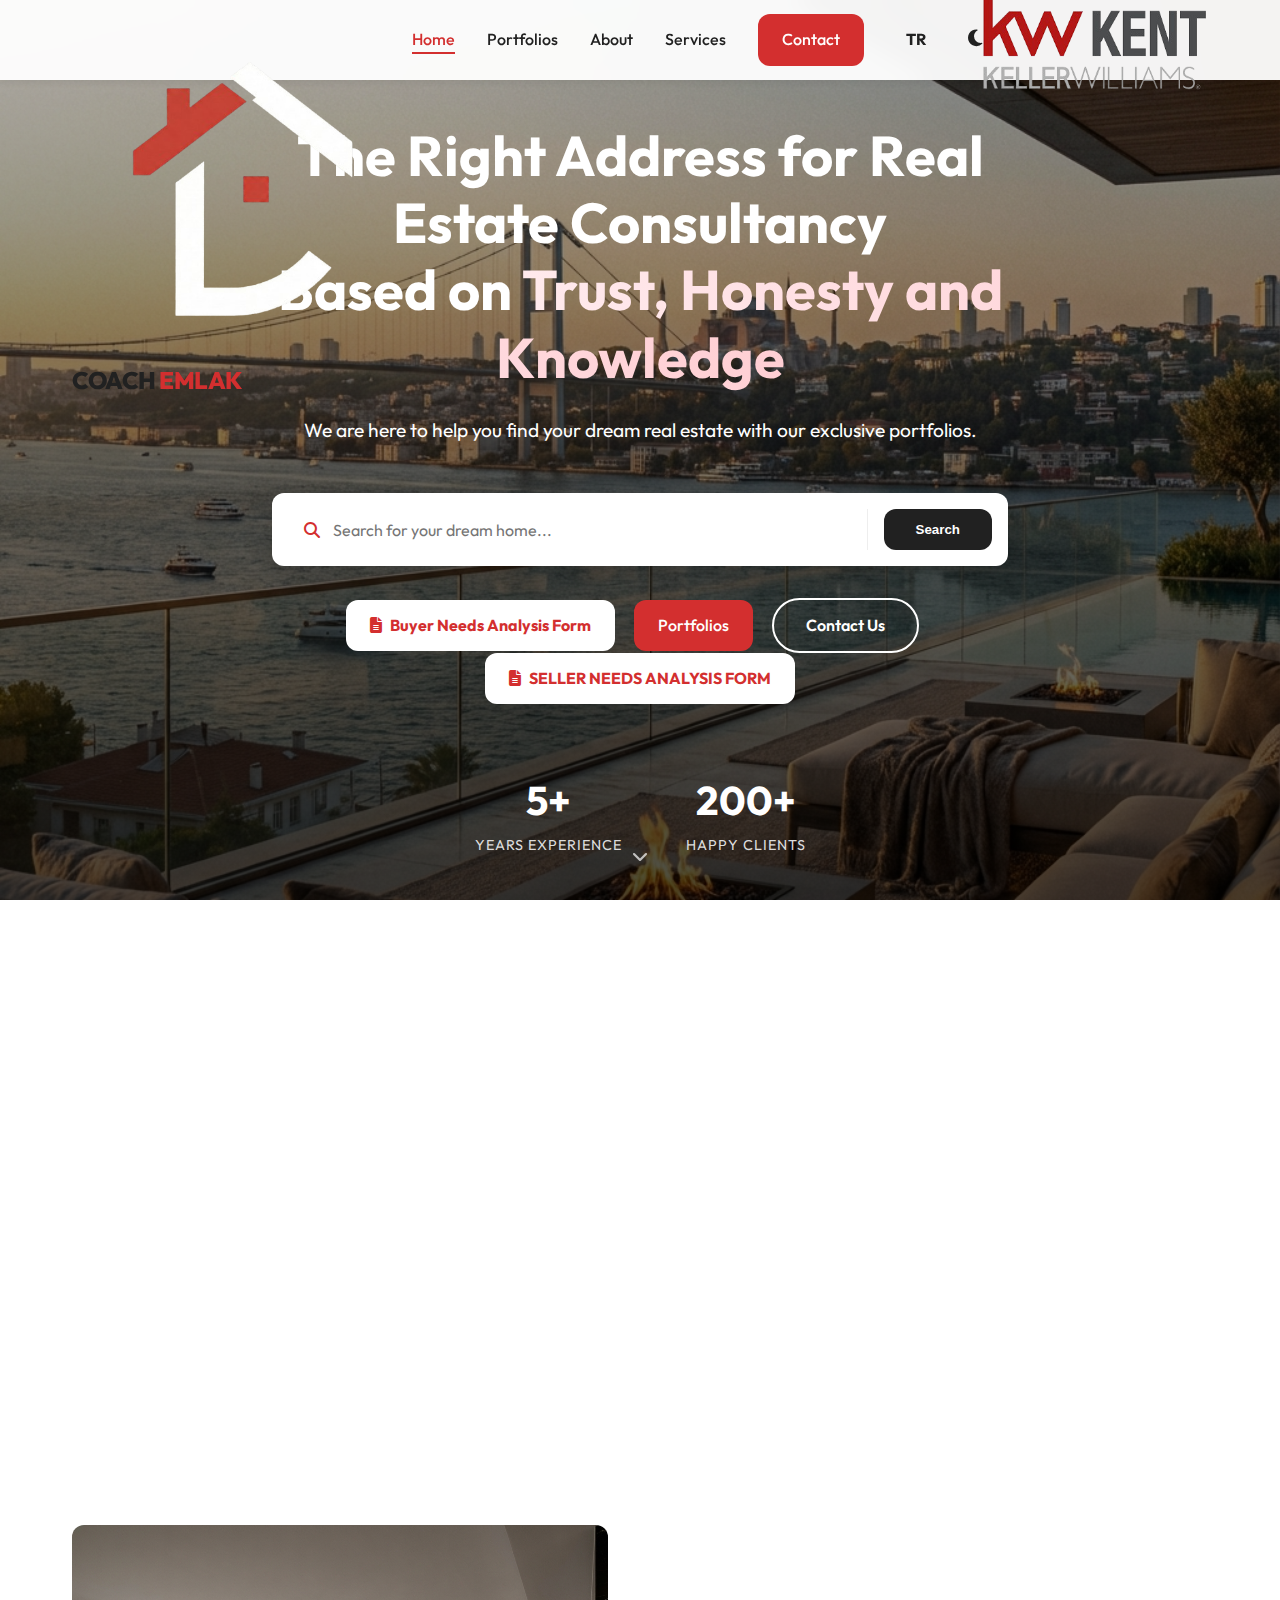
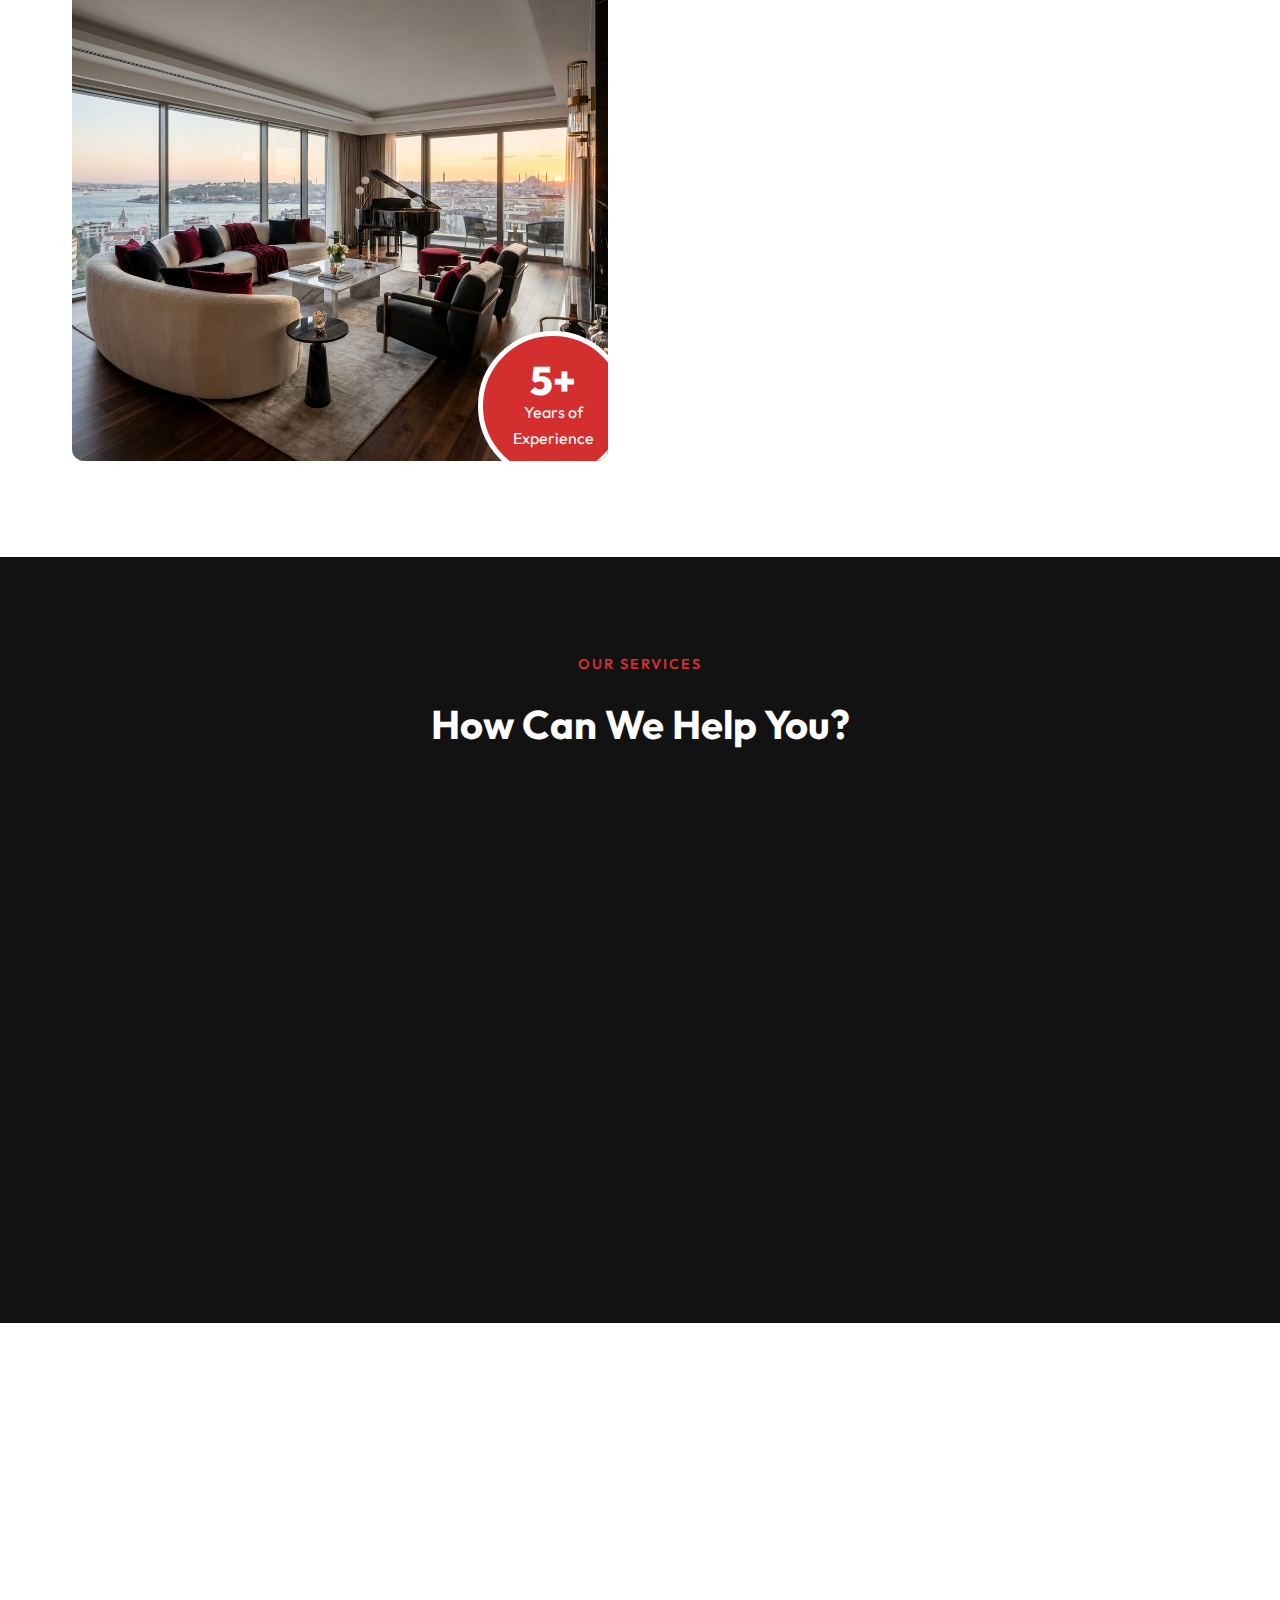
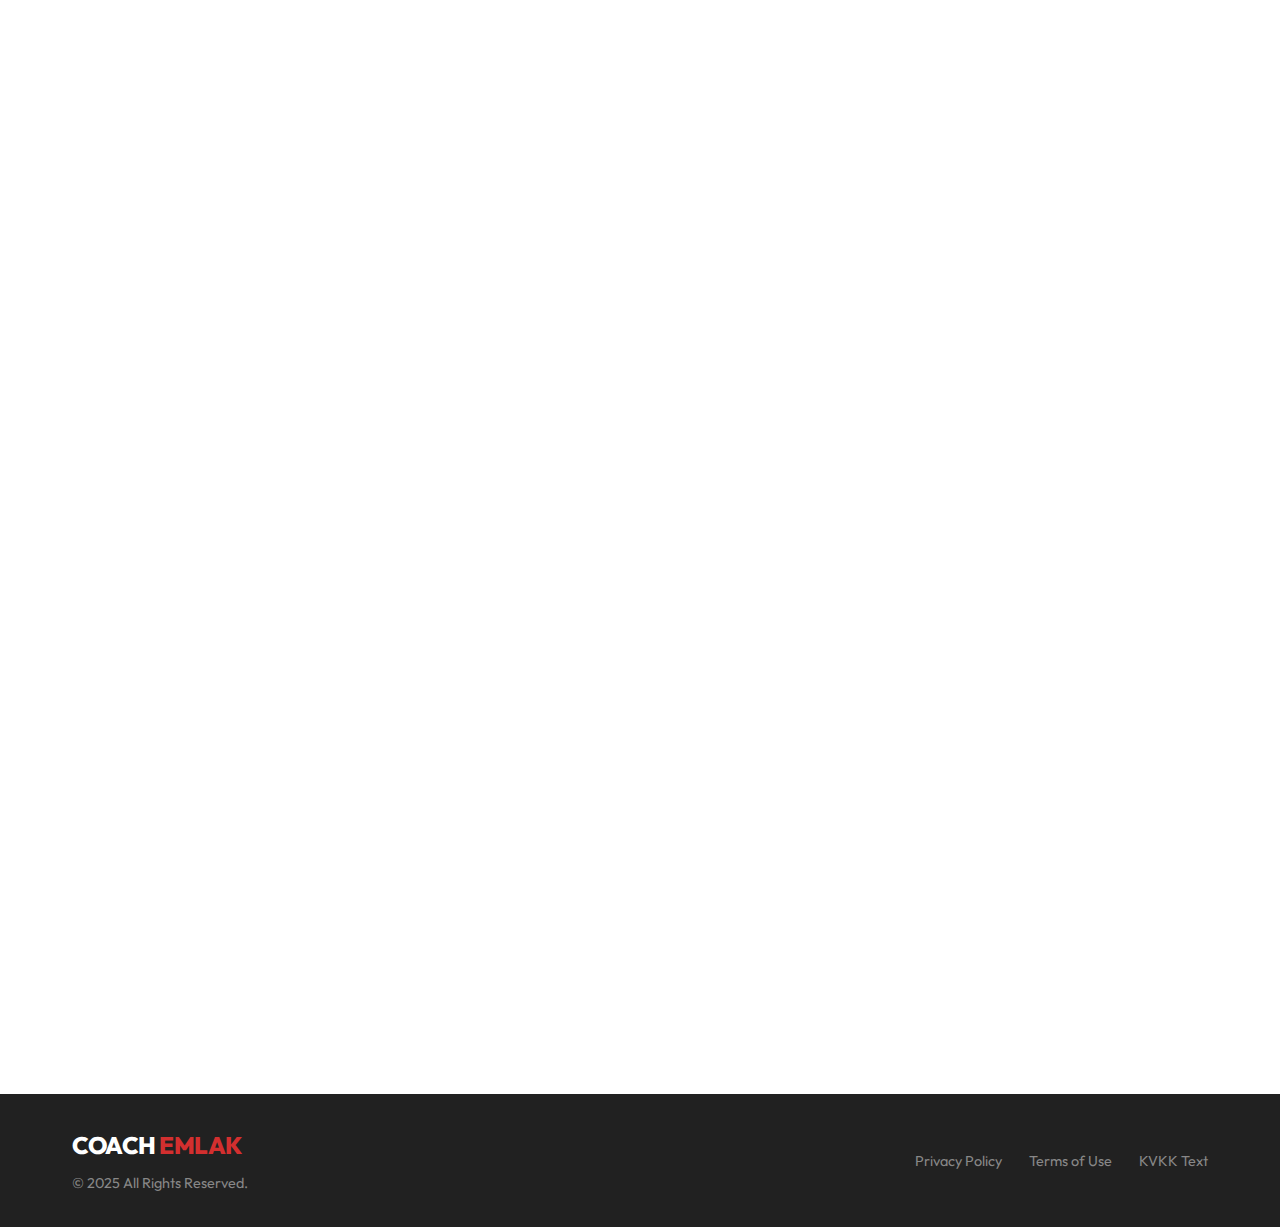
<file: index-en.html>
<!DOCTYPE html>
<html lang="en">

<head>
    <meta charset="UTF-8">
    <meta name="viewport" content="width=device-width, initial-scale=1.0">
    <title>COACH EMLAK | Istanbul's Most Exclusive Real Estate</title>
    <meta name="description"
        content="Luxury apartments, villas and investment properties in Turkey. Reach your dream home with COACH EMLAK.">

    <!-- Fonts -->
    <link rel="preconnect" href="https://fonts.googleapis.com">
    <link rel="preconnect" href="https://fonts.gstatic.com" crossorigin>
    <link href="https://fonts.googleapis.com/css2?family=Outfit:wght@300;400;500;600;700;800&display=swap"
        rel="stylesheet">

    <!-- Icons -->
    <link rel="stylesheet" href="https://cdnjs.cloudflare.com/ajax/libs/font-awesome/6.4.0/css/all.min.css">

    <!-- Styles -->
    <link rel="stylesheet" href="style.css">
</head>

<body>

    <!-- Navigation -->
    <nav class="navbar" id="navbar">
        <div class="container nav-container">
            <a href="#" class="logo">
                <img src="coach-logo-light.png" alt="Coach Logo" class="logo-img">
                <img src="coach-logo-dark.png" alt="Coach Logo" class="logo-img-dark">
                <span class="logo-text">COACH <span class="highlight">EMLAK</span></span>
            </a>
            <div class="nav-toggle" id="nav-toggle">
                <i class="fas fa-bars"></i>
            </div>
            <ul class="nav-menu" id="nav-menu">
                <li class="nav-item"><a href="#home" class="nav-link active">Home</a></li>
                <li class="nav-item"><a href="portfolio-en.html" class="nav-link">Portfolios</a></li>
                <li class="nav-item"><a href="#about" class="nav-link">About</a></li>
                <li class="nav-item"><a href="services-en.html" class="nav-link">Services</a></li>
                <li class="nav-item"><a href="#contact" class="nav-link btn-primary">Contact</a></li>
                <li class="nav-item"><a href="index.html" class="nav-link"
                        style="margin-left: 10px; font-weight: bold;">TR</a></li>
                <li class="nav-item theme-toggle-item" style="margin-left: 10px; cursor: pointer;">
                    <i class="fas fa-moon" id="theme-toggle" style="font-size: 1.2rem; color: var(--secondary);"></i>
                </li>
            </ul>
            <div class="kw-logo">
                <img src="kw-logo.png" alt="KW Kent Logo">
            </div>
        </div>
    </nav>

    <!-- Hero Section -->
    <section class="hero" id="home">
        <div class="hero-bg">
            <img src="umraniye_hero.png" alt="Istanbul View">
            <div class="overlay"></div>
        </div>
        <div class="container hero-content">
            <h1 class="hero-title animate-up">The Right Address for Real Estate Consultancy <br>Based on <span
                    class="text-gradient">Trust, Honesty and Knowledge</span></h1>
            <p class="hero-subtitle animate-up delay-1">We are here to help you find your dream real estate with our
                exclusive portfolios.</p>

            <form action="portfolio-en.html" method="get" class="search-box animate-up delay-2"
                style="margin-bottom: 2rem;">
                <div class="search-item" style="flex: 1;">
                    <i class="fas fa-search"></i>
                    <input type="text" name="q" placeholder="Search for your dream home...">
                </div>
                <button type="submit" class="search-btn">Search</button>
            </form>

            <div class="hero-actions animate-up delay-3">
                <a href="https://docs.google.com/forms/d/e/1FAIpQLSczGVL0ZHvnSuXYKb8C091-KvbN_BU2XsRYQrgxAZ8-Xynnuw/viewform?usp=sharing&ouid=110923298954535412483"
                    target="_blank" class="btn-primary"
                    style="background-color: white; color: var(--primary); margin-right: 1rem; font-weight: 700;">
                    <i class="fas fa-file-alt" style="margin-right: 5px;"></i> Buyer Needs Analysis Form
                </a>
                <a href="portfolio-en.html" class="btn-primary" style="margin-right: 1rem;">Portfolios</a>
                <a href="#contact" class="btn-secondary"
                    style="color: white; border-color: white; margin-right: 1rem;">Contact Us</a>
                <a href="https://forms.gle/TFLQGvyAtLEWMSmbA" target="_blank" class="btn-primary"
                    style="background-color: white; color: var(--primary); font-weight: 700;">
                    <i class="fas fa-file-alt" style="margin-right: 5px;"></i> SELLER NEEDS ANALYSIS FORM
                </a>
            </div>

            <div class="hero-stats animate-up delay-3">
                <div class="stat-item">
                    <span class="stat-number">5+</span>
                    <span class="stat-label">Years Experience</span>
                </div>
                <div class="stat-item">
                    <span class="stat-number">200+</span>
                    <span class="stat-label">Happy Clients</span>
                </div>
            </div>
        </div>
        <a href="#portfolio" class="scroll-down">
            <i class="fas fa-chevron-down"></i>
        </a>
    </section>

    <!-- Exclusive Portfolio Section -->
    <section class="section portfolio-access" id="portfolio">
        <div class="container">
            <div class="portfolio-access-content center-btn">
                <div class="icon-large animate-up">
                    <i class="fas fa-user-shield"
                        style="font-size: 4rem; color: var(--primary); margin-bottom: 2rem;"></i>
                </div>
                <h2 class="section-title animate-up delay-1">Our Exclusive Portfolios</h2>
                <p class="section-desc animate-up delay-2"
                    style="max-width: 800px; margin: 0 auto 3rem auto; font-size: 1.2rem;">
                    Discover our extensive portfolios in Turkey's most exclusive locations. Luxury apartments, villas
                    and
                    investment opportunities await you.
                </p>
                <div class="animate-up delay-3">
                    <a href="portfolio-en.html" class="btn-primary">View All Portfolios <i class="fas fa-arrow-right"
                            style="margin-left: 10px;"></i></a>
                </div>
            </div>
        </div>
    </section>

    <!-- About Section -->
    <section class="section about" id="about">
        <div class="container about-container">
            <div class="about-image">
                <div class="image-wrapper">
                    <img src="umraniye_interior.png" alt="Our Office" class="about-img-1">
                    <div class="experience-badge">
                        <span class="years">5+</span>
                        <span class="text">Years of<br>Experience</span>
                    </div>
                </div>
            </div>
            <div class="about-content">
                <span class="section-tag">About Us</span>
                <h2 class="section-title">Address of Trust and Quality in Real Estate</h2>
                <p>Since 2010, we have been providing professional real estate consultancy services to our customers in
                    the most exclusive districts. Our goal is not just to sell a house, but to find the most suitable
                    living space for you.</p>

                <div class="features-list">
                    <div class="feature-item">
                        <div class="icon-box"><i class="fas fa-award"></i></div>
                        <div>
                            <h4>Right Consultancy</h4>
                            <p>Work with the best experts in the industry.</p>
                        </div>
                    </div>
                    <div class="feature-item">
                        <div class="icon-box"><i class="fas fa-search-location"></i></div>
                        <div>
                            <h4>Wide Portfolio Network</h4>
                            <p>Options at every point in Istanbul and beyond.</p>
                        </div>
                    </div>
                </div>
            </div>
        </div>
    </section>

    <!-- Services -->
    <section class="section services dark-bg" id="services">
        <div class="container">
            <div class="section-header">
                <span class="section-tag">Our Services</span>
                <h2 class="section-title" style="color: white;">How Can We Help You?</h2>
            </div>

            <div class="services-grid">
                <div class="service-card">
                    <i class="fas fa-home"></i>
                    <h3>Buying & Selling</h3>
                    <p>Professional support to sell your property at its value or to buy your dream house.</p>
                    <a href="services-en.html#buying" class="service-link">Read More</a>
                </div>
                <div class="service-card">
                    <i class="fas fa-key"></i>
                    <h3>Rental</h3>
                    <p>Creating reliable tenant profiles and managing rental processes.</p>
                    <a href="services-en.html#rental" class="service-link">Read More</a>
                </div>
                <div class="service-card">
                    <i class="fas fa-chart-line"></i>
                    <h3>Investment Consultancy</h3>
                    <p>We analyze the right investment opportunities in regions with high return potential.</p>
                    <a href="services-en.html#investment" class="service-link">Read More</a>
                </div>
                <div class="service-card">
                    <i class="fas fa-gavel"></i>
                    <h3>Appraisal</h3>
                    <p>We determine the current market value of your property free of charge.</p>
                    <a href="services-en.html#appraisal" class="service-link">Read More</a>
                </div>
            </div>
        </div>
    </section>

    <!-- Needs Analysis Forms Section -->
    <section class="section form-section bg-alt" id="forms">
        <div class="container center-btn">
            <h2 class="section-title animate-up">NEEDS ANALYSIS FORMS</h2>
            <p class="section-desc animate-up delay-1" style="max-width: 800px; margin: 0 auto 3rem auto;">
                Please fill out the form that suits your needs so we can serve you better.
            </p>

            <div class="form-cards-container animate-up delay-2"
                style="display: flex; gap: 2rem; justify-content: center; flex-wrap: wrap;">
                <!-- ALICI (Buyer) -->
                <div class="form-card"
                    style="background: var(--bg-white); padding: 2rem; border-radius: 12px; box-shadow: var(--shadow-md); flex: 1; min-width: 300px; max-width: 500px; text-align: center;">
                    <div class="icon-box"
                        style="width: 70px; height: 70px; background: rgba(211, 47, 47, 0.1); border-radius: 50%; display: flex; align-items: center; justify-content: center; margin: 0 auto 1.5rem; color: var(--primary); font-size: 1.8rem;">
                        <i class="fas fa-search"></i>
                    </div>
                    <h3 style="margin-bottom: 1rem;">Buyer Consultant Form</h3>
                    <p style="margin-bottom: 1.5rem; opacity: 0.8;">Set your criteria for us to find your dream
                        property.</p>
                    <a href="https://docs.google.com/forms/d/e/1FAIpQLSczGVL0ZHvnSuXYKb8C091-KvbN_BU2XsRYQrgxAZ8-Xynnuw/viewform?usp=sharing&ouid=110923298954535412483"
                        target="_blank" class="btn-primary" style="width: 100%;">
                        Fill Out Form <i class="fas fa-file-alt" style="margin-left: 5px;"></i>
                    </a>
                </div>

                <!-- SATICI (Seller) -->
                <div class="form-card"
                    style="background: var(--bg-white); padding: 2rem; border-radius: 12px; box-shadow: var(--shadow-md); flex: 1; min-width: 300px; max-width: 500px; text-align: center;">
                    <div class="icon-box"
                        style="width: 70px; height: 70px; background: rgba(211, 47, 47, 0.1); border-radius: 50%; display: flex; align-items: center; justify-content: center; margin: 0 auto 1.5rem; color: var(--primary); font-size: 1.8rem;">
                        <i class="fas fa-home"></i>
                    </div>
                    <h3 style="margin-bottom: 1rem;">Seller Needs Form</h3>
                    <p style="margin-bottom: 1.5rem; opacity: 0.8;">Contact us to sell your property at its value.</p>
                    <a href="https://forms.gle/TFLQGvyAtLEWMSmbA" target="_blank" class="btn-primary"
                        style="width: 100%;">
                        Fill Out Form <i class="fas fa-file-alt" style="margin-left: 5px;"></i>
                    </a>
                </div>
            </div>
        </div>
    </section>

    <!-- Contact Section -->
    <section class="section contact" id="contact">
        <div class="container">
            <div class="contact-wrapper">
                <div class="contact-info">
                    <span class="section-tag">Contact</span>
                    <h2 class="section-title">Contact Us</h2>
                    <p>Contact us for your questions or visit our office.</p>

                    <div class="contact-details">

                        <div class="c-item">
                            <i class="fas fa-phone-alt"></i>
                            <div>
                                <h4>Phone</h4>
                                <p>+90 501 032 32 77</p>
                            </div>
                        </div>
                        <div class="c-item">
                            <i class="fas fa-envelope"></i>
                            <div>
                                <h4>Email</h4>
                                <p>coachemlak@gmail.com</p>
                            </div>
                        </div>
                    </div>

                    <div class="social-links">
                        <a href="https://www.instagram.com/coach_emlak?igsh=MTI2MGF0dGR1aDJrdw==" target="_blank"
                            title="Instagram"><i class="fab fa-instagram"></i></a>
                        <a href="https://www.linkedin.com/in/coachemlak-mehmet-%C3%B6n%C3%BCt-b9212b326" target="_blank"
                            title="LinkedIn"><i class="fab fa-linkedin-in"></i></a>
                        <a href="https://www.facebook.com/profile.php?id=61551891720124&locale=tr_TR" target="_blank"
                            title="Facebook"><i class="fab fa-facebook-f"></i></a>
                        <a href="https://www.youtube.com/channel/UC9rDeUWl07AknHsos387voA" target="_blank"
                            title="YouTube"><i class="fab fa-youtube"></i></a>
                        <a href="https://kwkent.com.tr/tr/agent/3a1b960f-c49b-a828-8f8f-e865af2efd30" target="_blank"
                            title="KW Profil"><img src="kw-logo.png" alt="KW"></a>
                        <a href="https://api.whatsapp.com/send?phone=905010323277" target="_blank" title="WhatsApp"><i
                                class="fab fa-whatsapp"></i></a>
                    </div>
                </div>


            </div>
        </div>
    </section>

    <!-- Footer -->
    <footer class="footer">
        <div class="container">
            <div class="footer-content">
                <div class="footer-brand">
                    <span class="logo-text">COACH <span class="highlight">EMLAK</span></span>
                    <p>© 2025 All Rights Reserved.</p>
                </div>
                <div class="footer-links">
                    <a href="privacy-en.html">Privacy Policy</a>
                    <a href="terms-en.html">Terms of Use</a>
                    <a href="kvkk-en.html">KVKK Text</a>
                </div>
            </div>
        </div>
    </footer>

    <script src="app.js"></script>
</body>

</html>
</file>
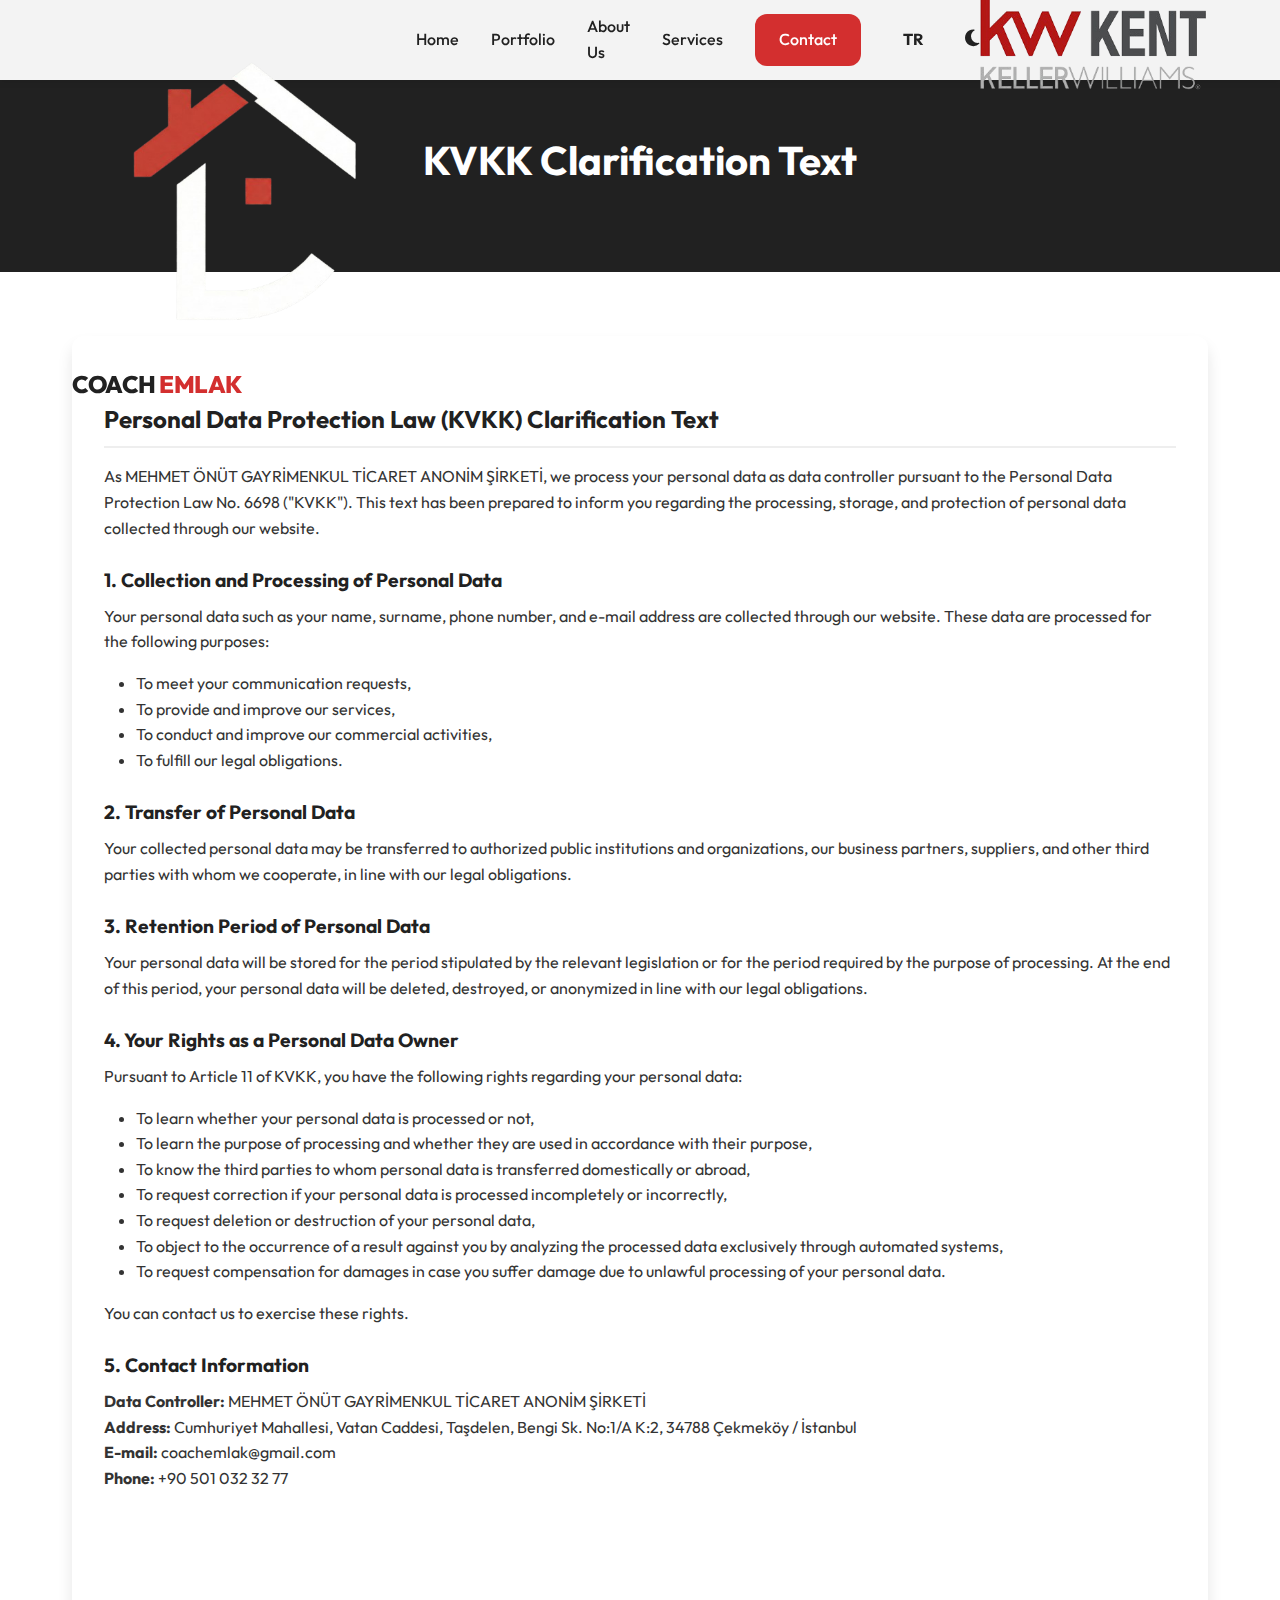
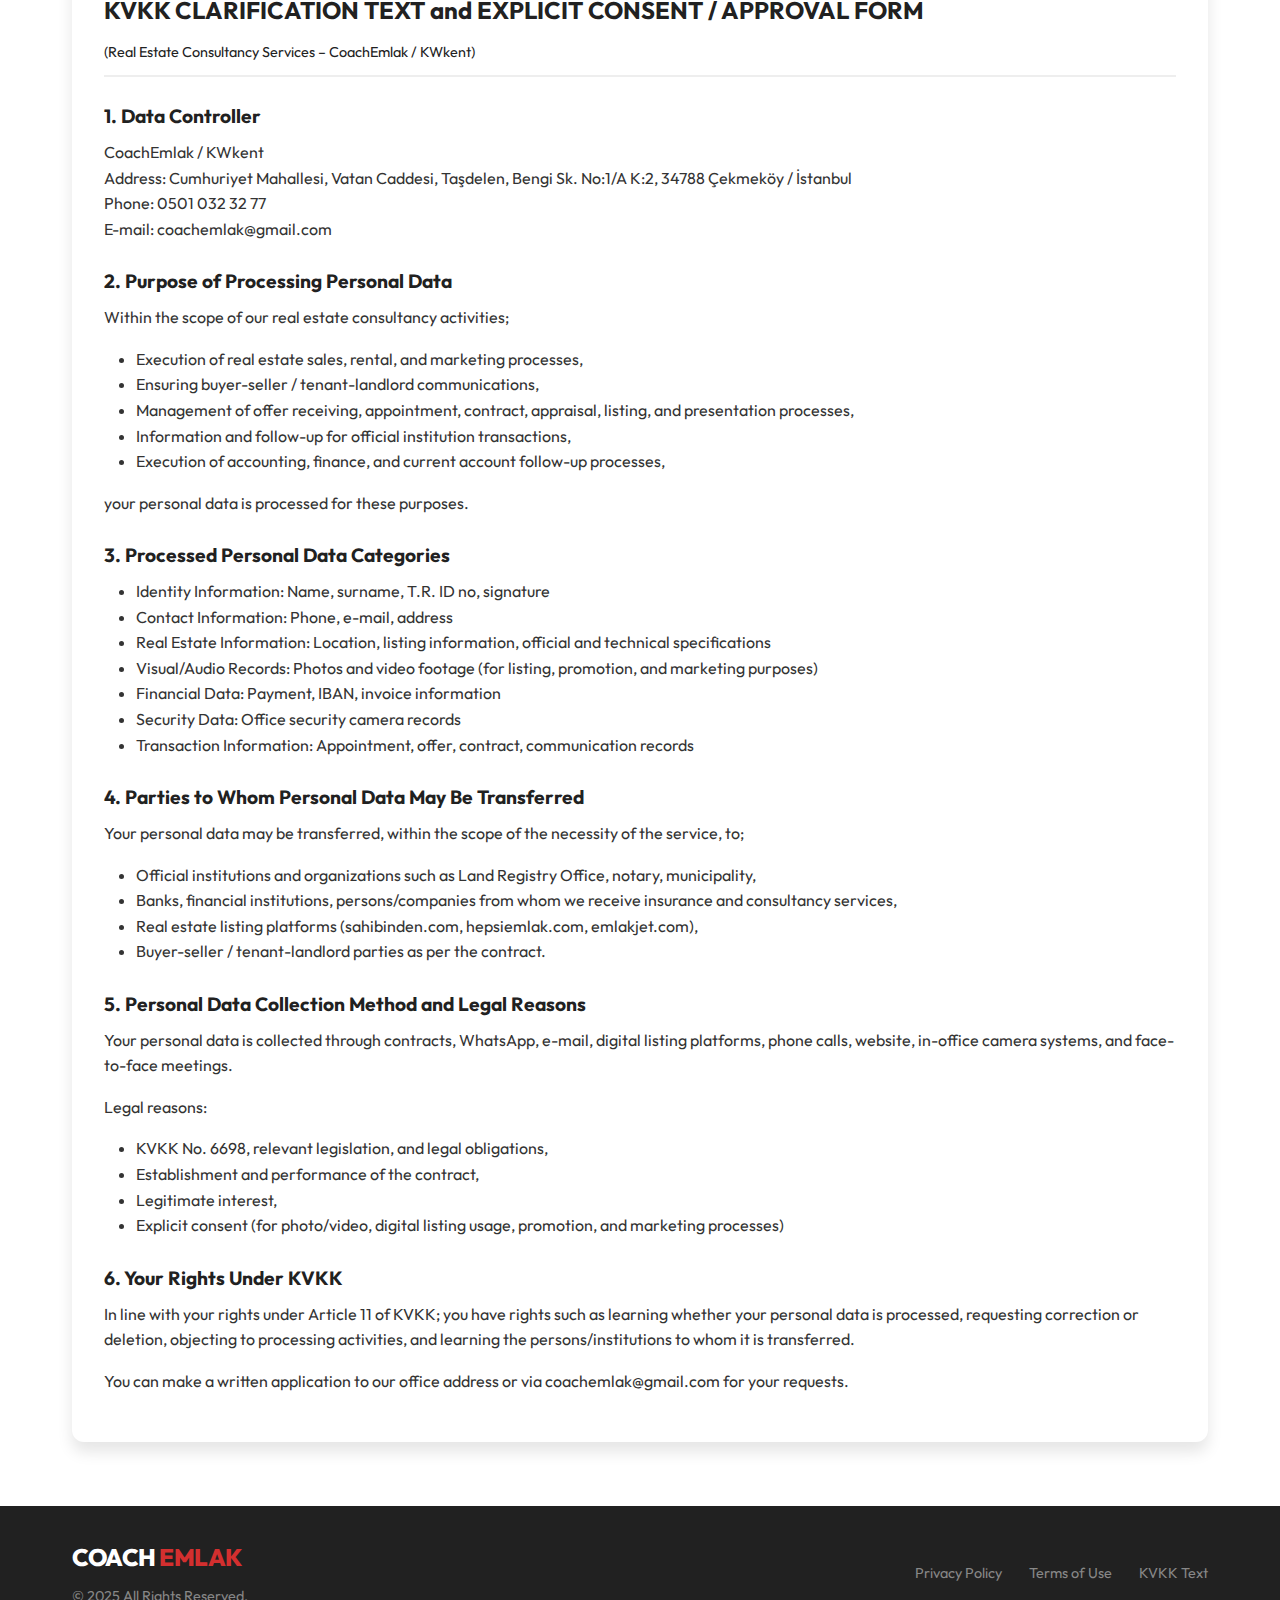
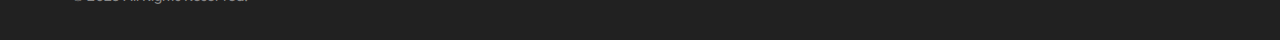
<file: kvkk-en.html>
<!DOCTYPE html>
<html lang="en">

<head>
    <meta charset="UTF-8">
    <meta name="viewport" content="width=device-width, initial-scale=1.0">
    <title>KVKK Clarification Text | COACH EMLAK</title>
    <meta name="description" content="COACH EMLAK KVKK Clarification Text and Explicit Consent Form.">

    <!-- Fonts -->
    <link rel="preconnect" href="https://fonts.googleapis.com">
    <link rel="preconnect" href="https://fonts.gstatic.com" crossorigin>
    <link href="https://fonts.googleapis.com/css2?family=Outfit:wght@300;400;500;600;700;800&display=swap"
        rel="stylesheet">

    <!-- Icons -->
    <link rel="stylesheet" href="https://cdnjs.cloudflare.com/ajax/libs/font-awesome/6.4.0/css/all.min.css">

    <!-- Styles -->
    <link rel="stylesheet" href="style.css">
    <style>
        .page-header {
            background-color: var(--secondary);
            color: white;
            padding: 8rem 0 4rem;
            text-align: center;
            margin-bottom: 4rem;
        }

        .content-section {
            background: white;
            padding: 2rem;
            border-radius: var(--radius);
            box-shadow: var(--shadow-md);
            margin-bottom: 4rem;
        }

        .content-section h2 {
            margin-top: 2rem;
            margin-bottom: 1rem;
            color: var(--secondary);
            border-bottom: 2px solid #eee;
            padding-bottom: 0.5rem;
        }

        .content-section h3 {
            margin-top: 1.5rem;
            margin-bottom: 0.5rem;
            color: var(--secondary);
            font-size: 1.2rem;
        }

        .content-section p {
            margin-bottom: 1rem;
            color: var(--text-main);
        }

        .content-section ul {
            list-style: disc;
            margin-left: 2rem;
            margin-bottom: 1rem;
        }

        .navbar {
            background: rgba(255, 255, 255, 0.95);
            box-shadow: var(--shadow-sm);
        }
    </style>
</head>

<body>

    <!-- Navigation -->
    <nav class="navbar" id="navbar">
        <div class="container nav-container">
            <a href="index-en.html" class="logo">
                <img src="coach-logo-light.png" alt="Coach Logo" class="logo-img">
                <img src="coach-logo-dark.png" alt="Coach Logo" class="logo-img-dark">
                <span class="logo-text">COACH <span class="highlight">EMLAK</span></span>
            </a>
            <div class="nav-toggle" id="nav-toggle">
                <i class="fas fa-bars"></i>
            </div>
            <ul class="nav-menu" id="nav-menu">
                <li class="nav-item"><a href="index-en.html" class="nav-link">Home</a></li>
                <li class="nav-item"><a href="portfolio-en.html" class="nav-link">Portfolio</a></li>
                <li class="nav-item"><a href="index-en.html#about" class="nav-link">About Us</a></li>
                <li class="nav-item"><a href="index-en.html#services" class="nav-link">Services</a></li>
                <li class="nav-item"><a href="index-en.html#contact" class="nav-link btn-primary">Contact</a></li>
                <li class="nav-item"><a href="kvkk.html" class="nav-link"
                        style="margin-left: 10px; font-weight: bold;">TR</a></li>
                <li class="nav-item theme-toggle-item" style="margin-left: 10px; cursor: pointer;">
                    <i class="fas fa-moon" id="theme-toggle" style="font-size: 1.2rem; color: var(--secondary);"></i>
                </li>
            </ul>
            <div class="kw-logo">
                <img src="kw-logo.png" alt="KW Kent Logo">
            </div>
        </div>
    </nav>

    <!-- Page Header -->
    <header class="page-header">
        <div class="container">
            <h1 class="section-title" style="color: white; margin-bottom: 1rem;">KVKK Clarification Text</h1>
        </div>
    </header>

    <!-- Main Content -->
    <main class="container">
        <div class="content-section">
            <h2>Personal Data Protection Law (KVKK) Clarification Text</h2>
            <p>As MEHMET ÖNÜT GAYRİMENKUL TİCARET ANONİM ŞİRKETİ, we process your personal data as data controller
                pursuant to the Personal Data Protection Law No. 6698 ("KVKK"). This text has been prepared to inform
                you regarding the processing, storage, and protection of personal data collected through our website.
            </p>

            <h3>1. Collection and Processing of Personal Data</h3>
            <p>Your personal data such as your name, surname, phone number, and e-mail address are collected through our
                website. These data are processed for the following purposes:</p>
            <ul>
                <li>To meet your communication requests,</li>
                <li>To provide and improve our services,</li>
                <li>To conduct and improve our commercial activities,</li>
                <li>To fulfill our legal obligations.</li>
            </ul>

            <h3>2. Transfer of Personal Data</h3>
            <p>Your collected personal data may be transferred to authorized public institutions and organizations, our
                business partners, suppliers, and other third parties with whom we cooperate, in line with our legal
                obligations.</p>

            <h3>3. Retention Period of Personal Data</h3>
            <p>Your personal data will be stored for the period stipulated by the relevant legislation or for the period
                required by the purpose of processing. At the end of this period, your personal data will be deleted,
                destroyed, or anonymized in line with our legal obligations.</p>

            <h3>4. Your Rights as a Personal Data Owner</h3>
            <p>Pursuant to Article 11 of KVKK, you have the following rights regarding your personal data:</p>
            <ul>
                <li>To learn whether your personal data is processed or not,</li>
                <li>To learn the purpose of processing and whether they are used in accordance with their purpose,</li>
                <li>To know the third parties to whom personal data is transferred domestically or abroad,</li>
                <li>To request correction if your personal data is processed incompletely or incorrectly,</li>
                <li>To request deletion or destruction of your personal data,</li>
                <li>To object to the occurrence of a result against you by analyzing the processed data exclusively
                    through automated systems,</li>
                <li>To request compensation for damages in case you suffer damage due to unlawful processing of your
                    personal data.</li>
            </ul>
            <p>You can contact us to exercise these rights.</p>

            <h3>5. Contact Information</h3>
            <p><strong>Data Controller:</strong> MEHMET ÖNÜT GAYRİMENKUL TİCARET ANONİM ŞİRKETİ<br>
                <strong>Address:</strong> Cumhuriyet Mahallesi, Vatan Caddesi, Taşdelen, Bengi Sk. No:1/A K:2, 34788
                Çekmeköy / İstanbul<br>
                <strong>E-mail:</strong> coachemlak@gmail.com<br>
                <strong>Phone:</strong> +90 501 032 32 77
            </p>

            <br><br>

            <h2>KVKK CLARIFICATION TEXT and EXPLICIT CONSENT / APPROVAL FORM<br><small
                    style="font-size: 0.6em; font-weight: normal;">(Real Estate Consultancy Services – CoachEmlak /
                    KWkent)</small></h2>

            <h3>1. Data Controller</h3>
            <p>CoachEmlak / KWkent<br>
                Address: Cumhuriyet Mahallesi, Vatan Caddesi, Taşdelen, Bengi Sk. No:1/A K:2, 34788 Çekmeköy /
                İstanbul<br>
                Phone: 0501 032 32 77<br>
                E-mail: coachemlak@gmail.com</p>

            <h3>2. Purpose of Processing Personal Data</h3>
            <p>Within the scope of our real estate consultancy activities;</p>
            <ul>
                <li>Execution of real estate sales, rental, and marketing processes,</li>
                <li>Ensuring buyer-seller / tenant-landlord communications,</li>
                <li>Management of offer receiving, appointment, contract, appraisal, listing, and presentation
                    processes,</li>
                <li>Information and follow-up for official institution transactions,</li>
                <li>Execution of accounting, finance, and current account follow-up processes,</li>
            </ul>
            <p>your personal data is processed for these purposes.</p>

            <h3>3. Processed Personal Data Categories</h3>
            <ul>
                <li>Identity Information: Name, surname, T.R. ID no, signature</li>
                <li>Contact Information: Phone, e-mail, address</li>
                <li>Real Estate Information: Location, listing information, official and technical specifications</li>
                <li>Visual/Audio Records: Photos and video footage (for listing, promotion, and marketing purposes)</li>
                <li>Financial Data: Payment, IBAN, invoice information</li>
                <li>Security Data: Office security camera records</li>
                <li>Transaction Information: Appointment, offer, contract, communication records</li>
            </ul>

            <h3>4. Parties to Whom Personal Data May Be Transferred</h3>
            <p>Your personal data may be transferred, within the scope of the necessity of the service, to;</p>
            <ul>
                <li>Official institutions and organizations such as Land Registry Office, notary, municipality,</li>
                <li>Banks, financial institutions, persons/companies from whom we receive insurance and consultancy
                    services,</li>
                <li>Real estate listing platforms (sahibinden.com, hepsiemlak.com, emlakjet.com),</li>
                <li>Buyer-seller / tenant-landlord parties as per the contract.</li>
            </ul>

            <h3>5. Personal Data Collection Method and Legal Reasons</h3>
            <p>Your personal data is collected through contracts, WhatsApp, e-mail, digital listing platforms, phone
                calls, website, in-office camera systems, and face-to-face meetings.</p>
            <p>Legal reasons:</p>
            <ul>
                <li>KVKK No. 6698, relevant legislation, and legal obligations,</li>
                <li>Establishment and performance of the contract,</li>
                <li>Legitimate interest,</li>
                <li>Explicit consent (for photo/video, digital listing usage, promotion, and marketing processes)</li>
            </ul>

            <h3>6. Your Rights Under KVKK</h3>
            <p>In line with your rights under Article 11 of KVKK; you have rights such as learning whether your personal
                data is processed, requesting correction or deletion, objecting to processing activities, and learning
                the persons/institutions to whom it is transferred.</p>
            <p>You can make a written application to our office address or via coachemlak@gmail.com for your requests.
            </p>
        </div>
    </main>

    <!-- Footer -->
    <footer class="footer">
        <div class="container">
            <div class="footer-content">
                <div class="footer-brand">
                    <span class="logo-text">COACH <span class="highlight">EMLAK</span></span>
                    <p>© 2025 All Rights Reserved.</p>
                </div>
                <div class="footer-links">
                    <a href="privacy-en.html">Privacy Policy</a>
                    <a href="terms-en.html">Terms of Use</a>
                    <a href="kvkk-en.html">KVKK Text</a>
                </div>
            </div>
        </div>
    </footer>

    <script src="app.js"></script>
</body>

</html>
</file>
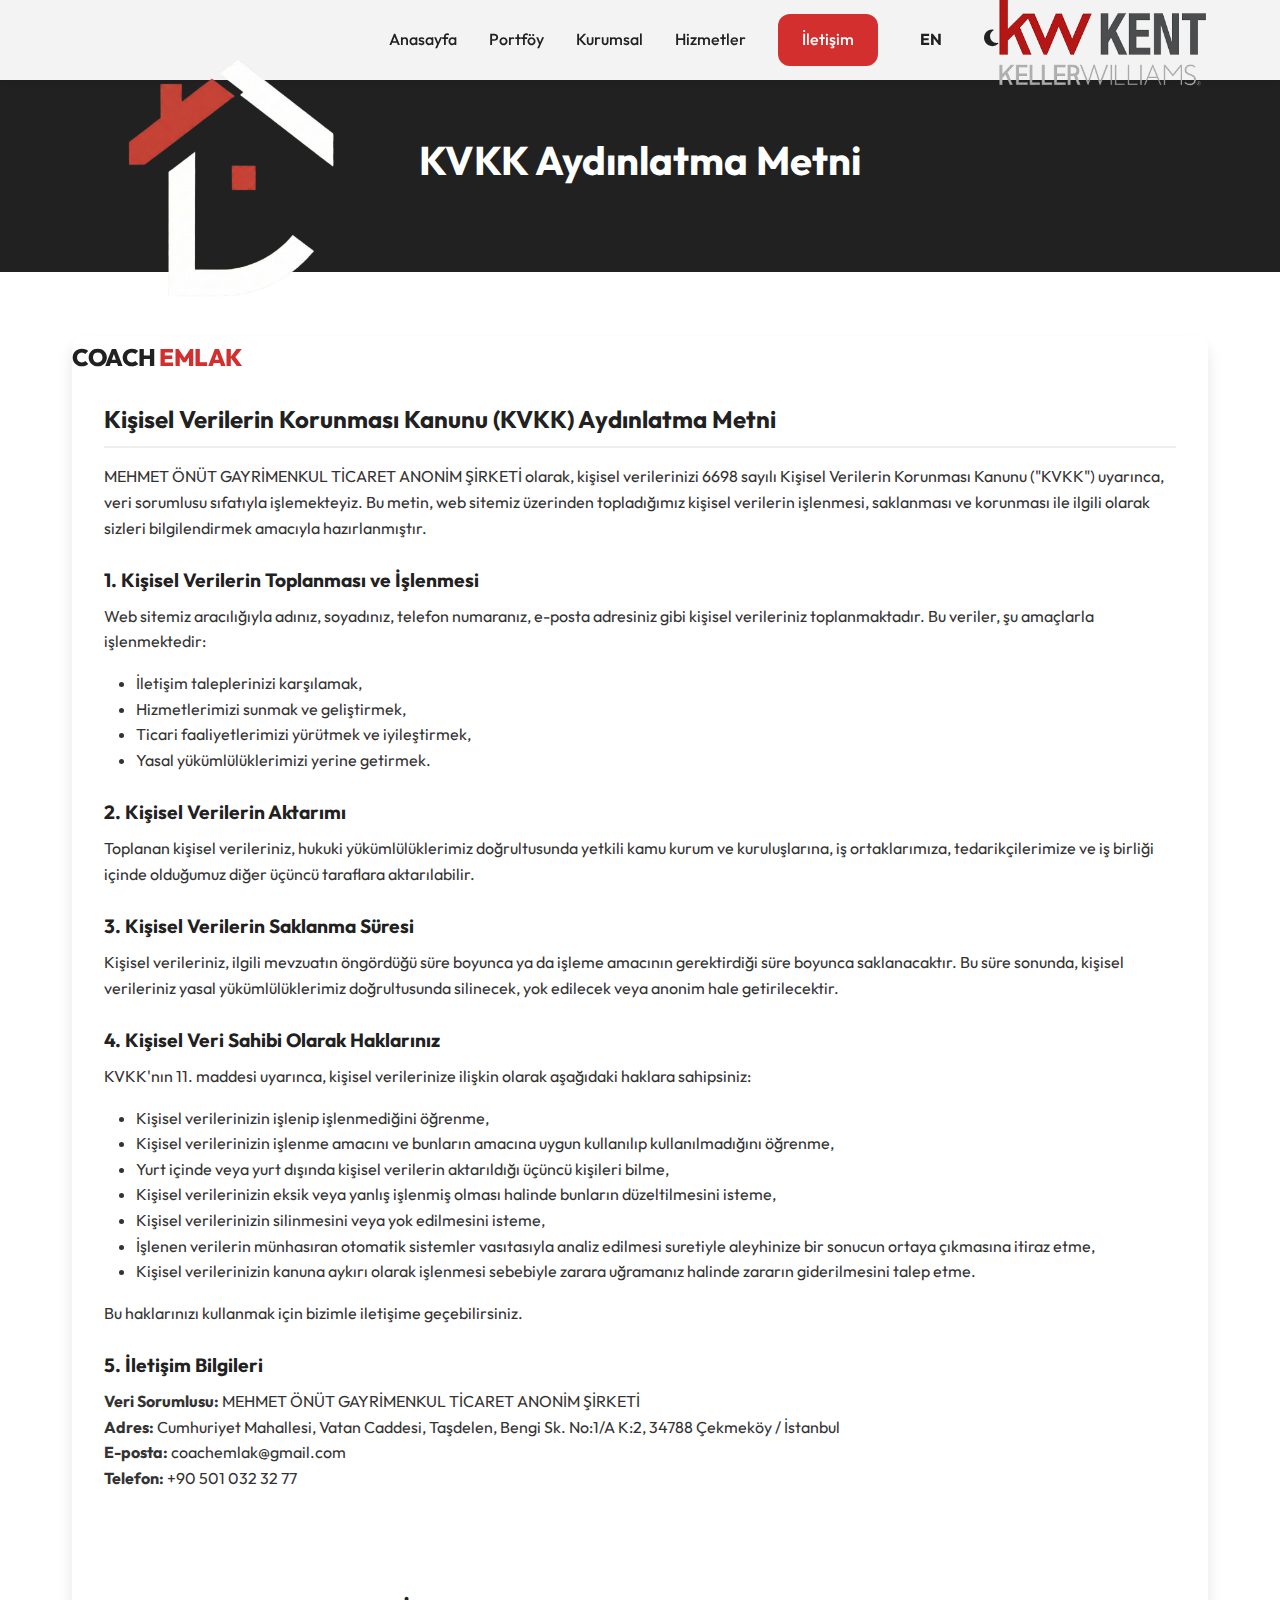
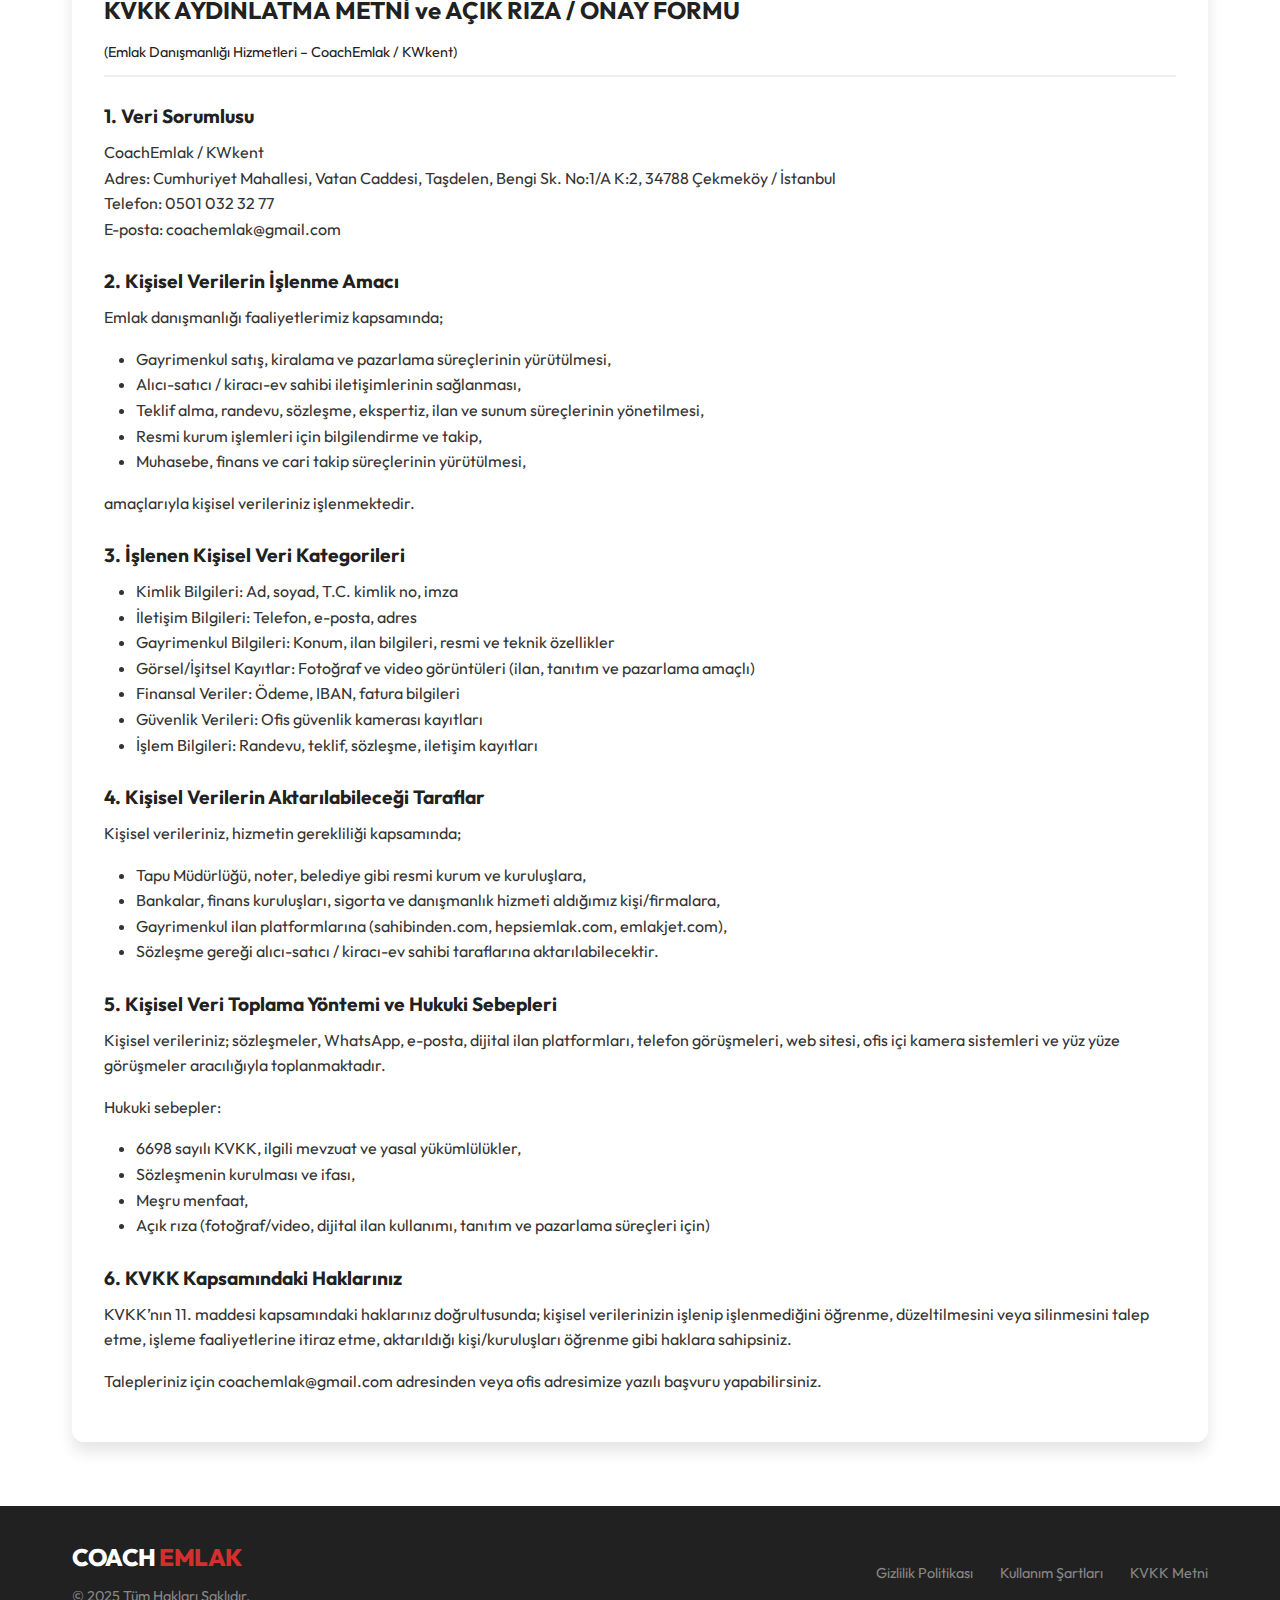
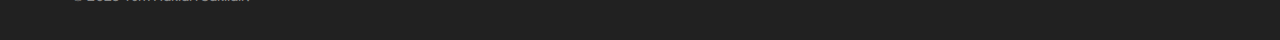
<file: kvkk.html>
<!DOCTYPE html>
<html lang="tr">

<head>
    <meta charset="UTF-8">
    <meta name="viewport" content="width=device-width, initial-scale=1.0">
    <title>KVKK Aydınlatma Metni | COACH EMLAK</title>
    <meta name="description" content="COACH EMLAK KVKK Aydınlatma Metni ve Açık Rıza Formu.">

    <!-- Fonts -->
    <link rel="preconnect" href="https://fonts.googleapis.com">
    <link rel="preconnect" href="https://fonts.gstatic.com" crossorigin>
    <link href="https://fonts.googleapis.com/css2?family=Outfit:wght@300;400;500;600;700;800&display=swap"
        rel="stylesheet">

    <!-- Icons -->
    <link rel="stylesheet" href="https://cdnjs.cloudflare.com/ajax/libs/font-awesome/6.4.0/css/all.min.css">

    <!-- Styles -->
    <link rel="stylesheet" href="style.css">
    <style>
        .page-header {
            background-color: var(--secondary);
            color: white;
            padding: 8rem 0 4rem;
            text-align: center;
            margin-bottom: 4rem;
        }

        .content-section {
            background: white;
            padding: 2rem;
            border-radius: var(--radius);
            box-shadow: var(--shadow-md);
            margin-bottom: 4rem;
        }

        .content-section h2 {
            margin-top: 2rem;
            margin-bottom: 1rem;
            color: var(--secondary);
            border-bottom: 2px solid #eee;
            padding-bottom: 0.5rem;
        }

        .content-section h3 {
            margin-top: 1.5rem;
            margin-bottom: 0.5rem;
            color: var(--secondary);
            font-size: 1.2rem;
        }

        .content-section p {
            margin-bottom: 1rem;
            color: var(--text-main);
        }

        .content-section ul {
            list-style: disc;
            margin-left: 2rem;
            margin-bottom: 1rem;
        }

        .navbar {
            background: rgba(255, 255, 255, 0.95);
            box-shadow: var(--shadow-sm);
        }
    </style>
</head>

<body>

    <!-- Navigation -->
    <nav class="navbar" id="navbar">
        <div class="container nav-container">
            <a href="index.html" class="logo">
                <img src="coach-logo-light.png" alt="Coach Logo" class="logo-img">
                <img src="coach-logo-dark.png" alt="Coach Logo" class="logo-img-dark">
                <span class="logo-text">COACH <span class="highlight">EMLAK</span></span>
            </a>
            <div class="nav-toggle" id="nav-toggle">
                <i class="fas fa-bars"></i>
            </div>
            <ul class="nav-menu" id="nav-menu">
                <li class="nav-item"><a href="index.html" class="nav-link">Anasayfa</a></li>
                <li class="nav-item"><a href="portfolio.html" class="nav-link">Portföy</a></li>
                <li class="nav-item"><a href="index.html#about" class="nav-link">Kurumsal</a></li>
                <li class="nav-item"><a href="index.html#services" class="nav-link">Hizmetler</a></li>
                <li class="nav-item"><a href="index.html#contact" class="nav-link btn-primary">İletişim</a></li>
                <li class="nav-item"><a href="kvkk-en.html" class="nav-link"
                        style="margin-left: 10px; font-weight: bold;">EN</a></li>
                <li class="nav-item theme-toggle-item" style="margin-left: 10px; cursor: pointer;">
                    <i class="fas fa-moon" id="theme-toggle" style="font-size: 1.2rem; color: var(--secondary);"></i>
                </li>
            </ul>
            <div class="kw-logo">
                <img src="kw-logo.png" alt="KW Kent Logo">
            </div>
        </div>
    </nav>

    <!-- Page Header -->
    <header class="page-header">
        <div class="container">
            <h1 class="section-title" style="color: white; margin-bottom: 1rem;">KVKK Aydınlatma Metni</h1>
        </div>
    </header>

    <!-- Main Content -->
    <main class="container">
        <div class="content-section">
            <h2>Kişisel Verilerin Korunması Kanunu (KVKK) Aydınlatma Metni</h2>
            <p>MEHMET ÖNÜT GAYRİMENKUL TİCARET ANONİM ŞİRKETİ olarak, kişisel verilerinizi 6698 sayılı Kişisel Verilerin
                Korunması Kanunu ("KVKK") uyarınca, veri sorumlusu sıfatıyla işlemekteyiz. Bu metin, web sitemiz
                üzerinden topladığımız kişisel verilerin işlenmesi, saklanması ve korunması ile ilgili olarak sizleri
                bilgilendirmek amacıyla hazırlanmıştır.</p>

            <h3>1. Kişisel Verilerin Toplanması ve İşlenmesi</h3>
            <p>Web sitemiz aracılığıyla adınız, soyadınız, telefon numaranız, e-posta adresiniz gibi kişisel verileriniz
                toplanmaktadır. Bu veriler, şu amaçlarla işlenmektedir:</p>
            <ul>
                <li>İletişim taleplerinizi karşılamak,</li>
                <li>Hizmetlerimizi sunmak ve geliştirmek,</li>
                <li>Ticari faaliyetlerimizi yürütmek ve iyileştirmek,</li>
                <li>Yasal yükümlülüklerimizi yerine getirmek.</li>
            </ul>

            <h3>2. Kişisel Verilerin Aktarımı</h3>
            <p>Toplanan kişisel verileriniz, hukuki yükümlülüklerimiz doğrultusunda yetkili kamu kurum ve kuruluşlarına,
                iş ortaklarımıza, tedarikçilerimize ve iş birliği içinde olduğumuz diğer üçüncü taraflara aktarılabilir.
            </p>

            <h3>3. Kişisel Verilerin Saklanma Süresi</h3>
            <p>Kişisel verileriniz, ilgili mevzuatın öngördüğü süre boyunca ya da işleme amacının gerektirdiği süre
                boyunca saklanacaktır. Bu süre sonunda, kişisel verileriniz yasal yükümlülüklerimiz doğrultusunda
                silinecek, yok edilecek veya anonim hale getirilecektir.</p>

            <h3>4. Kişisel Veri Sahibi Olarak Haklarınız</h3>
            <p>KVKK'nın 11. maddesi uyarınca, kişisel verilerinize ilişkin olarak aşağıdaki haklara sahipsiniz:</p>
            <ul>
                <li>Kişisel verilerinizin işlenip işlenmediğini öğrenme,</li>
                <li>Kişisel verilerinizin işlenme amacını ve bunların amacına uygun kullanılıp kullanılmadığını öğrenme,
                </li>
                <li>Yurt içinde veya yurt dışında kişisel verilerin aktarıldığı üçüncü kişileri bilme,</li>
                <li>Kişisel verilerinizin eksik veya yanlış işlenmiş olması halinde bunların düzeltilmesini isteme,</li>
                <li>Kişisel verilerinizin silinmesini veya yok edilmesini isteme,</li>
                <li>İşlenen verilerin münhasıran otomatik sistemler vasıtasıyla analiz edilmesi suretiyle aleyhinize bir
                    sonucun ortaya çıkmasına itiraz etme,</li>
                <li>Kişisel verilerinizin kanuna aykırı olarak işlenmesi sebebiyle zarara uğramanız halinde zararın
                    giderilmesini talep etme.</li>
            </ul>
            <p>Bu haklarınızı kullanmak için bizimle iletişime geçebilirsiniz.</p>

            <h3>5. İletişim Bilgileri</h3>
            <p><strong>Veri Sorumlusu:</strong> MEHMET ÖNÜT GAYRİMENKUL TİCARET ANONİM ŞİRKETİ<br>
                <strong>Adres:</strong> Cumhuriyet Mahallesi, Vatan Caddesi, Taşdelen, Bengi Sk. No:1/A K:2, 34788
                Çekmeköy / İstanbul<br>
                <strong>E-posta:</strong> coachemlak@gmail.com<br>
                <strong>Telefon:</strong> +90 501 032 32 77
            </p>

            <br><br>

            <h2>KVKK AYDINLATMA METNİ ve AÇIK RIZA / ONAY FORMU<br><small
                    style="font-size: 0.6em; font-weight: normal;">(Emlak Danışmanlığı Hizmetleri – CoachEmlak /
                    KWkent)</small></h2>

            <h3>1. Veri Sorumlusu</h3>
            <p>CoachEmlak / KWkent<br>
                Adres: Cumhuriyet Mahallesi, Vatan Caddesi, Taşdelen, Bengi Sk. No:1/A K:2, 34788 Çekmeköy /
                İstanbul<br>
                Telefon: 0501 032 32 77<br>
                E-posta: coachemlak@gmail.com</p>

            <h3>2. Kişisel Verilerin İşlenme Amacı</h3>
            <p>Emlak danışmanlığı faaliyetlerimiz kapsamında;</p>
            <ul>
                <li>Gayrimenkul satış, kiralama ve pazarlama süreçlerinin yürütülmesi,</li>
                <li>Alıcı-satıcı / kiracı-ev sahibi iletişimlerinin sağlanması,</li>
                <li>Teklif alma, randevu, sözleşme, ekspertiz, ilan ve sunum süreçlerinin yönetilmesi,</li>
                <li>Resmi kurum işlemleri için bilgilendirme ve takip,</li>
                <li>Muhasebe, finans ve cari takip süreçlerinin yürütülmesi,</li>
            </ul>
            <p>amaçlarıyla kişisel verileriniz işlenmektedir.</p>

            <h3>3. İşlenen Kişisel Veri Kategorileri</h3>
            <ul>
                <li>Kimlik Bilgileri: Ad, soyad, T.C. kimlik no, imza</li>
                <li>İletişim Bilgileri: Telefon, e-posta, adres</li>
                <li>Gayrimenkul Bilgileri: Konum, ilan bilgileri, resmi ve teknik özellikler</li>
                <li>Görsel/İşitsel Kayıtlar: Fotoğraf ve video görüntüleri (ilan, tanıtım ve pazarlama amaçlı)</li>
                <li>Finansal Veriler: Ödeme, IBAN, fatura bilgileri</li>
                <li>Güvenlik Verileri: Ofis güvenlik kamerası kayıtları</li>
                <li>İşlem Bilgileri: Randevu, teklif, sözleşme, iletişim kayıtları</li>
            </ul>

            <h3>4. Kişisel Verilerin Aktarılabileceği Taraflar</h3>
            <p>Kişisel verileriniz, hizmetin gerekliliği kapsamında;</p>
            <ul>
                <li>Tapu Müdürlüğü, noter, belediye gibi resmi kurum ve kuruluşlara,</li>
                <li>Bankalar, finans kuruluşları, sigorta ve danışmanlık hizmeti aldığımız kişi/firmalara,</li>
                <li>Gayrimenkul ilan platformlarına (sahibinden.com, hepsiemlak.com, emlakjet.com),</li>
                <li>Sözleşme gereği alıcı-satıcı / kiracı-ev sahibi taraflarına aktarılabilecektir.</li>
            </ul>

            <h3>5. Kişisel Veri Toplama Yöntemi ve Hukuki Sebepleri</h3>
            <p>Kişisel verileriniz; sözleşmeler, WhatsApp, e-posta, dijital ilan platformları, telefon görüşmeleri, web
                sitesi, ofis içi kamera sistemleri ve yüz yüze görüşmeler aracılığıyla toplanmaktadır.</p>
            <p>Hukuki sebepler:</p>
            <ul>
                <li>6698 sayılı KVKK, ilgili mevzuat ve yasal yükümlülükler,</li>
                <li>Sözleşmenin kurulması ve ifası,</li>
                <li>Meşru menfaat,</li>
                <li>Açık rıza (fotoğraf/video, dijital ilan kullanımı, tanıtım ve pazarlama süreçleri için)</li>
            </ul>

            <h3>6. KVKK Kapsamındaki Haklarınız</h3>
            <p>KVKK’nın 11. maddesi kapsamındaki haklarınız doğrultusunda; kişisel verilerinizin işlenip işlenmediğini
                öğrenme, düzeltilmesini veya silinmesini talep etme, işleme faaliyetlerine itiraz etme, aktarıldığı
                kişi/kuruluşları öğrenme gibi haklara sahipsiniz.</p>
            <p>Talepleriniz için coachemlak@gmail.com adresinden veya ofis adresimize yazılı başvuru yapabilirsiniz.</p>
        </div>
    </main>

    <!-- Footer -->
    <footer class="footer">
        <div class="container">
            <div class="footer-content">
                <div class="footer-brand">
                    <span class="logo-text">COACH <span class="highlight">EMLAK</span></span>
                    <p>© 2025 Tüm Hakları Saklıdır.</p>
                </div>
                <div class="footer-links">
                    <a href="privacy.html">Gizlilik Politikası</a>
                    <a href="terms.html">Kullanım Şartları</a>
                    <a href="kvkk.html">KVKK Metni</a>
                </div>
            </div>
        </div>
    </footer>

    <script src="app.js"></script>
</body>

</html>
</file>
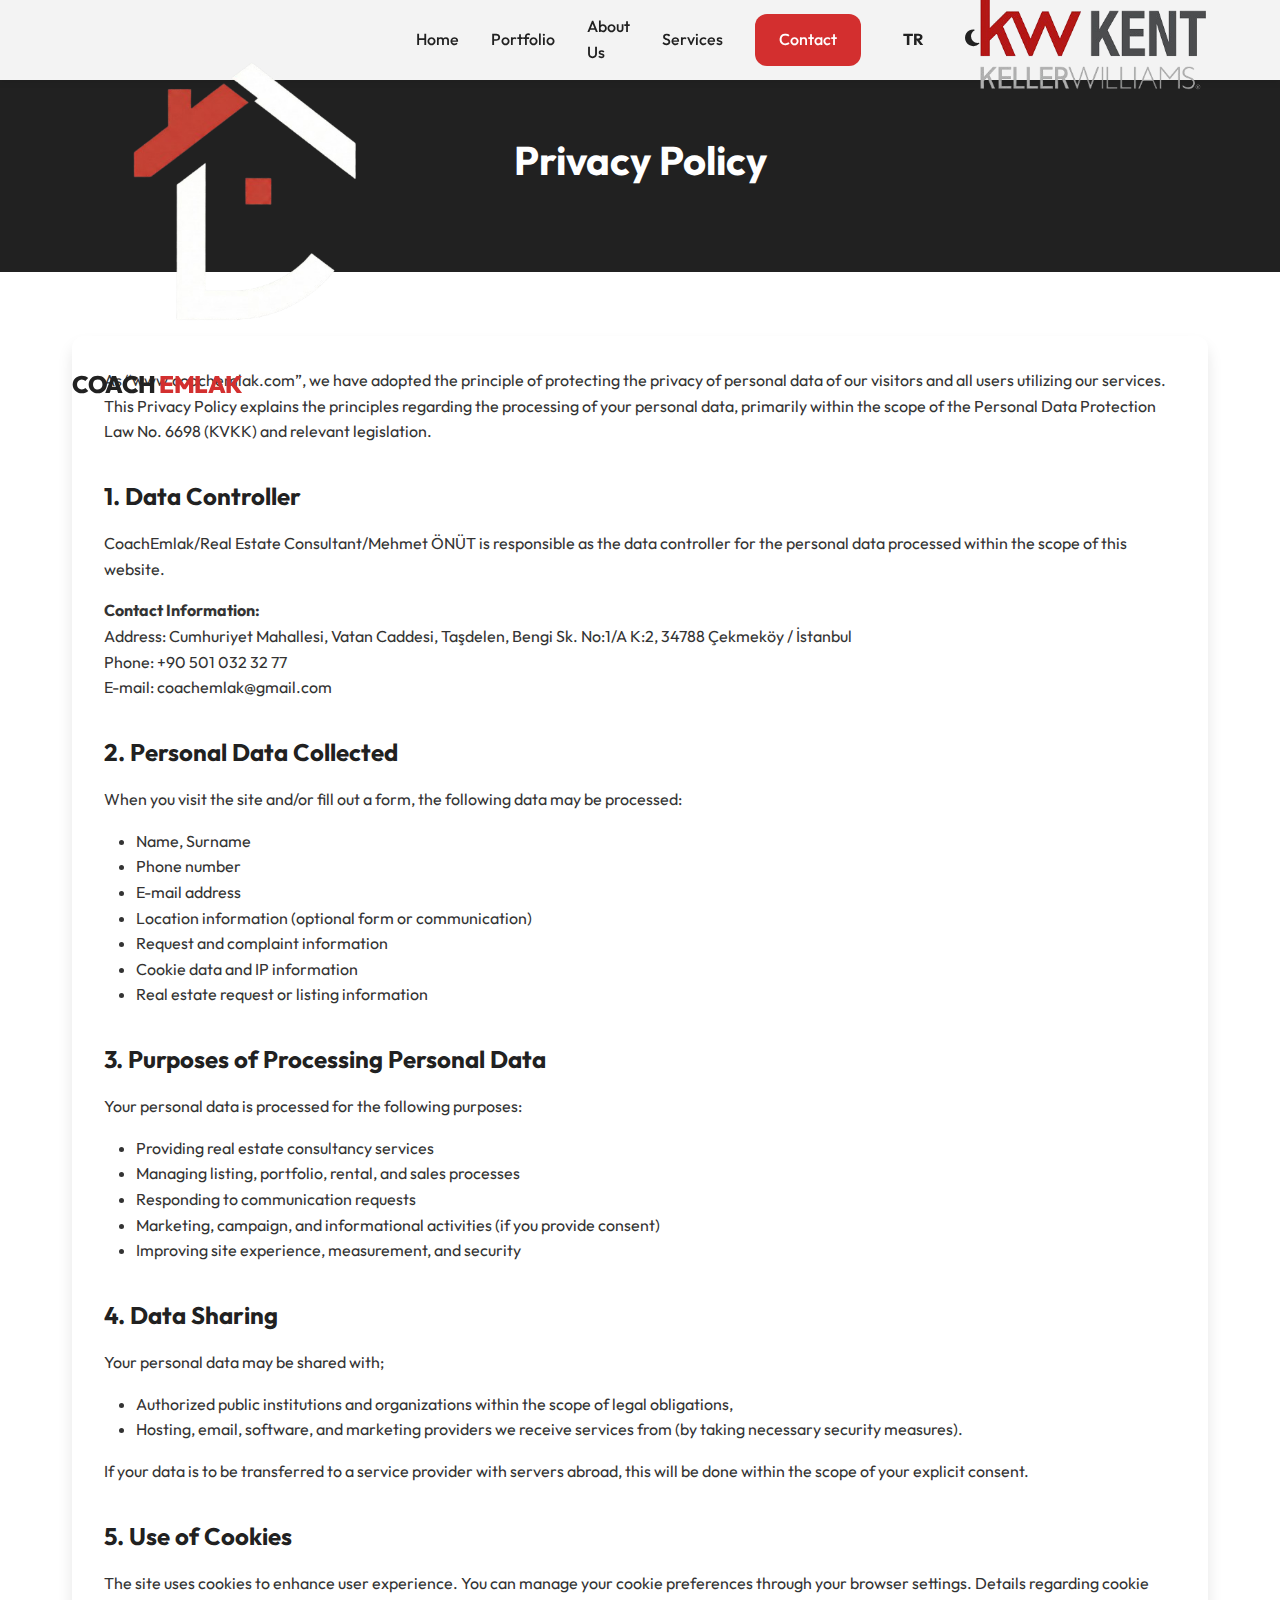
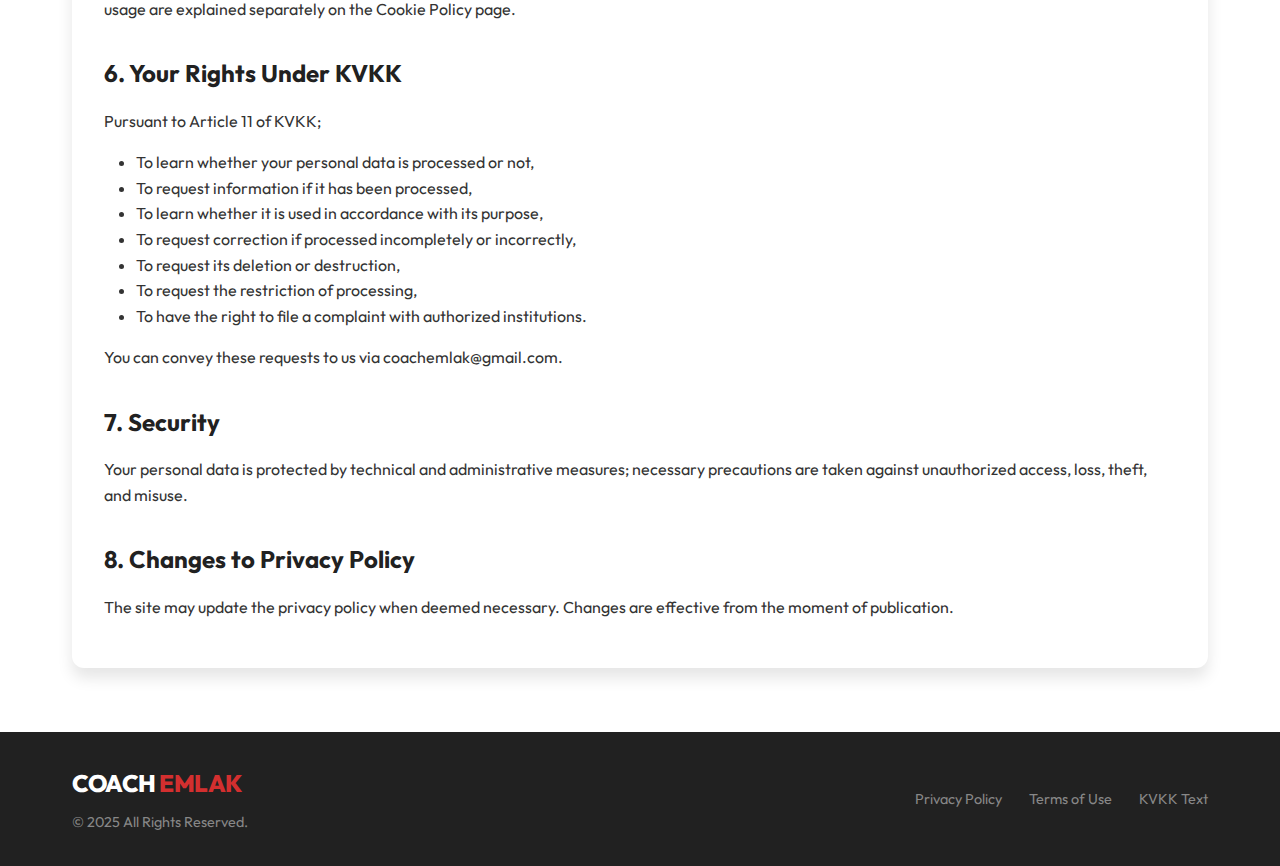
<file: privacy-en.html>
<!DOCTYPE html>
<html lang="en">

<head>
    <meta charset="UTF-8">
    <meta name="viewport" content="width=device-width, initial-scale=1.0">
    <title>Privacy Policy | COACH EMLAK</title>
    <meta name="description" content="COACH EMLAK Privacy Policy and Information on Personal Data Processing.">

    <!-- Fonts -->
    <link rel="preconnect" href="https://fonts.googleapis.com">
    <link rel="preconnect" href="https://fonts.gstatic.com" crossorigin>
    <link href="https://fonts.googleapis.com/css2?family=Outfit:wght@300;400;500;600;700;800&display=swap"
        rel="stylesheet">

    <!-- Icons -->
    <link rel="stylesheet" href="https://cdnjs.cloudflare.com/ajax/libs/font-awesome/6.4.0/css/all.min.css">

    <!-- Styles -->
    <link rel="stylesheet" href="style.css">
    <style>
        .page-header {
            background-color: var(--secondary);
            color: white;
            padding: 8rem 0 4rem;
            text-align: center;
            margin-bottom: 4rem;
        }

        .content-section {
            background: white;
            padding: 2rem;
            border-radius: var(--radius);
            box-shadow: var(--shadow-md);
            margin-bottom: 4rem;
        }

        .content-section h2 {
            margin-top: 2rem;
            margin-bottom: 1rem;
            color: var(--secondary);
        }

        .content-section h3 {
            margin-top: 1.5rem;
            margin-bottom: 0.5rem;
            color: var(--secondary);
        }

        .content-section p {
            margin-bottom: 1rem;
            color: var(--text-main);
        }

        .content-section ul {
            list-style: disc;
            margin-left: 2rem;
            margin-bottom: 1rem;
        }

        .navbar {
            background: rgba(255, 255, 255, 0.95);
            box-shadow: var(--shadow-sm);
        }
    </style>
</head>

<body>

    <!-- Navigation -->
    <nav class="navbar" id="navbar">
        <div class="container nav-container">
            <a href="index-en.html" class="logo">
                <img src="coach-logo-light.png" alt="Coach Logo" class="logo-img">
                <img src="coach-logo-dark.png" alt="Coach Logo" class="logo-img-dark">
                <span class="logo-text">COACH <span class="highlight">EMLAK</span></span>
            </a>
            <div class="nav-toggle" id="nav-toggle">
                <i class="fas fa-bars"></i>
            </div>
            <ul class="nav-menu" id="nav-menu">
                <li class="nav-item"><a href="index-en.html" class="nav-link">Home</a></li>
                <li class="nav-item"><a href="portfolio-en.html" class="nav-link">Portfolio</a></li>
                <li class="nav-item"><a href="index-en.html#about" class="nav-link">About Us</a></li>
                <li class="nav-item"><a href="index-en.html#services" class="nav-link">Services</a></li>
                <li class="nav-item"><a href="index-en.html#contact" class="nav-link btn-primary">Contact</a></li>
                <li class="nav-item"><a href="privacy.html" class="nav-link"
                        style="margin-left: 10px; font-weight: bold;">TR</a></li>
                <li class="nav-item theme-toggle-item" style="margin-left: 10px; cursor: pointer;">
                    <i class="fas fa-moon" id="theme-toggle" style="font-size: 1.2rem; color: var(--secondary);"></i>
                </li>
            </ul>
            <div class="kw-logo">
                <img src="kw-logo.png" alt="KW Kent Logo">
            </div>
        </div>
    </nav>

    <!-- Page Header -->
    <header class="page-header">
        <div class="container">
            <h1 class="section-title" style="color: white; margin-bottom: 1rem;">Privacy Policy</h1>
        </div>
    </header>

    <!-- Main Content -->
    <main class="container">
        <div class="content-section">
            <p>As “www.coachemlak.com”, we have adopted the principle of protecting the privacy of personal data of our
                visitors and all users utilizing our services. This Privacy Policy explains the principles regarding the
                processing of your personal data, primarily within the scope of the Personal Data Protection Law No.
                6698 (KVKK) and relevant legislation.</p>

            <h2>1. Data Controller</h2>
            <p>CoachEmlak/Real Estate Consultant/Mehmet ÖNÜT is responsible as the data controller for the personal data
                processed within the scope of this website.</p>
            <p><strong>Contact Information:</strong><br>
                Address: Cumhuriyet Mahallesi, Vatan Caddesi, Taşdelen, Bengi Sk. No:1/A K:2, 34788 Çekmeköy /
                İstanbul<br>
                Phone: +90 501 032 32 77<br>
                E-mail: coachemlak@gmail.com</p>

            <h2>2. Personal Data Collected</h2>
            <p>When you visit the site and/or fill out a form, the following data may be processed:</p>
            <ul>
                <li>Name, Surname</li>
                <li>Phone number</li>
                <li>E-mail address</li>
                <li>Location information (optional form or communication)</li>
                <li>Request and complaint information</li>
                <li>Cookie data and IP information</li>
                <li>Real estate request or listing information</li>
            </ul>

            <h2>3. Purposes of Processing Personal Data</h2>
            <p>Your personal data is processed for the following purposes:</p>
            <ul>
                <li>Providing real estate consultancy services</li>
                <li>Managing listing, portfolio, rental, and sales processes</li>
                <li>Responding to communication requests</li>
                <li>Marketing, campaign, and informational activities (if you provide consent)</li>
                <li>Improving site experience, measurement, and security</li>
            </ul>

            <h2>4. Data Sharing</h2>
            <p>Your personal data may be shared with;</p>
            <ul>
                <li>Authorized public institutions and organizations within the scope of legal obligations,</li>
                <li>Hosting, email, software, and marketing providers we receive services from (by taking necessary
                    security measures).</li>
            </ul>
            <p>If your data is to be transferred to a service provider with servers abroad, this will be done within the
                scope of your explicit consent.</p>

            <h2>5. Use of Cookies</h2>
            <p>The site uses cookies to enhance user experience. You can manage your cookie preferences through your
                browser settings. Details regarding cookie usage are explained separately on the Cookie Policy page.</p>

            <h2>6. Your Rights Under KVKK</h2>
            <p>Pursuant to Article 11 of KVKK;</p>
            <ul>
                <li>To learn whether your personal data is processed or not,</li>
                <li>To request information if it has been processed,</li>
                <li>To learn whether it is used in accordance with its purpose,</li>
                <li>To request correction if processed incompletely or incorrectly,</li>
                <li>To request its deletion or destruction,</li>
                <li>To request the restriction of processing,</li>
                <li>To have the right to file a complaint with authorized institutions.</li>
            </ul>
            <p>You can convey these requests to us via coachemlak@gmail.com.</p>

            <h2>7. Security</h2>
            <p>Your personal data is protected by technical and administrative measures; necessary precautions are taken
                against unauthorized access, loss, theft, and misuse.</p>

            <h2>8. Changes to Privacy Policy</h2>
            <p>The site may update the privacy policy when deemed necessary. Changes are effective from the moment of
                publication.</p>
        </div>
    </main>

    <!-- Footer -->
    <footer class="footer">
        <div class="container">
            <div class="footer-content">
                <div class="footer-brand">
                    <span class="logo-text">COACH <span class="highlight">EMLAK</span></span>
                    <p>© 2025 All Rights Reserved.</p>
                </div>
                <div class="footer-links">
                    <a href="privacy-en.html">Privacy Policy</a>
                    <a href="terms-en.html">Terms of Use</a>
                    <a href="kvkk-en.html">KVKK Text</a>
                </div>
            </div>
        </div>
    </footer>

    <script src="app.js"></script>
</body>

</html>
</file>
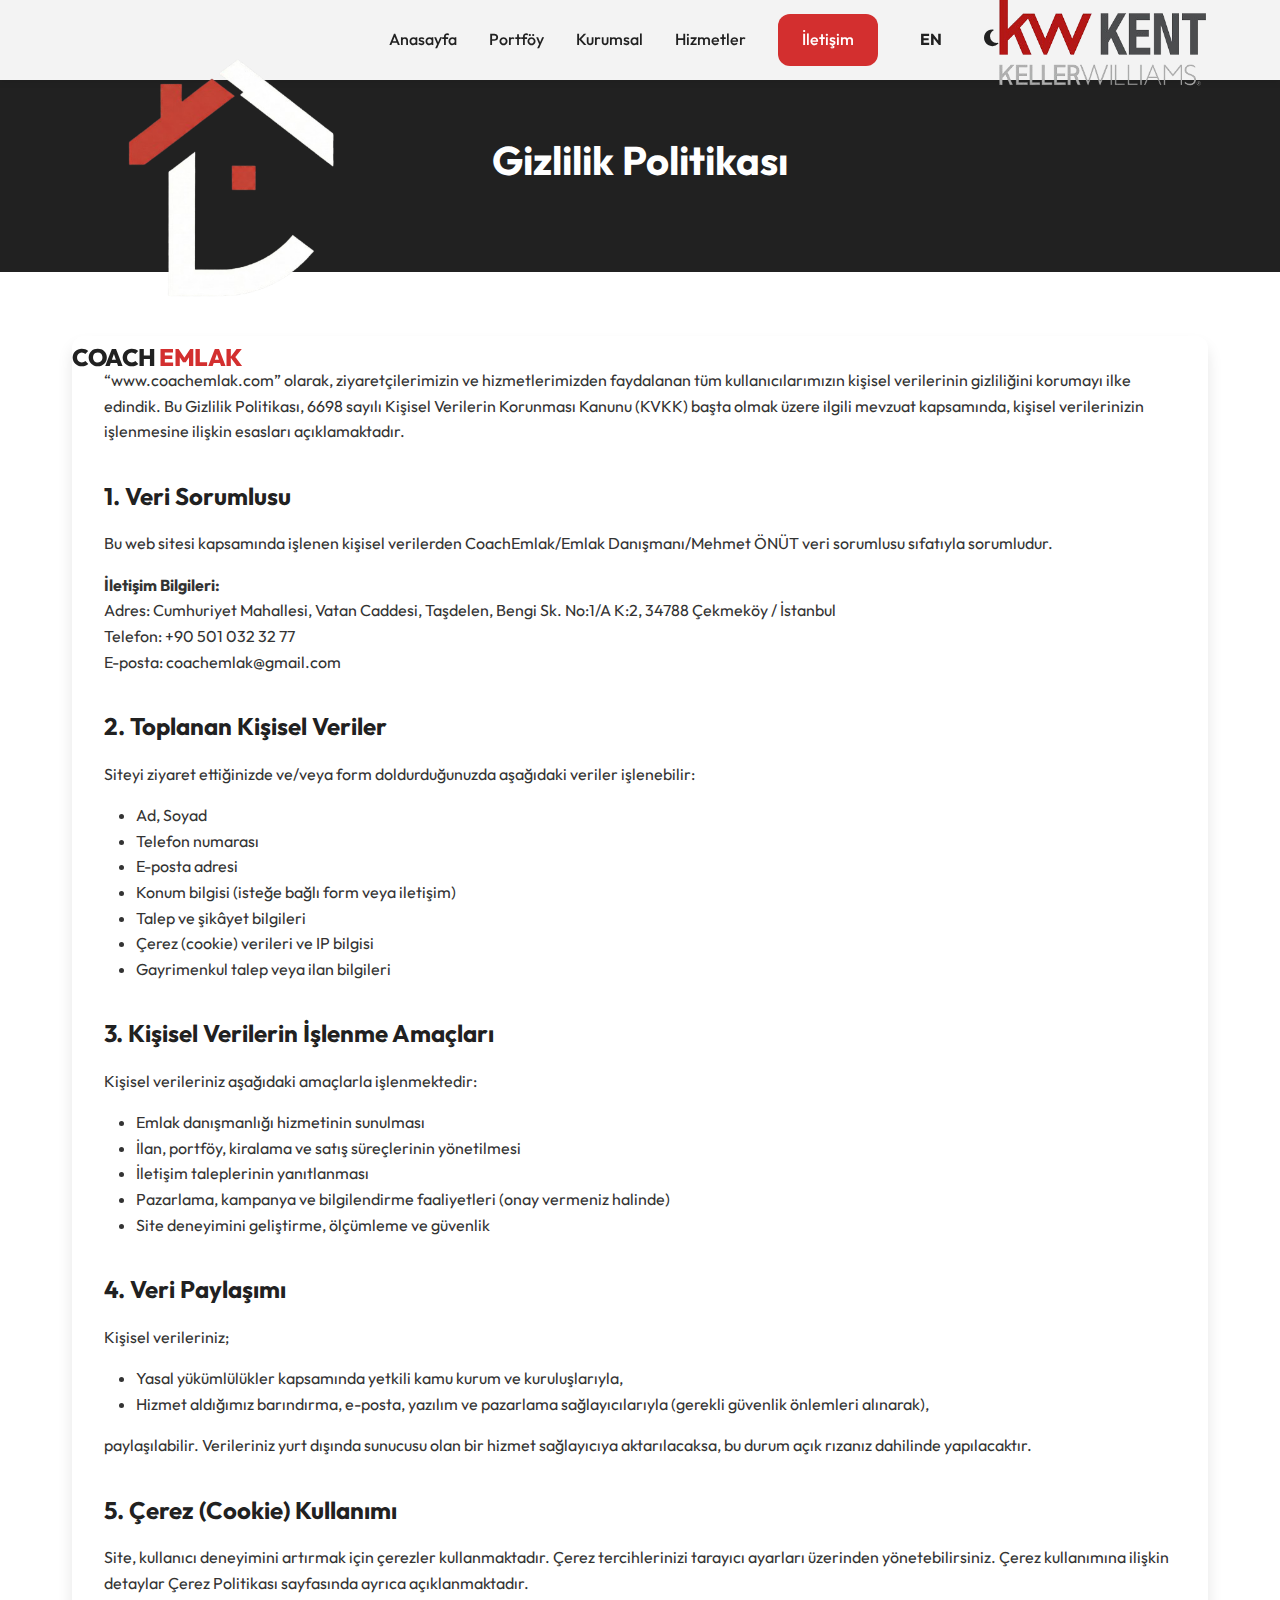
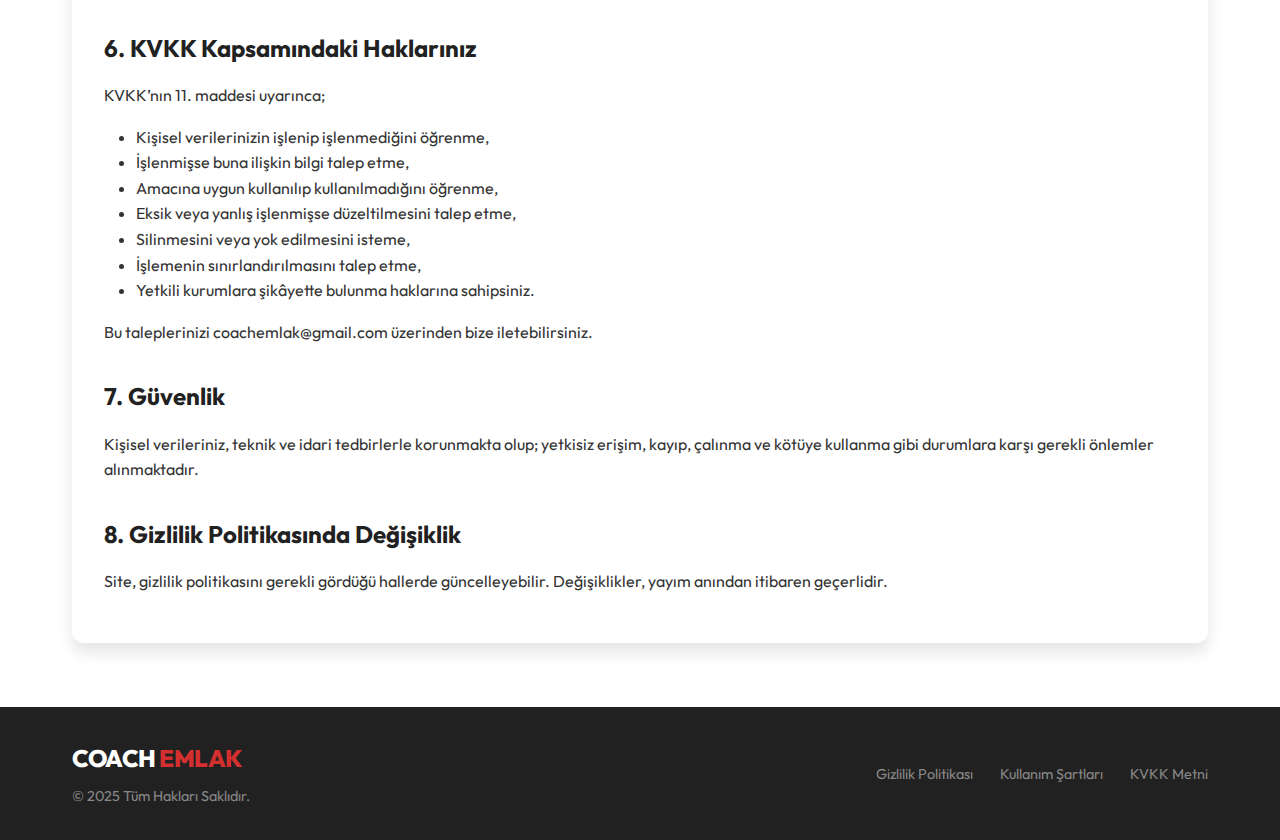
<file: privacy.html>
<!DOCTYPE html>
<html lang="tr">

<head>
    <meta charset="UTF-8">
    <meta name="viewport" content="width=device-width, initial-scale=1.0">
    <title>Gizlilik Politikası | COACH EMLAK</title>
    <meta name="description"
        content="COACH EMLAK Gizlilik Politikası ve Kişisel Verilerin İşlenmesi Hakkında Bilgilendirme.">

    <!-- Fonts -->
    <link rel="preconnect" href="https://fonts.googleapis.com">
    <link rel="preconnect" href="https://fonts.gstatic.com" crossorigin>
    <link href="https://fonts.googleapis.com/css2?family=Outfit:wght@300;400;500;600;700;800&display=swap"
        rel="stylesheet">

    <!-- Icons -->
    <link rel="stylesheet" href="https://cdnjs.cloudflare.com/ajax/libs/font-awesome/6.4.0/css/all.min.css">

    <!-- Styles -->
    <link rel="stylesheet" href="style.css">
    <style>
        .page-header {
            background-color: var(--secondary);
            color: white;
            padding: 8rem 0 4rem;
            text-align: center;
            margin-bottom: 4rem;
        }

        .content-section {
            background: white;
            padding: 2rem;
            border-radius: var(--radius);
            box-shadow: var(--shadow-md);
            margin-bottom: 4rem;
        }

        .content-section h2 {
            margin-top: 2rem;
            margin-bottom: 1rem;
            color: var(--secondary);
        }

        .content-section h3 {
            margin-top: 1.5rem;
            margin-bottom: 0.5rem;
            color: var(--secondary);
        }

        .content-section p {
            margin-bottom: 1rem;
            color: var(--text-main);
        }

        .content-section ul {
            list-style: disc;
            margin-left: 2rem;
            margin-bottom: 1rem;
        }

        .navbar {
            background: rgba(255, 255, 255, 0.95);
            box-shadow: var(--shadow-sm);
        }
    </style>
</head>

<body>

    <!-- Navigation -->
    <nav class="navbar" id="navbar">
        <div class="container nav-container">
            <a href="index.html" class="logo">
                <img src="coach-logo-light.png" alt="Coach Logo" class="logo-img">
                <img src="coach-logo-dark.png" alt="Coach Logo" class="logo-img-dark">
                <span class="logo-text">COACH <span class="highlight">EMLAK</span></span>
            </a>
            <div class="nav-toggle" id="nav-toggle">
                <i class="fas fa-bars"></i>
            </div>
            <ul class="nav-menu" id="nav-menu">
                <li class="nav-item"><a href="index.html" class="nav-link">Anasayfa</a></li>
                <li class="nav-item"><a href="portfolio.html" class="nav-link">Portföy</a></li>
                <li class="nav-item"><a href="index.html#about" class="nav-link">Kurumsal</a></li>
                <li class="nav-item"><a href="index.html#services" class="nav-link">Hizmetler</a></li>
                <li class="nav-item"><a href="index.html#contact" class="nav-link btn-primary">İletişim</a></li>
                <li class="nav-item"><a href="privacy-en.html" class="nav-link"
                        style="margin-left: 10px; font-weight: bold;">EN</a></li>
                <li class="nav-item theme-toggle-item" style="margin-left: 10px; cursor: pointer;">
                    <i class="fas fa-moon" id="theme-toggle" style="font-size: 1.2rem; color: var(--secondary);"></i>
                </li>
            </ul>
            <div class="kw-logo">
                <img src="kw-logo.png" alt="KW Kent Logo">
            </div>
        </div>
    </nav>

    <!-- Page Header -->
    <header class="page-header">
        <div class="container">
            <h1 class="section-title" style="color: white; margin-bottom: 1rem;">Gizlilik Politikası</h1>
        </div>
    </header>

    <!-- Main Content -->
    <main class="container">
        <div class="content-section">
            <p>“www.coachemlak.com” olarak, ziyaretçilerimizin ve hizmetlerimizden faydalanan tüm kullanıcılarımızın
                kişisel verilerinin gizliliğini korumayı ilke edindik. Bu Gizlilik Politikası, 6698 sayılı Kişisel
                Verilerin Korunması Kanunu (KVKK) başta olmak üzere ilgili mevzuat kapsamında, kişisel verilerinizin
                işlenmesine ilişkin esasları açıklamaktadır.</p>

            <h2>1. Veri Sorumlusu</h2>
            <p>Bu web sitesi kapsamında işlenen kişisel verilerden CoachEmlak/Emlak Danışmanı/Mehmet ÖNÜT veri sorumlusu
                sıfatıyla sorumludur.</p>
            <p><strong>İletişim Bilgileri:</strong><br>
                Adres: Cumhuriyet Mahallesi, Vatan Caddesi, Taşdelen, Bengi Sk. No:1/A K:2, 34788 Çekmeköy /
                İstanbul<br>
                Telefon: +90 501 032 32 77<br>
                E-posta: coachemlak@gmail.com</p>

            <h2>2. Toplanan Kişisel Veriler</h2>
            <p>Siteyi ziyaret ettiğinizde ve/veya form doldurduğunuzda aşağıdaki veriler işlenebilir:</p>
            <ul>
                <li>Ad, Soyad</li>
                <li>Telefon numarası</li>
                <li>E-posta adresi</li>
                <li>Konum bilgisi (isteğe bağlı form veya iletişim)</li>
                <li>Talep ve şikâyet bilgileri</li>
                <li>Çerez (cookie) verileri ve IP bilgisi</li>
                <li>Gayrimenkul talep veya ilan bilgileri</li>
            </ul>

            <h2>3. Kişisel Verilerin İşlenme Amaçları</h2>
            <p>Kişisel verileriniz aşağıdaki amaçlarla işlenmektedir:</p>
            <ul>
                <li>Emlak danışmanlığı hizmetinin sunulması</li>
                <li>İlan, portföy, kiralama ve satış süreçlerinin yönetilmesi</li>
                <li>İletişim taleplerinin yanıtlanması</li>
                <li>Pazarlama, kampanya ve bilgilendirme faaliyetleri (onay vermeniz halinde)</li>
                <li>Site deneyimini geliştirme, ölçümleme ve güvenlik</li>
            </ul>

            <h2>4. Veri Paylaşımı</h2>
            <p>Kişisel verileriniz;</p>
            <ul>
                <li>Yasal yükümlülükler kapsamında yetkili kamu kurum ve kuruluşlarıyla,</li>
                <li>Hizmet aldığımız barındırma, e-posta, yazılım ve pazarlama sağlayıcılarıyla (gerekli güvenlik
                    önlemleri alınarak),</li>
            </ul>
            <p>paylaşılabilir. Verileriniz yurt dışında sunucusu olan bir hizmet sağlayıcıya aktarılacaksa, bu durum
                açık rızanız dahilinde yapılacaktır.</p>

            <h2>5. Çerez (Cookie) Kullanımı</h2>
            <p>Site, kullanıcı deneyimini artırmak için çerezler kullanmaktadır. Çerez tercihlerinizi tarayıcı ayarları
                üzerinden yönetebilirsiniz. Çerez kullanımına ilişkin detaylar Çerez Politikası sayfasında ayrıca
                açıklanmaktadır.</p>

            <h2>6. KVKK Kapsamındaki Haklarınız</h2>
            <p>KVKK’nın 11. maddesi uyarınca;</p>
            <ul>
                <li>Kişisel verilerinizin işlenip işlenmediğini öğrenme,</li>
                <li>İşlenmişse buna ilişkin bilgi talep etme,</li>
                <li>Amacına uygun kullanılıp kullanılmadığını öğrenme,</li>
                <li>Eksik veya yanlış işlenmişse düzeltilmesini talep etme,</li>
                <li>Silinmesini veya yok edilmesini isteme,</li>
                <li>İşlemenin sınırlandırılmasını talep etme,</li>
                <li>Yetkili kurumlara şikâyette bulunma haklarına sahipsiniz.</li>
            </ul>
            <p>Bu taleplerinizi coachemlak@gmail.com üzerinden bize iletebilirsiniz.</p>

            <h2>7. Güvenlik</h2>
            <p>Kişisel verileriniz, teknik ve idari tedbirlerle korunmakta olup; yetkisiz erişim, kayıp, çalınma ve
                kötüye kullanma gibi durumlara karşı gerekli önlemler alınmaktadır.</p>

            <h2>8. Gizlilik Politikasında Değişiklik</h2>
            <p>Site, gizlilik politikasını gerekli gördüğü hallerde güncelleyebilir. Değişiklikler, yayım anından
                itibaren geçerlidir.</p>
        </div>
    </main>

    <!-- Footer -->
    <footer class="footer">
        <div class="container">
            <div class="footer-content">
                <div class="footer-brand">
                    <span class="logo-text">COACH <span class="highlight">EMLAK</span></span>
                    <p>© 2025 Tüm Hakları Saklıdır.</p>
                </div>
                <div class="footer-links">
                    <a href="privacy.html">Gizlilik Politikası</a>
                    <a href="terms.html">Kullanım Şartları</a>
                    <a href="kvkk.html">KVKK Metni</a>
                </div>
            </div>
        </div>
    </footer>

    <script src="app.js"></script>
</body>

</html>
</file>
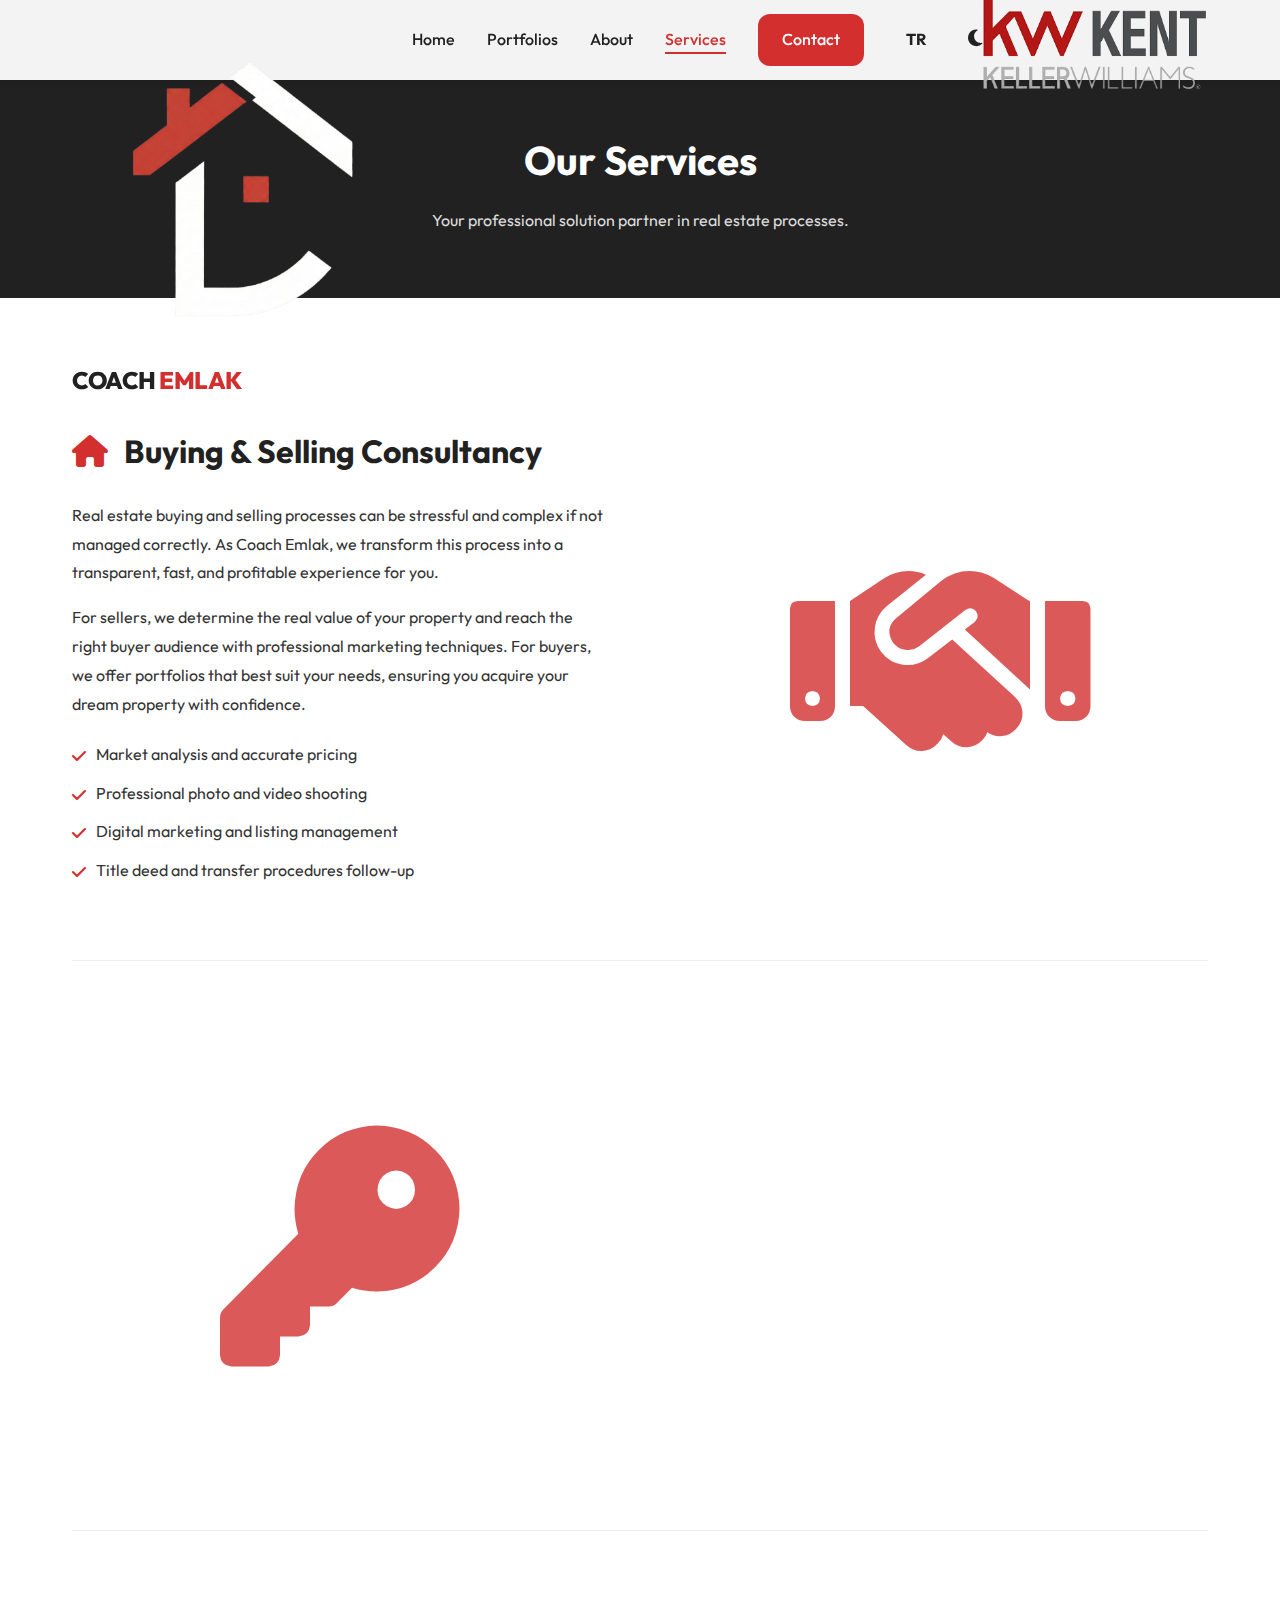
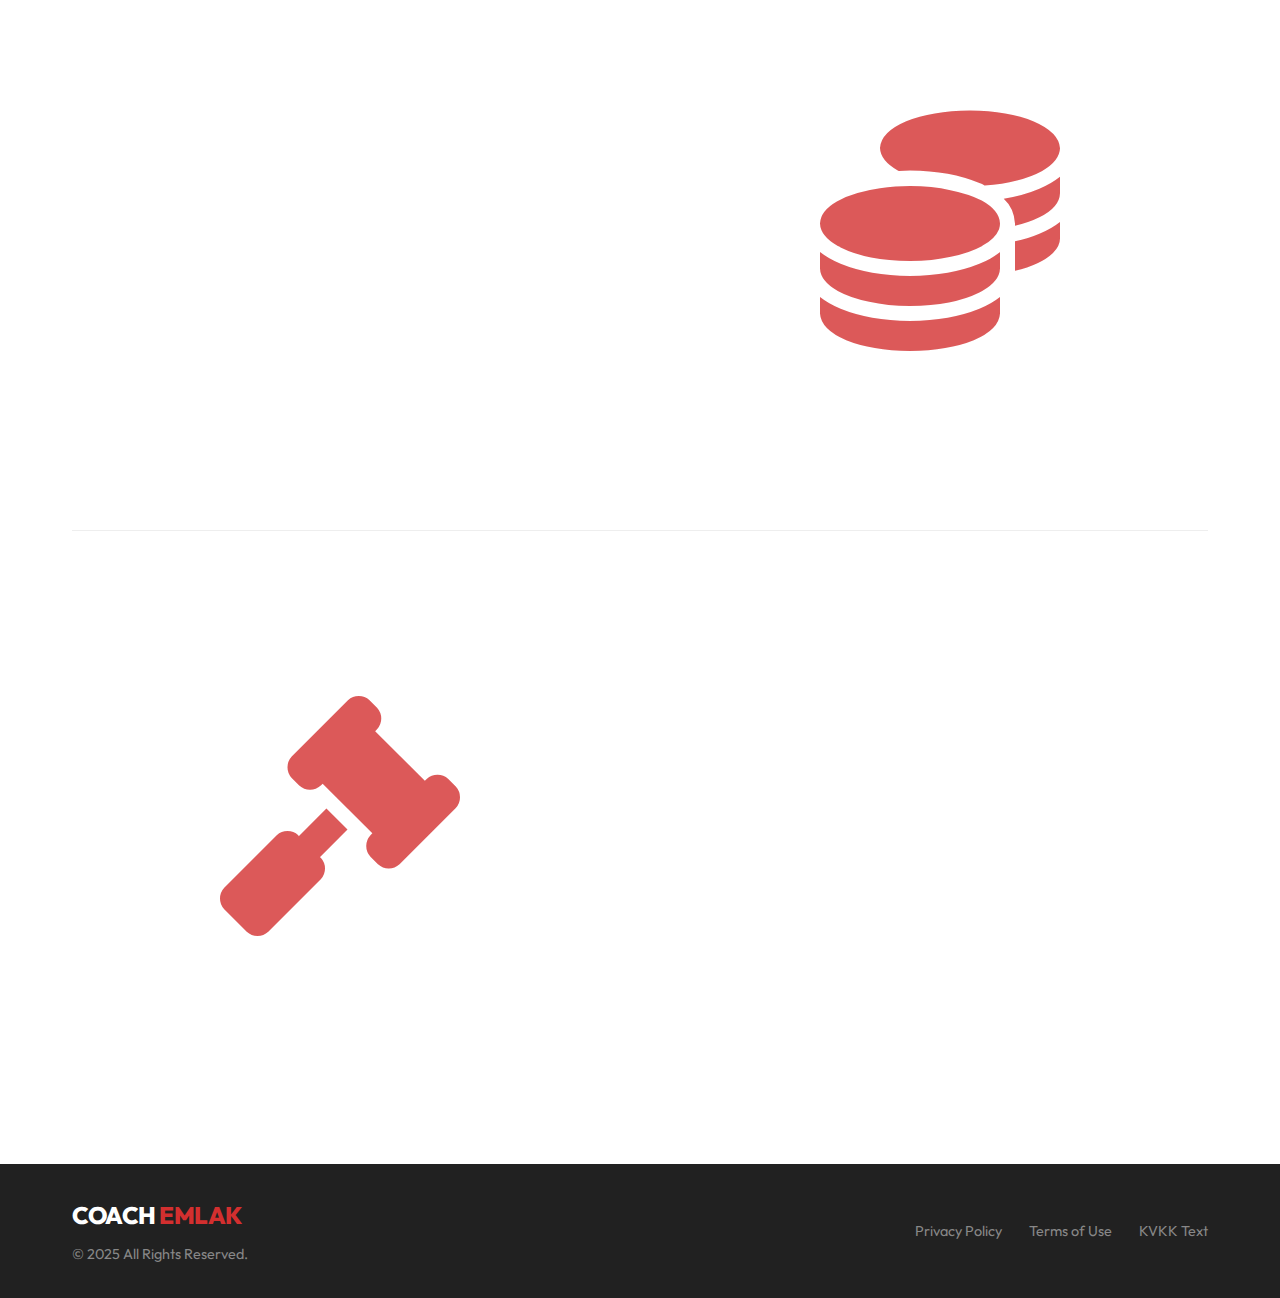
<file: services-en.html>
<!DOCTYPE html>
<html lang="en">

<head>
    <meta charset="UTF-8">
    <meta name="viewport" content="width=device-width, initial-scale=1.0">
    <title>Our Services | COACH EMLAK</title>
    <meta name="description"
        content="COACH EMLAK Real Estate Consultancy Services. Buying, Selling, Renting and Investment Consultancy.">

    <!-- Fonts -->
    <link rel="preconnect" href="https://fonts.googleapis.com">
    <link rel="preconnect" href="https://fonts.gstatic.com" crossorigin>
    <link href="https://fonts.googleapis.com/css2?family=Outfit:wght@300;400;500;600;700;800&display=swap"
        rel="stylesheet">

    <!-- Icons -->
    <link rel="stylesheet" href="https://cdnjs.cloudflare.com/ajax/libs/font-awesome/6.4.0/css/all.min.css">

    <!-- Styles -->
    <link rel="stylesheet" href="style.css">
    <style>
        .page-header {
            background-color: var(--secondary);
            color: white;
            padding: 8rem 0 4rem;
            text-align: center;
            margin-bottom: 4rem;
        }

        .service-detail-section {
            padding: 4rem 0;
            border-bottom: 1px solid #eee;
        }

        .service-detail-section:last-child {
            border-bottom: none;
        }

        .service-detail-container {
            display: grid;
            grid-template-columns: 1fr 1fr;
            gap: 4rem;
            align-items: center;
        }

        .service-text h2 {
            font-size: 2rem;
            color: var(--secondary);
            margin-bottom: 1.5rem;
            display: flex;
            align-items: center;
            gap: 1rem;
        }

        .service-text h2 i {
            color: var(--primary);
        }

        .service-text p {
            margin-bottom: 1rem;
            color: var(--text-main);
            line-height: 1.8;
        }

        .service-text ul {
            list-style: none;
            margin-top: 1.5rem;
        }

        .service-text ul li {
            position: relative;
            padding-left: 1.5rem;
            margin-bottom: 0.8rem;
            color: var(--text-main);
        }

        .service-text ul li::before {
            content: '\f00c';
            font-family: 'Font Awesome 6 Free';
            font-weight: 900;
            color: var(--primary);
            position: absolute;
            left: 0;
            top: 2px;
        }

        .service-icon-large {
            display: flex;
            justify-content: center;
            align-items: center;
            font-size: 15rem;
            color: rgba(211, 47, 47, 0.8);
            /* Significantly increased opacity */
        }

        @media (max-width: 900px) {
            .service-detail-container {
                grid-template-columns: 1fr;
            }

            .service-icon-large {
                display: none;
            }
        }

        /* Dark mode overrides for this page */
        [data-theme="dark"] .service-detail-section {
            border-bottom-color: #333;
        }

        [data-theme="dark"] .service-text h2 {
            color: white;
        }

        [data-theme="dark"] .service-text p,
        [data-theme="dark"] .service-text ul li {
            color: #ccc;
        }
    </style>
</head>

<body>

    <!-- Navigation -->
    <nav class="navbar" id="navbar">
        <div class="container nav-container">
            <a href="index-en.html" class="logo">
                <img src="coach-logo-light.png" alt="Coach Logo" class="logo-img">
                <img src="coach-logo-dark.png" alt="Coach Logo" class="logo-img-dark">
                <span class="logo-text">COACH <span class="highlight">EMLAK</span></span>
            </a>
            <div class="nav-toggle" id="nav-toggle">
                <i class="fas fa-bars"></i>
            </div>
            <ul class="nav-menu" id="nav-menu">
                <li class="nav-item"><a href="index-en.html" class="nav-link">Home</a></li>
                <li class="nav-item"><a href="portfolio-en.html" class="nav-link">Portfolios</a></li>
                <li class="nav-item"><a href="index-en.html#about" class="nav-link">About</a></li>
                <li class="nav-item"><a href="services-en.html" class="nav-link active">Services</a></li>
                <li class="nav-item"><a href="index-en.html#contact" class="nav-link btn-primary">Contact</a></li>
                <li class="nav-item"><a href="services.html" class="nav-link"
                        style="margin-left: 10px; font-weight: bold;">TR</a></li>
                <li class="nav-item theme-toggle-item" style="margin-left: 10px; cursor: pointer;">
                    <i class="fas fa-moon" id="theme-toggle" style="font-size: 1.2rem; color: var(--secondary);"></i>
                </li>
            </ul>
            <div class="kw-logo">
                <img src="kw-logo.png" alt="KW Kent Logo">
            </div>
        </div>
    </nav>

    <!-- Page Header -->
    <header class="page-header">
        <div class="container">
            <h1 class="section-title" style="color: white; margin-bottom: 1rem;">Our Services</h1>
            <p style="color: #ddd; max-width: 600px; margin: 0 auto;">Your professional solution partner in real estate
                processes.</p>
        </div>
    </header>

    <!-- Main Content -->
    <main class="container">

        <!-- Buying & Selling -->
        <section id="buying" class="service-detail-section">
            <div class="service-detail-container">
                <div class="service-text animate-up">
                    <h2><i class="fas fa-home"></i> Buying & Selling Consultancy</h2>
                    <p>Real estate buying and selling processes can be stressful and complex if not managed correctly.
                        As Coach Emlak, we transform this process into a transparent, fast, and profitable experience
                        for you.</p>
                    <p>For sellers, we determine the real value of your property and reach the right buyer audience with
                        professional marketing techniques. For buyers, we offer portfolios that best suit your needs,
                        ensuring you acquire your dream property with confidence.</p>
                    <ul>
                        <li>Market analysis and accurate pricing</li>
                        <li>Professional photo and video shooting</li>
                        <li>Digital marketing and listing management</li>
                        <li>Title deed and transfer procedures follow-up</li>
                    </ul>
                </div>
                <div class="service-icon-large animate-right">
                    <i class="fas fa-handshake"></i>
                </div>
            </div>
        </section>

        <!-- Rental -->
        <section id="rental" class="service-detail-section delay-1">
            <div class="service-detail-container">
                <div class="service-icon-large animate-left">
                    <i class="fas fa-key"></i>
                </div>
                <div class="service-text animate-up">
                    <h2><i class="fas fa-key"></i> Rental Services</h2>
                    <p>When renting out your property or looking for a new rental place, reliability is the most
                        important factor. We create trusted tenant profiles for property owners and offer options
                        suitable for budget and living standards for tenants.</p>
                    <p>We are with you at every stage of the process, from preparing rental contracts in accordance with
                        legal standards to subscription procedures.</p>
                    <ul>
                        <li>Detailed tenant profile screening</li>
                        <li>Lease agreement compliant with legal standards</li>
                        <li>Eviction undertaking management</li>
                        <li>Deposit and rent consultancy</li>
                    </ul>
                </div>
            </div>
        </section>

        <!-- Investment Consultancy -->
        <section id="investment" class="service-detail-section delay-2">
            <div class="service-detail-container">
                <div class="service-text animate-up">
                    <h2><i class="fas fa-chart-line"></i> Investment Consultancy</h2>
                    <p>Real estate is one of the safest and most profitable investment tools, but investing in the right
                        location at the right time requires expertise. By closely monitoring market trends, we direct
                        your savings to projects offering the highest return potential.</p>
                    <p>We develop strategies suitable for your short, medium, and long-term investment goals. We
                        maximize your earnings by conducting risk analysis in your land, residential, or commercial
                        property investments.</p>
                    <ul>
                        <li>Regional value appreciation analysis</li>
                        <li>Return on investment (ROI) calculation</li>
                        <li>Urban transformation opportunities</li>
                        <li>Commercial real estate investment strategies</li>
                    </ul>
                </div>
                <div class="service-icon-large animate-right">
                    <i class="fas fa-coins"></i>
                </div>
            </div>
        </section>

        <!-- Appraisal -->
        <section id="appraisal" class="service-detail-section delay-3">
            <div class="service-detail-container">
                <div class="service-icon-large animate-left">
                    <i class="fas fa-gavel"></i>
                </div>
                <div class="service-text animate-up">
                    <h2><i class="fas fa-gavel"></i> Appraisal and Valuation</h2>
                    <p>Knowing the real market value of your property prevents loss of time and money in both sales and
                        rental processes. With our free appraisal service, we determine the most accurate price by
                        analyzing your property's location, features, and current market conditions.</p>
                    <p>We prove the value of your property with data-driven reports, not just estimates.</p>
                    <ul>
                        <li>Free preliminary appraisal study</li>
                        <li>Comparative market analysis</li>
                        <li>Regional fair value determination</li>
                        <li>Official valuation report support</li>
                    </ul>
                </div>
            </div>
        </section>

    </main>

    <!-- Footer -->
    <footer class="footer">
        <div class="container">
            <div class="footer-content">
                <div class="footer-brand">
                    <span class="logo-text">COACH <span class="highlight">EMLAK</span></span>
                    <p>© 2025 All Rights Reserved.</p>
                </div>
                <div class="footer-links">
                    <a href="privacy-en.html">Privacy Policy</a>
                    <a href="terms-en.html">Terms of Use</a>
                    <a href="kvkk-en.html">KVKK Text</a>
                </div>
            </div>
        </div>
    </footer>

    <script src="app.js"></script>
</body>

</html>
</file>
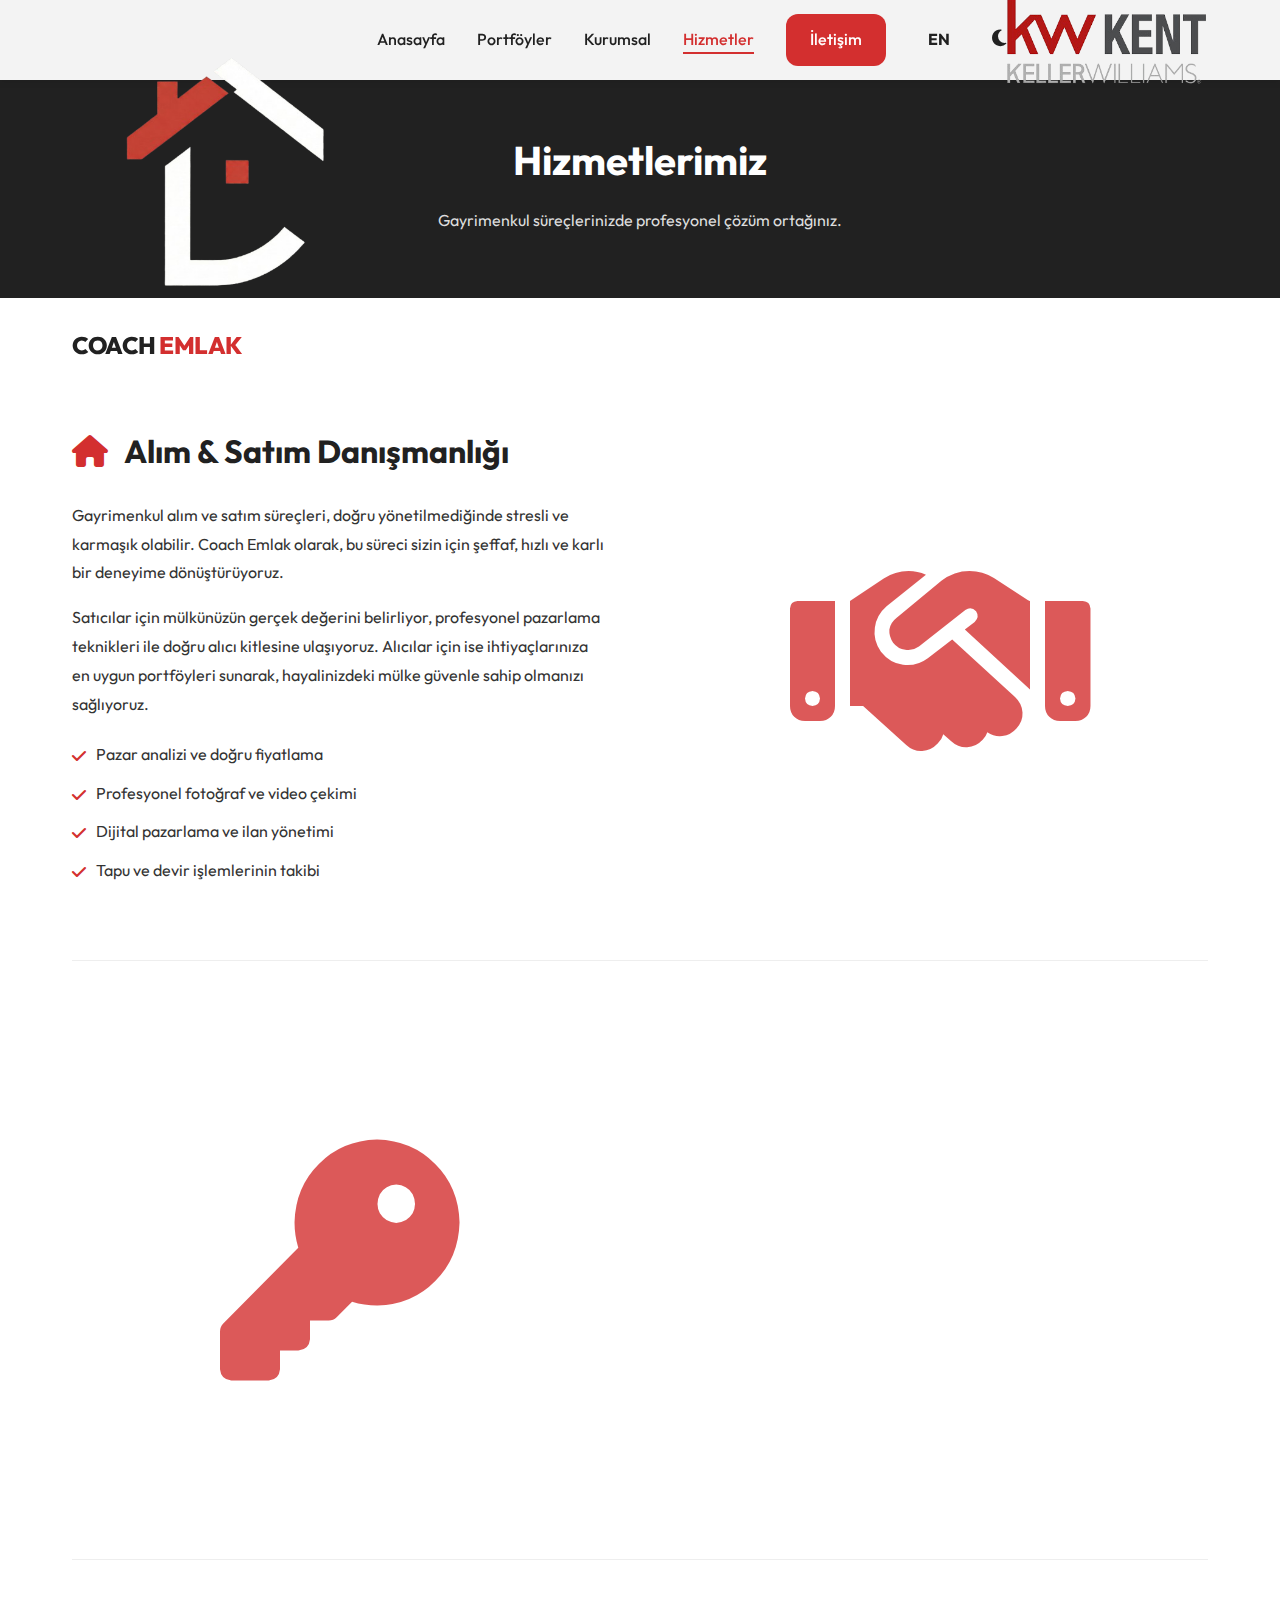
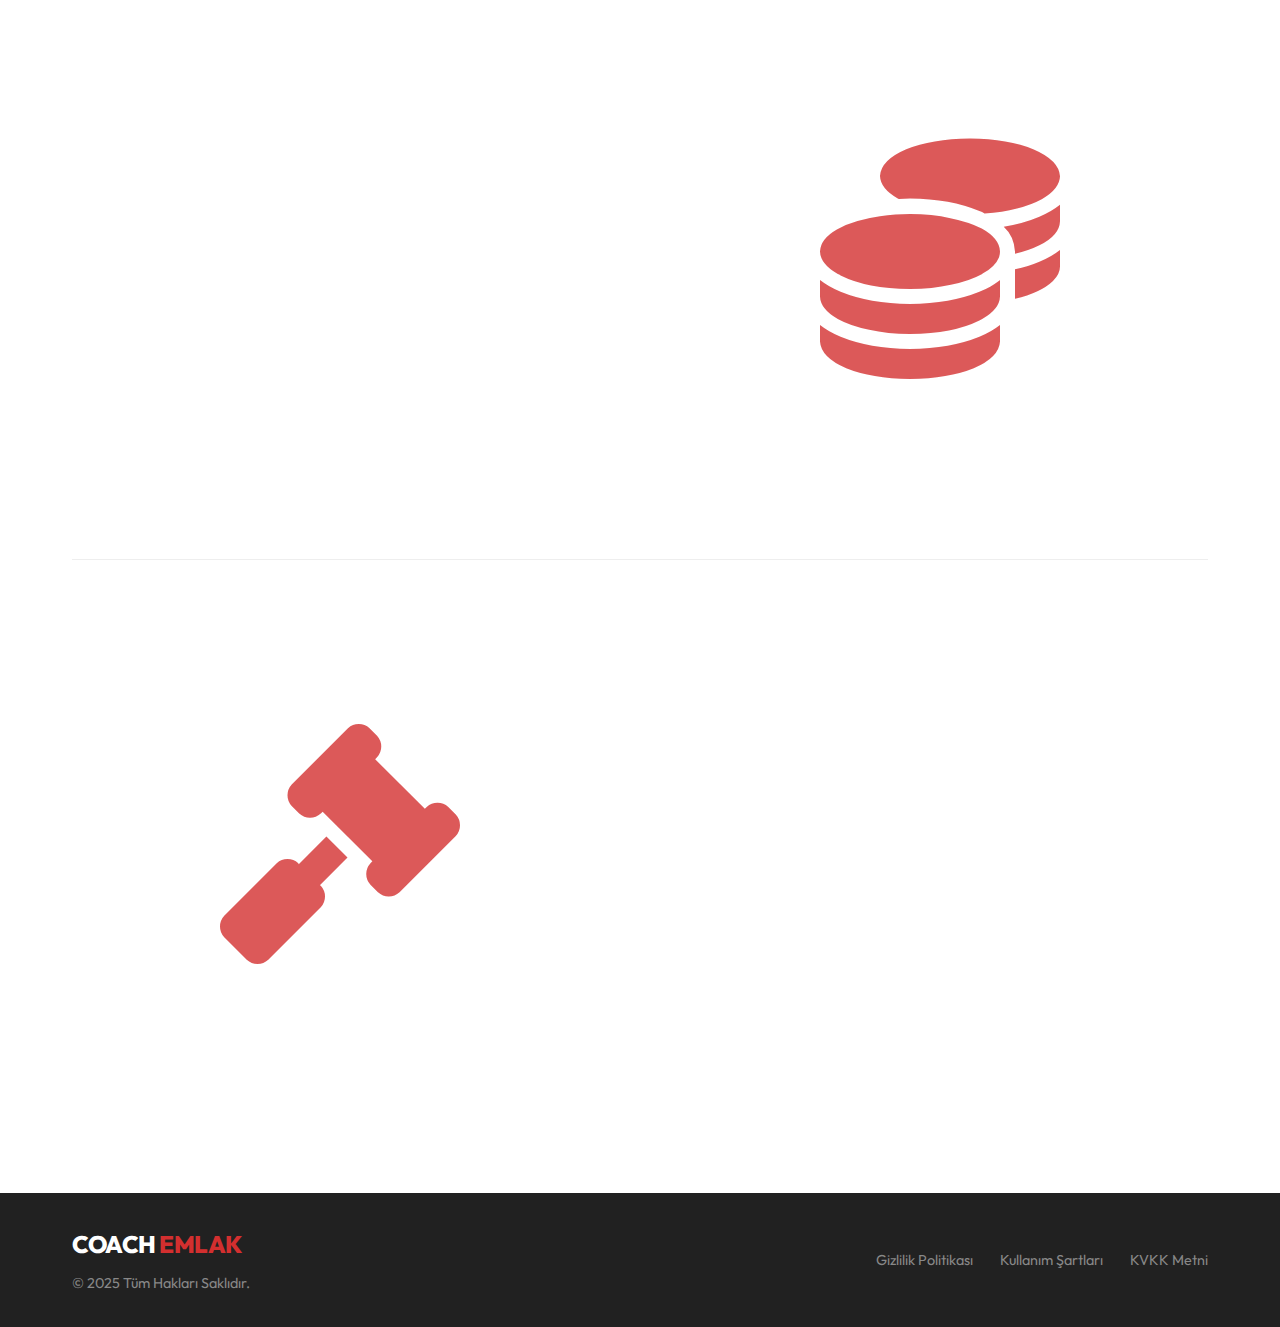
<file: services.html>
<!DOCTYPE html>
<html lang="tr">

<head>
    <meta charset="UTF-8">
    <meta name="viewport" content="width=device-width, initial-scale=1.0">
    <title>Hizmetlerimiz | COACH EMLAK</title>
    <meta name="description"
        content="COACH EMLAK Gayrimenkul Danışmanlık Hizmetleri. Alım, Satım, Kiralama ve Yatırım Danışmanlığı.">

    <!-- Fonts -->
    <link rel="preconnect" href="https://fonts.googleapis.com">
    <link rel="preconnect" href="https://fonts.gstatic.com" crossorigin>
    <link href="https://fonts.googleapis.com/css2?family=Outfit:wght@300;400;500;600;700;800&display=swap"
        rel="stylesheet">

    <!-- Icons -->
    <link rel="stylesheet" href="https://cdnjs.cloudflare.com/ajax/libs/font-awesome/6.4.0/css/all.min.css">

    <!-- Styles -->
    <link rel="stylesheet" href="style.css">
    <style>
        .page-header {
            background-color: var(--secondary);
            color: white;
            padding: 8rem 0 4rem;
            text-align: center;
            margin-bottom: 4rem;
        }

        .service-detail-section {
            padding: 4rem 0;
            border-bottom: 1px solid #eee;
        }

        .service-detail-section:last-child {
            border-bottom: none;
        }

        .service-detail-container {
            display: grid;
            grid-template-columns: 1fr 1fr;
            gap: 4rem;
            align-items: center;
        }

        .service-text h2 {
            font-size: 2rem;
            color: var(--secondary);
            margin-bottom: 1.5rem;
            display: flex;
            align-items: center;
            gap: 1rem;
        }

        .service-text h2 i {
            color: var(--primary);
        }

        .service-text p {
            margin-bottom: 1rem;
            color: var(--text-main);
            line-height: 1.8;
        }

        .service-text ul {
            list-style: none;
            margin-top: 1.5rem;
        }

        .service-text ul li {
            position: relative;
            padding-left: 1.5rem;
            margin-bottom: 0.8rem;
            color: var(--text-main);
        }

        .service-text ul li::before {
            content: '\f00c';
            font-family: 'Font Awesome 6 Free';
            font-weight: 900;
            color: var(--primary);
            position: absolute;
            left: 0;
            top: 2px;
        }

        .service-icon-large {
            display: flex;
            justify-content: center;
            align-items: center;
            font-size: 15rem;
            color: rgba(211, 47, 47, 0.8);
            /* Significantly increased opacity */
        }

        @media (max-width: 900px) {
            .service-detail-container {
                grid-template-columns: 1fr;
            }

            .service-icon-large {
                display: none;
            }
        }

        /* Dark mode overrides for this page */
        [data-theme="dark"] .service-detail-section {
            border-bottom-color: #333;
        }

        [data-theme="dark"] .service-text h2 {
            color: white;
        }

        [data-theme="dark"] .service-text p,
        [data-theme="dark"] .service-text ul li {
            color: #ccc;
        }
    </style>
</head>

<body>

    <!-- Navigation -->
    <nav class="navbar" id="navbar">
        <div class="container nav-container">
            <a href="index.html" class="logo">
                <img src="coach-logo-light.png" alt="Coach Logo" class="logo-img">
                <img src="coach-logo-dark.png" alt="Coach Logo" class="logo-img-dark">
                <span class="logo-text">COACH <span class="highlight">EMLAK</span></span>
            </a>
            <div class="nav-toggle" id="nav-toggle">
                <i class="fas fa-bars"></i>
            </div>
            <ul class="nav-menu" id="nav-menu">
                <li class="nav-item"><a href="index.html" class="nav-link">Anasayfa</a></li>
                <li class="nav-item"><a href="portfolio.html" class="nav-link">Portföyler</a></li>
                <li class="nav-item"><a href="index.html#about" class="nav-link">Kurumsal</a></li>
                <li class="nav-item"><a href="services.html" class="nav-link active">Hizmetler</a></li>
                <li class="nav-item"><a href="index.html#contact" class="nav-link btn-primary">İletişim</a></li>
                <li class="nav-item"><a href="services-en.html" class="nav-link"
                        style="margin-left: 10px; font-weight: bold;">EN</a></li>
                <li class="nav-item theme-toggle-item" style="margin-left: 10px; cursor: pointer;">
                    <i class="fas fa-moon" id="theme-toggle" style="font-size: 1.2rem; color: var(--secondary);"></i>
                </li>
            </ul>
            <div class="kw-logo">
                <img src="kw-logo.png" alt="KW Kent Logo">
            </div>
        </div>
    </nav>

    <!-- Page Header -->
    <header class="page-header">
        <div class="container">
            <h1 class="section-title" style="color: white; margin-bottom: 1rem;">Hizmetlerimiz</h1>
            <p style="color: #ddd; max-width: 600px; margin: 0 auto;">Gayrimenkul süreçlerinizde profesyonel çözüm
                ortağınız.</p>
        </div>
    </header>

    <!-- Main Content -->
    <main class="container">

        <!-- Alım & Satım -->
        <section id="alim-satim" class="service-detail-section">
            <div class="service-detail-container">
                <div class="service-text animate-up">
                    <h2><i class="fas fa-home"></i> Alım & Satım Danışmanlığı</h2>
                    <p>Gayrimenkul alım ve satım süreçleri, doğru yönetilmediğinde stresli ve karmaşık olabilir. Coach
                        Emlak olarak, bu süreci sizin için şeffaf, hızlı ve karlı bir deneyime dönüştürüyoruz.</p>
                    <p>Satıcılar için mülkünüzün gerçek değerini belirliyor, profesyonel pazarlama teknikleri ile doğru
                        alıcı kitlesine ulaşıyoruz. Alıcılar için ise ihtiyaçlarınıza en uygun portföyleri sunarak,
                        hayalinizdeki mülke güvenle sahip olmanızı sağlıyoruz.</p>
                    <ul>
                        <li>Pazar analizi ve doğru fiyatlama</li>
                        <li>Profesyonel fotoğraf ve video çekimi</li>
                        <li>Dijital pazarlama ve ilan yönetimi</li>
                        <li>Tapu ve devir işlemlerinin takibi</li>
                    </ul>
                </div>
                <div class="service-icon-large animate-right">
                    <i class="fas fa-handshake"></i>
                </div>
            </div>
        </section>

        <!-- Kiralama -->
        <section id="kiralama" class="service-detail-section delay-1">
            <div class="service-detail-container">
                <div class="service-icon-large animate-left">
                    <i class="fas fa-key"></i>
                </div>
                <div class="service-text animate-up">
                    <h2><i class="fas fa-key"></i> Kiralama Hizmetleri</h2>
                    <p>Mülkünüzü kiraya verirken veya yeni bir kiralık yer ararken, güvenilirlik en önemli unsurdur.
                        Mülk sahipleri için güvenilir kiracı profili oluşturuyor, kiracılar için ise bütçelerine ve
                        yaşam standartlarına en uygun seçenekleri sunuyoruz.</p>
                    <p>Kiralama sözleşmelerinin hukuki standartlara uygun olarak hazırlanmasından, abonelik işlemlerine
                        kadar sürecin her aşamasında yanınızdayız.</p>
                    <ul>
                        <li>Detaylı kiracı profili incelemesi</li>
                        <li>Hukuki standartlara uygun kira sözleşmesi</li>
                        <li>Tahliye taahhütnamesi yönetimi</li>
                        <li>Depozito ve kira bedeli danışmanlığı</li>
                    </ul>
                </div>
            </div>
        </section>

        <!-- Yatırım Danışmanlığı -->
        <section id="yatirim" class="service-detail-section delay-2">
            <div class="service-detail-container">
                <div class="service-text animate-up">
                    <h2><i class="fas fa-chart-line"></i> Yatırım Danışmanlığı</h2>
                    <p>Gayrimenkul, en güvenli ve kazançlı yatırım araçlarından biridir, ancak doğru zamanda doğru
                        lokasyona yatırım yapmak uzmanlık gerektirir. Piyasa trendlerini yakından takip ederek,
                        birikimlerinizi en yüksek getiri potansiyelini sunan projelere yönlendiriyoruz.</p>
                    <p>Kısa, orta ve uzun vadeli yatırım hedeflerinize uygun stratejiler geliştiriyoruz. Arsa, konut
                        veya ticari mülk yatırımlarınızda risk analizi yaparak kazancınızı maksimize ediyoruz.</p>
                    <ul>
                        <li>Bölgesel değer artış analizleri</li>
                        <li>Amortisman süresi hesaplama</li>
                        <li>Kentsel dönüşüm fırsatları</li>
                        <li>Ticari gayrimenkul yatırım stratejileri</li>
                    </ul>
                </div>
                <div class="service-icon-large animate-right">
                    <i class="fas fa-coins"></i>
                </div>
            </div>
        </section>

        <!-- Ekspertiz -->
        <section id="ekspertiz" class="service-detail-section delay-3">
            <div class="service-detail-container">
                <div class="service-icon-large animate-left">
                    <i class="fas fa-gavel"></i>
                </div>
                <div class="service-text animate-up">
                    <h2><i class="fas fa-gavel"></i> Ekspertiz ve Değerleme</h2>
                    <p>Mülkünüzün gerçek piyasa değerini bilmek, hem satış hem de kiralama süreçlerinde zaman ve para
                        kaybını önler. Ücretsiz ekspertiz hizmetimizle, mülkünüzün konumu, özellikleri ve güncel piyasa
                        koşullarını analiz ederek en doğru fiyatı belirliyoruz.</p>
                    <p>Sadece tahmini değil, veri odaklı raporlarla mülkünüzün değerini kanıtlıyoruz.</p>
                    <ul>
                        <li>Ücretsiz ön ekspertiz çalışması</li>
                        <li>Rakip pazar analizi</li>
                        <li>Bölgesel rayiç bedel tespiti</li>
                        <li>Resmi değerleme raporu desteği</li>
                    </ul>
                </div>
            </div>
        </section>

    </main>

    <!-- Footer -->
    <footer class="footer">
        <div class="container">
            <div class="footer-content">
                <div class="footer-brand">
                    <span class="logo-text">COACH <span class="highlight">EMLAK</span></span>
                    <p>© 2025 Tüm Hakları Saklıdır.</p>
                </div>
                <div class="footer-links">
                    <a href="privacy.html">Gizlilik Politikası</a>
                    <a href="terms.html">Kullanım Şartları</a>
                    <a href="kvkk.html">KVKK Metni</a>
                </div>
            </div>
        </div>
    </footer>

    <script src="app.js"></script>
</body>

</html>
</file>
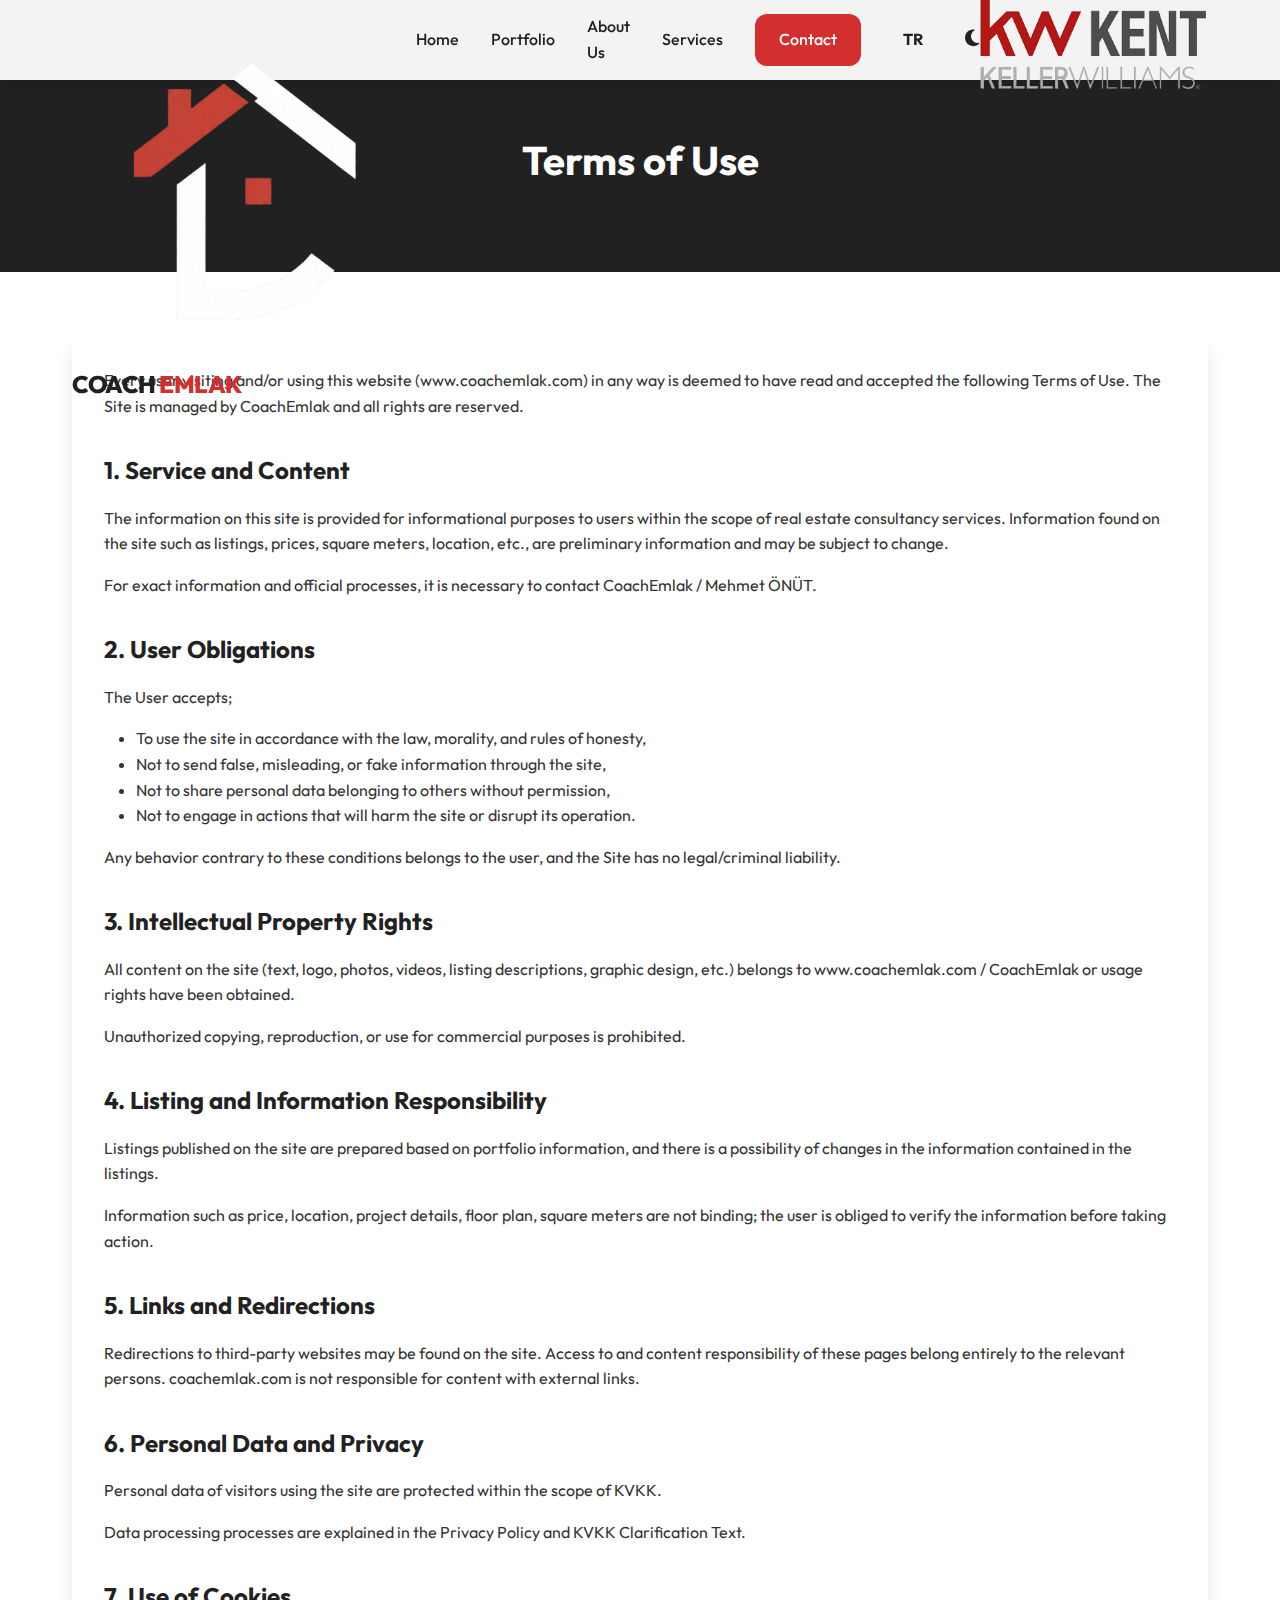
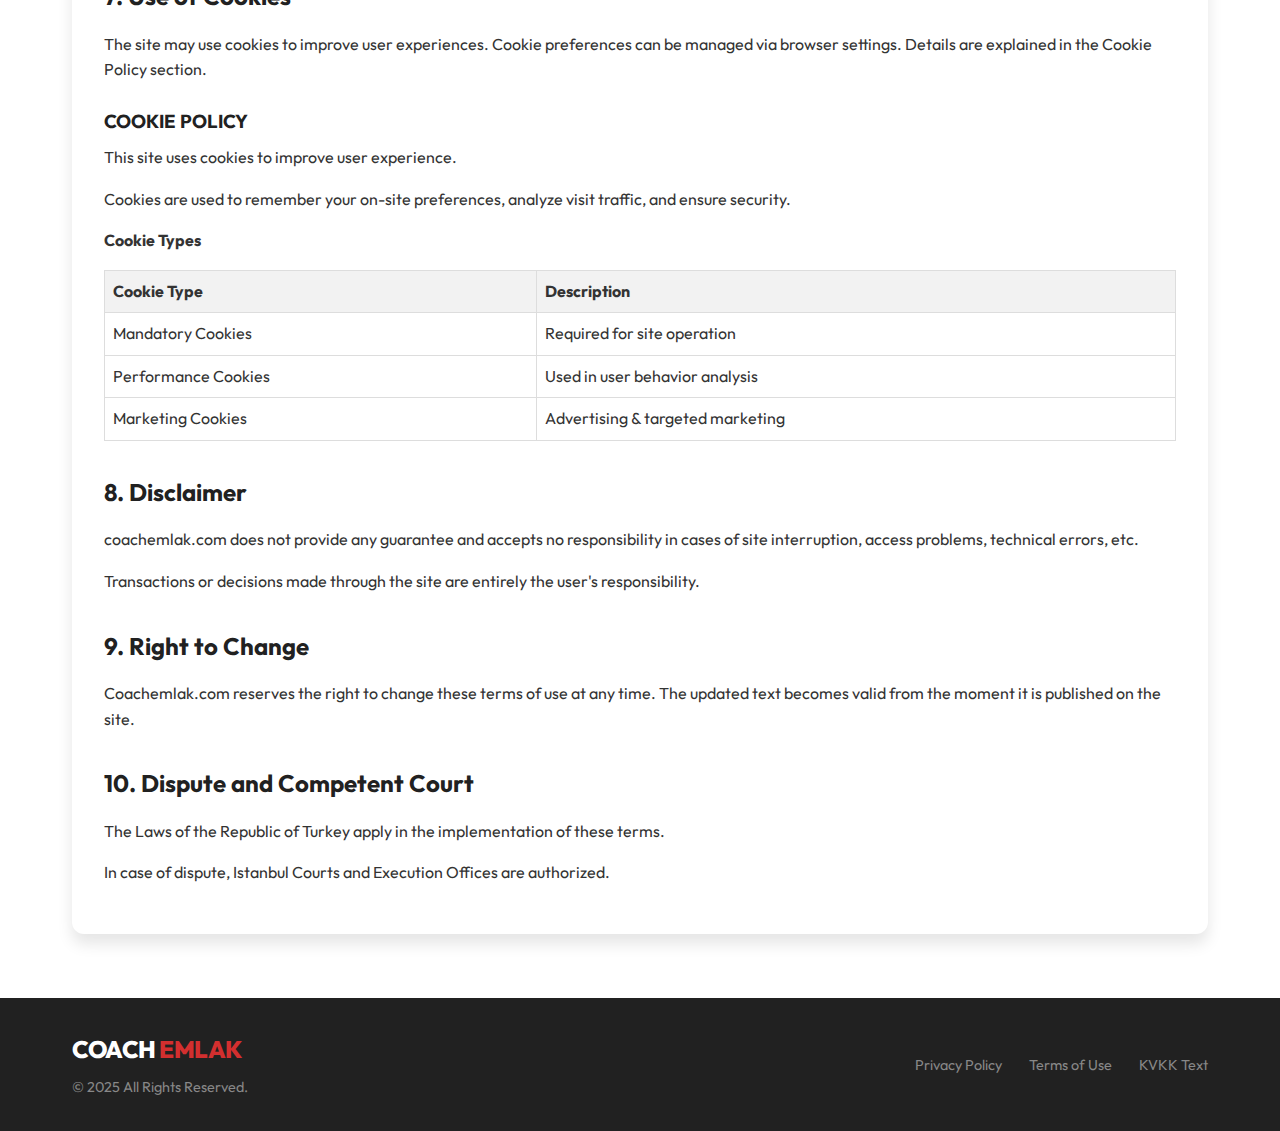
<file: terms-en.html>
<!DOCTYPE html>
<html lang="en">

<head>
    <meta charset="UTF-8">
    <meta name="viewport" content="width=device-width, initial-scale=1.0">
    <title>Terms of Use | COACH EMLAK</title>
    <meta name="description" content="COACH EMLAK Website Terms and Conditions of Use.">

    <!-- Fonts -->
    <link rel="preconnect" href="https://fonts.googleapis.com">
    <link rel="preconnect" href="https://fonts.gstatic.com" crossorigin>
    <link href="https://fonts.googleapis.com/css2?family=Outfit:wght@300;400;500;600;700;800&display=swap"
        rel="stylesheet">

    <!-- Icons -->
    <link rel="stylesheet" href="https://cdnjs.cloudflare.com/ajax/libs/font-awesome/6.4.0/css/all.min.css">

    <!-- Styles -->
    <link rel="stylesheet" href="style.css">
    <style>
        .page-header {
            background-color: var(--secondary);
            color: white;
            padding: 8rem 0 4rem;
            text-align: center;
            margin-bottom: 4rem;
        }

        .content-section {
            background: white;
            padding: 2rem;
            border-radius: var(--radius);
            box-shadow: var(--shadow-md);
            margin-bottom: 4rem;
        }

        .content-section h2 {
            margin-top: 2rem;
            margin-bottom: 1rem;
            color: var(--secondary);
        }

        .content-section h3 {
            margin-top: 1.5rem;
            margin-bottom: 0.5rem;
            color: var(--secondary);
        }

        .content-section p {
            margin-bottom: 1rem;
            color: var(--text-main);
        }

        .content-section ul {
            list-style: disc;
            margin-left: 2rem;
            margin-bottom: 1rem;
        }

        table {
            width: 100%;
            border-collapse: collapse;
            margin: 1rem 0;
        }

        th,
        td {
            border: 1px solid #ddd;
            padding: 8px;
            text-align: left;
        }

        th {
            background-color: #f2f2f2;
        }

        .navbar {
            background: rgba(255, 255, 255, 0.95);
            box-shadow: var(--shadow-sm);
        }
    </style>
</head>

<body>

    <!-- Navigation -->
    <nav class="navbar" id="navbar">
        <div class="container nav-container">
            <a href="index-en.html" class="logo">
                <img src="coach-logo-light.png" alt="Coach Logo" class="logo-img">
                <img src="coach-logo-dark.png" alt="Coach Logo" class="logo-img-dark">
                <span class="logo-text">COACH <span class="highlight">EMLAK</span></span>
            </a>
            <div class="nav-toggle" id="nav-toggle">
                <i class="fas fa-bars"></i>
            </div>
            <ul class="nav-menu" id="nav-menu">
                <li class="nav-item"><a href="index-en.html" class="nav-link">Home</a></li>
                <li class="nav-item"><a href="portfolio-en.html" class="nav-link">Portfolio</a></li>
                <li class="nav-item"><a href="index-en.html#about" class="nav-link">About Us</a></li>
                <li class="nav-item"><a href="index-en.html#services" class="nav-link">Services</a></li>
                <li class="nav-item"><a href="index-en.html#contact" class="nav-link btn-primary">Contact</a></li>
                <li class="nav-item"><a href="terms.html" class="nav-link"
                        style="margin-left: 10px; font-weight: bold;">TR</a></li>
                <li class="nav-item theme-toggle-item" style="margin-left: 10px; cursor: pointer;">
                    <i class="fas fa-moon" id="theme-toggle" style="font-size: 1.2rem; color: var(--secondary);"></i>
                </li>
            </ul>
            <div class="kw-logo">
                <img src="kw-logo.png" alt="KW Kent Logo">
            </div>
        </div>
    </nav>

    <!-- Page Header -->
    <header class="page-header">
        <div class="container">
            <h1 class="section-title" style="color: white; margin-bottom: 1rem;">Terms of Use</h1>
        </div>
    </header>

    <!-- Main Content -->
    <main class="container">
        <div class="content-section">
            <p>Every user visiting and/or using this website (www.coachemlak.com) in any way is deemed to have read and
                accepted the following Terms of Use. The Site is managed by CoachEmlak and all rights are reserved.</p>

            <h2>1. Service and Content</h2>
            <p>The information on this site is provided for informational purposes to users within the scope of real
                estate consultancy services. Information found on the site such as listings, prices, square meters,
                location, etc., are preliminary information and may be subject to change.</p>
            <p>For exact information and official processes, it is necessary to contact CoachEmlak / Mehmet ÖNÜT.</p>

            <h2>2. User Obligations</h2>
            <p>The User accepts;</p>
            <ul>
                <li>To use the site in accordance with the law, morality, and rules of honesty,</li>
                <li>Not to send false, misleading, or fake information through the site,</li>
                <li>Not to share personal data belonging to others without permission,</li>
                <li>Not to engage in actions that will harm the site or disrupt its operation.</li>
            </ul>
            <p>Any behavior contrary to these conditions belongs to the user, and the Site has no legal/criminal
                liability.</p>

            <h2>3. Intellectual Property Rights</h2>
            <p>All content on the site (text, logo, photos, videos, listing descriptions, graphic design, etc.) belongs
                to www.coachemlak.com / CoachEmlak or usage rights have been obtained.</p>
            <p>Unauthorized copying, reproduction, or use for commercial purposes is prohibited.</p>

            <h2>4. Listing and Information Responsibility</h2>
            <p>Listings published on the site are prepared based on portfolio information, and there is a possibility of
                changes in the information contained in the listings.</p>
            <p>Information such as price, location, project details, floor plan, square meters are not binding; the user
                is obliged to verify the information before taking action.</p>

            <h2>5. Links and Redirections</h2>
            <p>Redirections to third-party websites may be found on the site. Access to and content responsibility of
                these pages belong entirely to the relevant persons. coachemlak.com is not responsible for content with
                external links.</p>

            <h2>6. Personal Data and Privacy</h2>
            <p>Personal data of visitors using the site are protected within the scope of KVKK.</p>
            <p>Data processing processes are explained in the Privacy Policy and KVKK Clarification Text.</p>

            <h2>7. Use of Cookies</h2>
            <p>The site may use cookies to improve user experiences. Cookie preferences can be managed via browser
                settings. Details are explained in the Cookie Policy section.</p>

            <h3>COOKIE POLICY</h3>
            <p>This site uses cookies to improve user experience.</p>
            <p>Cookies are used to remember your on-site preferences, analyze visit traffic, and ensure security.</p>

            <h4>Cookie Types</h4>
            <table>
                <tr>
                    <th>Cookie Type</th>
                    <th>Description</th>
                </tr>
                <tr>
                    <td>Mandatory Cookies</td>
                    <td>Required for site operation</td>
                </tr>
                <tr>
                    <td>Performance Cookies</td>
                    <td>Used in user behavior analysis</td>
                </tr>
                <tr>
                    <td>Marketing Cookies</td>
                    <td>Advertising & targeted marketing</td>
                </tr>
            </table>

            <h2>8. Disclaimer</h2>
            <p>coachemlak.com does not provide any guarantee and accepts no responsibility in cases of site
                interruption, access problems, technical errors, etc.</p>
            <p>Transactions or decisions made through the site are entirely the user's responsibility.</p>

            <h2>9. Right to Change</h2>
            <p>Coachemlak.com reserves the right to change these terms of use at any time. The updated text becomes
                valid from the moment it is published on the site.</p>

            <h2>10. Dispute and Competent Court</h2>
            <p>The Laws of the Republic of Turkey apply in the implementation of these terms.</p>
            <p>In case of dispute, Istanbul Courts and Execution Offices are authorized.</p>
        </div>
    </main>

    <!-- Footer -->
    <footer class="footer">
        <div class="container">
            <div class="footer-content">
                <div class="footer-brand">
                    <span class="logo-text">COACH <span class="highlight">EMLAK</span></span>
                    <p>© 2025 All Rights Reserved.</p>
                </div>
                <div class="footer-links">
                    <a href="privacy-en.html">Privacy Policy</a>
                    <a href="terms-en.html">Terms of Use</a>
                    <a href="kvkk-en.html">KVKK Text</a>
                </div>
            </div>
        </div>
    </footer>

    <script src="app.js"></script>
</body>

</html>
</file>
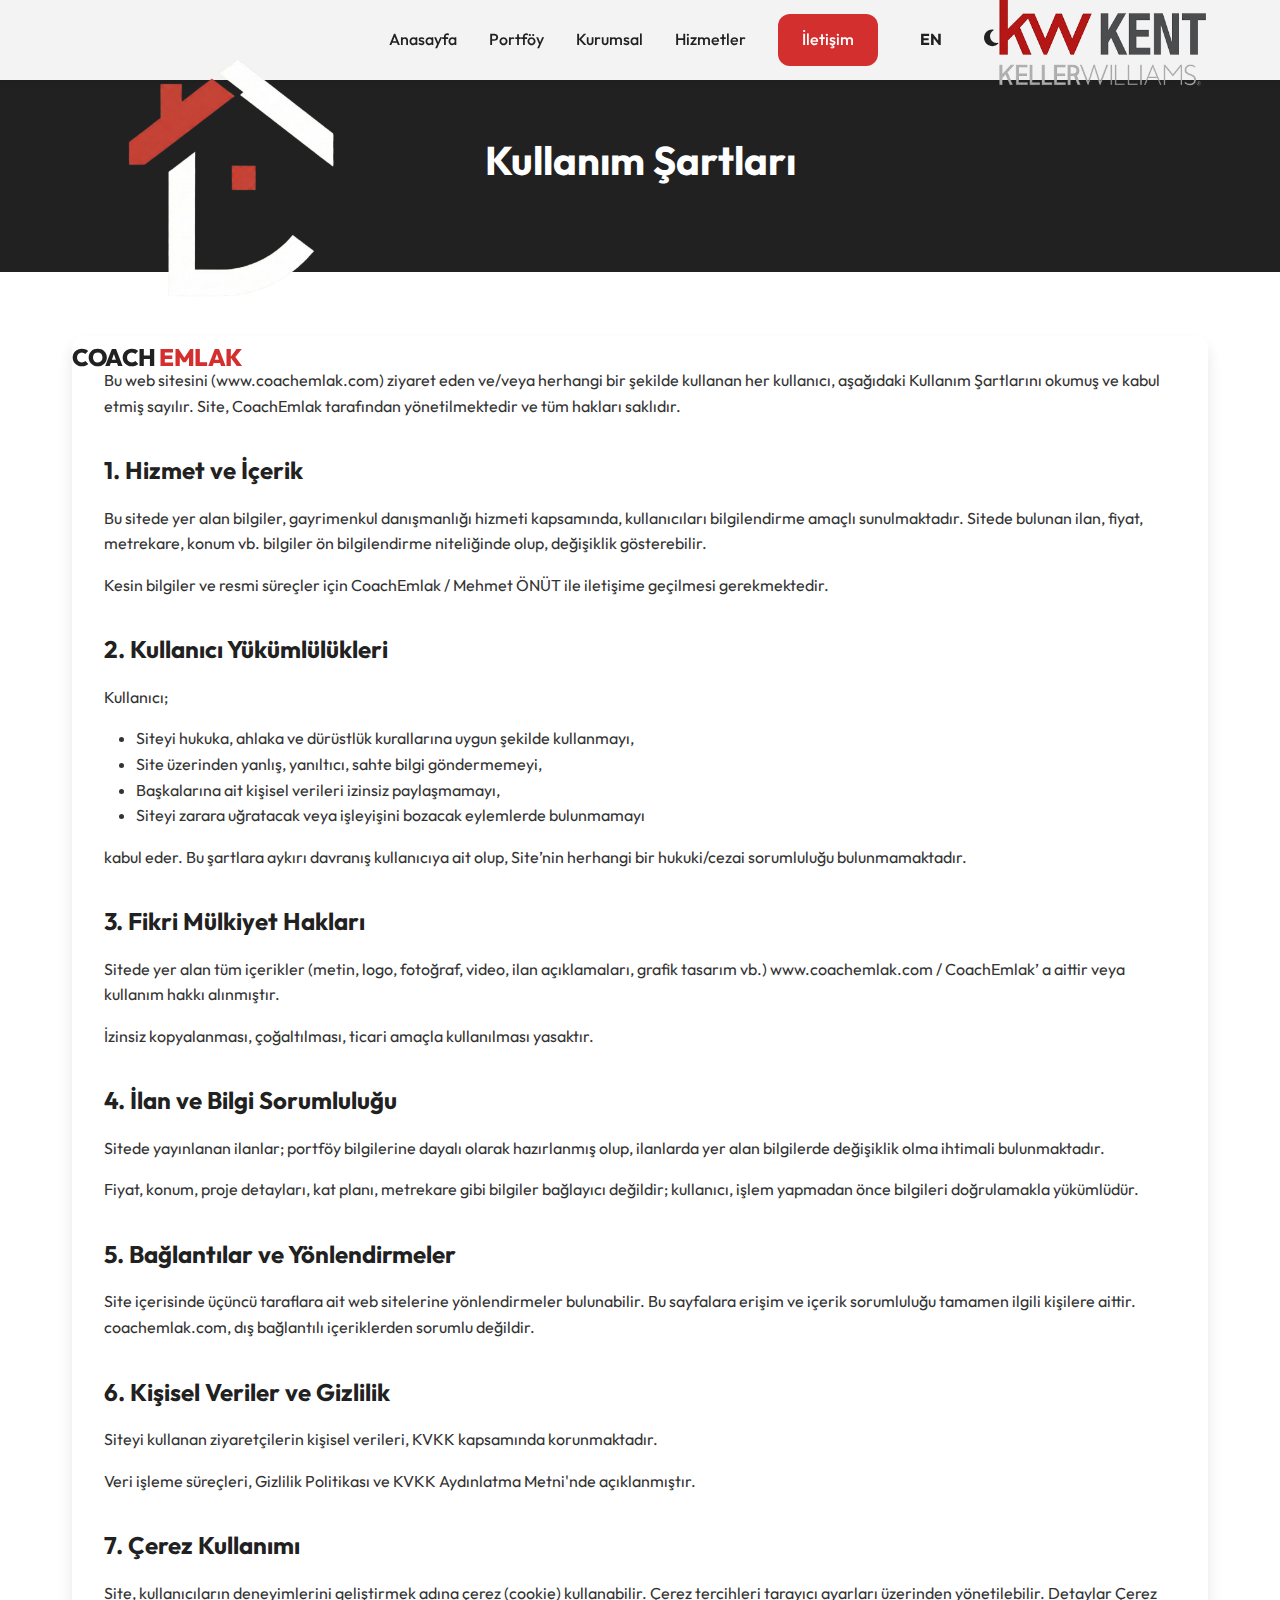
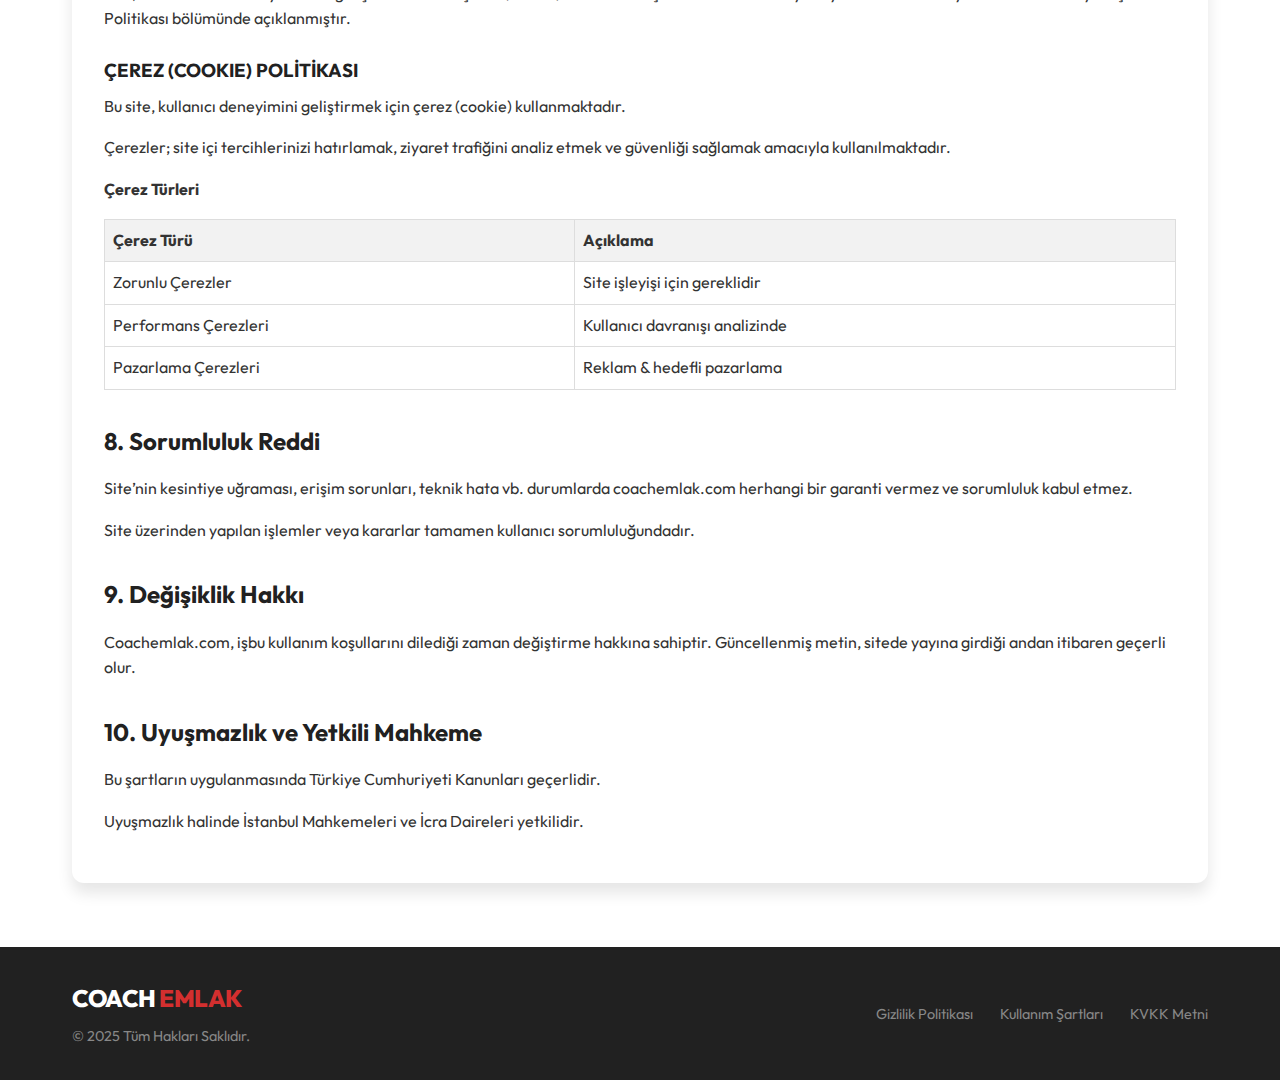
<file: terms.html>
<!DOCTYPE html>
<html lang="tr">

<head>
    <meta charset="UTF-8">
    <meta name="viewport" content="width=device-width, initial-scale=1.0">
    <title>Kullanım Şartları | COACH EMLAK</title>
    <meta name="description" content="COACH EMLAK Web Sitesi Kullanım Şartları ve Koşulları.">

    <!-- Fonts -->
    <link rel="preconnect" href="https://fonts.googleapis.com">
    <link rel="preconnect" href="https://fonts.gstatic.com" crossorigin>
    <link href="https://fonts.googleapis.com/css2?family=Outfit:wght@300;400;500;600;700;800&display=swap"
        rel="stylesheet">

    <!-- Icons -->
    <link rel="stylesheet" href="https://cdnjs.cloudflare.com/ajax/libs/font-awesome/6.4.0/css/all.min.css">

    <!-- Styles -->
    <link rel="stylesheet" href="style.css">
    <style>
        .page-header {
            background-color: var(--secondary);
            color: white;
            padding: 8rem 0 4rem;
            text-align: center;
            margin-bottom: 4rem;
        }

        .content-section {
            background: white;
            padding: 2rem;
            border-radius: var(--radius);
            box-shadow: var(--shadow-md);
            margin-bottom: 4rem;
        }

        .content-section h2 {
            margin-top: 2rem;
            margin-bottom: 1rem;
            color: var(--secondary);
        }

        .content-section h3 {
            margin-top: 1.5rem;
            margin-bottom: 0.5rem;
            color: var(--secondary);
        }

        .content-section p {
            margin-bottom: 1rem;
            color: var(--text-main);
        }

        .content-section ul {
            list-style: disc;
            margin-left: 2rem;
            margin-bottom: 1rem;
        }

        table {
            width: 100%;
            border-collapse: collapse;
            margin: 1rem 0;
        }

        th,
        td {
            border: 1px solid #ddd;
            padding: 8px;
            text-align: left;
        }

        th {
            background-color: #f2f2f2;
        }

        .navbar {
            background: rgba(255, 255, 255, 0.95);
            box-shadow: var(--shadow-sm);
        }
    </style>
</head>

<body>

    <!-- Navigation -->
    <nav class="navbar" id="navbar">
        <div class="container nav-container">
            <a href="index.html" class="logo">
                <img src="coach-logo-light.png" alt="Coach Logo" class="logo-img">
                <img src="coach-logo-dark.png" alt="Coach Logo" class="logo-img-dark">
                <span class="logo-text">COACH <span class="highlight">EMLAK</span></span>
            </a>
            <div class="nav-toggle" id="nav-toggle">
                <i class="fas fa-bars"></i>
            </div>
            <ul class="nav-menu" id="nav-menu">
                <li class="nav-item"><a href="index.html" class="nav-link">Anasayfa</a></li>
                <li class="nav-item"><a href="portfolio.html" class="nav-link">Portföy</a></li>
                <li class="nav-item"><a href="index.html#about" class="nav-link">Kurumsal</a></li>
                <li class="nav-item"><a href="index.html#services" class="nav-link">Hizmetler</a></li>
                <li class="nav-item"><a href="index.html#contact" class="nav-link btn-primary">İletişim</a></li>
                <li class="nav-item"><a href="terms-en.html" class="nav-link"
                        style="margin-left: 10px; font-weight: bold;">EN</a></li>
                <li class="nav-item theme-toggle-item" style="margin-left: 10px; cursor: pointer;">
                    <i class="fas fa-moon" id="theme-toggle" style="font-size: 1.2rem; color: var(--secondary);"></i>
                </li>
            </ul>
            <div class="kw-logo">
                <img src="kw-logo.png" alt="KW Kent Logo">
            </div>
        </div>
    </nav>

    <!-- Page Header -->
    <header class="page-header">
        <div class="container">
            <h1 class="section-title" style="color: white; margin-bottom: 1rem;">Kullanım Şartları</h1>
        </div>
    </header>

    <!-- Main Content -->
    <main class="container">
        <div class="content-section">
            <p>Bu web sitesini (www.coachemlak.com) ziyaret eden ve/veya herhangi bir şekilde kullanan her kullanıcı,
                aşağıdaki Kullanım Şartlarını okumuş ve kabul etmiş sayılır. Site, CoachEmlak tarafından yönetilmektedir
                ve tüm hakları saklıdır.</p>

            <h2>1. Hizmet ve İçerik</h2>
            <p>Bu sitede yer alan bilgiler, gayrimenkul danışmanlığı hizmeti kapsamında, kullanıcıları bilgilendirme
                amaçlı sunulmaktadır. Sitede bulunan ilan, fiyat, metrekare, konum vb. bilgiler ön bilgilendirme
                niteliğinde olup, değişiklik gösterebilir.</p>
            <p>Kesin bilgiler ve resmi süreçler için CoachEmlak / Mehmet ÖNÜT ile iletişime geçilmesi gerekmektedir.</p>

            <h2>2. Kullanıcı Yükümlülükleri</h2>
            <p>Kullanıcı;</p>
            <ul>
                <li>Siteyi hukuka, ahlaka ve dürüstlük kurallarına uygun şekilde kullanmayı,</li>
                <li>Site üzerinden yanlış, yanıltıcı, sahte bilgi göndermemeyi,</li>
                <li>Başkalarına ait kişisel verileri izinsiz paylaşmamayı,</li>
                <li>Siteyi zarara uğratacak veya işleyişini bozacak eylemlerde bulunmamayı</li>
            </ul>
            <p>kabul eder. Bu şartlara aykırı davranış kullanıcıya ait olup, Site’nin herhangi bir hukuki/cezai
                sorumluluğu bulunmamaktadır.</p>

            <h2>3. Fikri Mülkiyet Hakları</h2>
            <p>Sitede yer alan tüm içerikler (metin, logo, fotoğraf, video, ilan açıklamaları, grafik tasarım vb.)
                www.coachemlak.com / CoachEmlak’ a aittir veya kullanım hakkı alınmıştır.</p>
            <p>İzinsiz kopyalanması, çoğaltılması, ticari amaçla kullanılması yasaktır.</p>

            <h2>4. İlan ve Bilgi Sorumluluğu</h2>
            <p>Sitede yayınlanan ilanlar; portföy bilgilerine dayalı olarak hazırlanmış olup, ilanlarda yer alan
                bilgilerde değişiklik olma ihtimali bulunmaktadır.</p>
            <p>Fiyat, konum, proje detayları, kat planı, metrekare gibi bilgiler bağlayıcı değildir; kullanıcı, işlem
                yapmadan önce bilgileri doğrulamakla yükümlüdür.</p>

            <h2>5. Bağlantılar ve Yönlendirmeler</h2>
            <p>Site içerisinde üçüncü taraflara ait web sitelerine yönlendirmeler bulunabilir. Bu sayfalara erişim ve
                içerik sorumluluğu tamamen ilgili kişilere aittir. coachemlak.com, dış bağlantılı içeriklerden sorumlu
                değildir.</p>

            <h2>6. Kişisel Veriler ve Gizlilik</h2>
            <p>Siteyi kullanan ziyaretçilerin kişisel verileri, KVKK kapsamında korunmaktadır.</p>
            <p>Veri işleme süreçleri, Gizlilik Politikası ve KVKK Aydınlatma Metni'nde açıklanmıştır.</p>

            <h2>7. Çerez Kullanımı</h2>
            <p>Site, kullanıcıların deneyimlerini geliştirmek adına çerez (cookie) kullanabilir. Çerez tercihleri
                tarayıcı ayarları üzerinden yönetilebilir. Detaylar Çerez Politikası bölümünde açıklanmıştır.</p>

            <h3>ÇEREZ (COOKIE) POLİTİKASI</h3>
            <p>Bu site, kullanıcı deneyimini geliştirmek için çerez (cookie) kullanmaktadır.</p>
            <p>Çerezler; site içi tercihlerinizi hatırlamak, ziyaret trafiğini analiz etmek ve güvenliği sağlamak
                amacıyla kullanılmaktadır.</p>

            <h4>Çerez Türleri</h4>
            <table>
                <tr>
                    <th>Çerez Türü</th>
                    <th>Açıklama</th>
                </tr>
                <tr>
                    <td>Zorunlu Çerezler</td>
                    <td>Site işleyişi için gereklidir</td>
                </tr>
                <tr>
                    <td>Performans Çerezleri</td>
                    <td>Kullanıcı davranışı analizinde</td>
                </tr>
                <tr>
                    <td>Pazarlama Çerezleri</td>
                    <td>Reklam & hedefli pazarlama</td>
                </tr>
            </table>

            <h2>8. Sorumluluk Reddi</h2>
            <p>Site’nin kesintiye uğraması, erişim sorunları, teknik hata vb. durumlarda coachemlak.com herhangi bir
                garanti vermez ve sorumluluk kabul etmez.</p>
            <p>Site üzerinden yapılan işlemler veya kararlar tamamen kullanıcı sorumluluğundadır.</p>

            <h2>9. Değişiklik Hakkı</h2>
            <p>Coachemlak.com, işbu kullanım koşullarını dilediği zaman değiştirme hakkına sahiptir. Güncellenmiş metin,
                sitede yayına girdiği andan itibaren geçerli olur.</p>

            <h2>10. Uyuşmazlık ve Yetkili Mahkeme</h2>
            <p>Bu şartların uygulanmasında Türkiye Cumhuriyeti Kanunları geçerlidir.</p>
            <p>Uyuşmazlık halinde İstanbul Mahkemeleri ve İcra Daireleri yetkilidir.</p>
        </div>
    </main>

    <!-- Footer -->
    <footer class="footer">
        <div class="container">
            <div class="footer-content">
                <div class="footer-brand">
                    <span class="logo-text">COACH <span class="highlight">EMLAK</span></span>
                    <p>© 2025 Tüm Hakları Saklıdır.</p>
                </div>
                <div class="footer-links">
                    <a href="privacy.html">Gizlilik Politikası</a>
                    <a href="terms.html">Kullanım Şartları</a>
                    <a href="kvkk.html">KVKK Metni</a>
                </div>
            </div>
        </div>
    </footer>

    <script src="app.js"></script>
</body>

</html>
</file>
<file: style.css>
/* 
   Theme: Premium Red/Black/White Real Estate 
   Font: Outfit
*/

:root {
    --primary: #D32F2F;
    /* Premium Red */
    --primary-dark: #B71C1C;
    --primary-light: #FFCDD2;
    --secondary: #212121;
    /* Dark Black/Grey */
    --accent: #E53935;
    /* Bright Red Accent */

    --text-main: #333333;
    --text-light: #757575;
    --bg-white: #FFFFFF;
    --bg-off-white: #F8F9FA;
    --bg-dark: #121212;

    --width-container: 1200px;
    --radius: 12px;
    --shadow-sm: 0 4px 6px rgba(0, 0, 0, 0.05);
    --shadow-md: 0 10px 15px rgba(0, 0, 0, 0.1);
    --shadow-lg: 0 20px 25px rgba(0, 0, 0, 0.15);

    --transition: all 0.3s ease;
}

/* Reset & Base */
* {
    margin: 0;
    padding: 0;
    box-sizing: border-box;
}

html {
    scroll-behavior: smooth;
}

body {
    font-family: 'Outfit', sans-serif;
    color: var(--text-main);
    background-color: var(--bg-white);
    line-height: 1.6;
    overflow-x: hidden;
}

a {
    text-decoration: none;
    color: inherit;
    transition: var(--transition);
}

ul {
    list-style: none;
}

img {
    max-width: 100%;
    display: block;
}

/* Utilities */
.container {
    max-width: var(--width-container);
    margin: 0 auto;
    padding: 0 2rem;
}

.section {
    padding: 6rem 0;
}

.text-gradient {
    background: linear-gradient(45deg, var(--primary), var(--secondary));
    -webkit-background-clip: text;
    -webkit-text-fill-color: transparent;
}

.btn-primary {
    background-color: var(--primary);
    color: white;
    padding: 0.8rem 1.5rem;
    border-radius: var(--radius);
    font-weight: 500;
    display: inline-block;
    border: none;
    cursor: pointer;
}

.btn-primary:hover {
    background-color: var(--primary-dark);
    transform: translateY(-2px);
    box-shadow: var(--shadow-md);
}

.btn-secondary {
    background-color: transparent;
    border: 2px solid var(--primary);
    color: var(--primary);
    padding: 0.8rem 2rem;
    border-radius: 50px;
    font-weight: 600;
    display: inline-flex;
    align-items: center;
    gap: 0.5rem;
}

.btn-secondary:hover {
    background-color: var(--primary);
    color: white;
}

/* Navbar */
.navbar {
    position: fixed;
    top: 0;
    left: 0;
    width: 100%;
    height: 80px;
    background: rgba(255, 255, 255, 0.95);
    backdrop-filter: blur(10px);
    z-index: 1000;
    display: flex;
    align-items: center;
    box-shadow: var(--shadow-sm);
    transition: var(--transition);
}

.nav-container {
    display: flex;
    justify-content: space-between;
    align-items: center;
    width: 100%;
}

.logo-text {
    font-size: 1.5rem;
    font-weight: 800;
    color: var(--secondary);
    letter-spacing: -0.5px;
}

.logo-text .highlight {
    color: var(--primary);
}

.nav-menu {
    display: flex;
    gap: 2rem;
    align-items: center;
}

.nav-link {
    font-weight: 500;
    color: var(--secondary);
    position: relative;
}

.nav-link:hover,
.nav-link.active {
    color: var(--primary);
}

.nav-link::after {
    content: '';
    position: absolute;
    bottom: -5px;
    left: 0;
    width: 0;
    height: 2px;
    background-color: var(--primary);
    transition: var(--transition);
}

.nav-link:hover::after,
.nav-link.active::after {
    width: 100%;
}

.nav-link.btn-primary {
    color: white !important;
}

.nav-link.btn-primary::after {
    display: none;
}

.nav-toggle {
    display: none;
    font-size: 1.5rem;
    cursor: pointer;
}

/* Hero Section */
.hero {
    height: 100vh;
    position: relative;
    display: flex;
    align-items: center;
    justify-content: center;
    color: white;
    text-align: center;
    padding-top: 80px;
}

.hero-bg {
    position: absolute;
    top: 0;
    left: 0;
    width: 100%;
    height: 100%;
    z-index: -1;
}

.hero-bg img {
    width: 100%;
    height: 100%;
    object-fit: cover;
}

.hero-bg::after {
    content: '';
    position: absolute;
    top: 0;
    left: 0;
    width: 100%;
    height: 100%;
    background: linear-gradient(rgba(0, 0, 0, 0.3), rgba(0, 0, 0, 0.7));
}

.hero-content {
    position: relative;
    z-index: 1;
    max-width: 800px;
}

.hero-title {
    font-size: 3.5rem;
    line-height: 1.2;
    margin-bottom: 1.5rem;
    font-weight: 700;
}

.hero-title .text-gradient {
    /* For dark background, gradient might be tricky, let's use solid white/red or specialized gradient */
    background: linear-gradient(45deg, #FFEBEE, #FFCDD2);
    -webkit-background-clip: text;
    -webkit-text-fill-color: transparent;
}

.hero-subtitle {
    font-size: 1.2rem;
    margin-bottom: 3rem;
    opacity: 0.9;
}

/* Search Box */
.search-box {
    background: white;
    padding: 1rem;
    border-radius: var(--radius);
    display: flex;
    gap: 1rem;
    box-shadow: 0 10px 30px rgba(0, 0, 0, 0.2);
    flex-wrap: wrap;
}

.search-item {
    flex: 1;
    display: flex;
    align-items: center;
    gap: 0.8rem;
    padding: 0 1rem;
    border-right: 1px solid #eee;
}

.search-item:last-child {
    border: none;
}

.search-item i {
    color: var(--primary);
}

.search-item input,
.search-item select {
    border: none;
    outline: none;
    width: 100%;
    font-size: 1rem;
    font-family: inherit;
}

.search-btn {
    background-color: var(--secondary);
    color: white;
    border: none;
    padding: 0.8rem 2rem;
    border-radius: var(--radius);
    font-weight: 600;
    cursor: pointer;
    transition: var(--transition);
}

.search-btn:hover {
    background-color: var(--primary);
}

/* Stats */
.hero-stats {
    margin-top: 4rem;
    display: flex;
    justify-content: center;
    gap: 4rem;
}

.stat-item {
    text-align: center;
}

.stat-number {
    display: block;
    font-size: 2.5rem;
    font-weight: 700;
    color: white;
}

.stat-label {
    font-size: 0.9rem;
    color: #ddd;
    text-transform: uppercase;
    letter-spacing: 1px;
}

.scroll-down {
    position: absolute;
    bottom: 30px;
    left: 50%;
    transform: translateX(-50%);
    color: white;
    animation: bounce 2s infinite;
    opacity: 0.7;
}

@keyframes bounce {

    0%,
    20%,
    50%,
    80%,
    100% {
        transform: translateX(-50%) translateY(0);
    }

    40% {
        transform: translateX(-50%) translateY(-10px);
    }

    60% {
        transform: translateX(-50%) translateY(-5px);
    }
}

/* Animations */
.animate-up {
    opacity: 0;
    transform: translateY(30px);
    animation: fadeInUp 0.8s forwards;
}

.delay-1 {
    animation-delay: 0.2s;
}

.delay-2 {
    animation-delay: 0.4s;
}

.delay-3 {
    animation-delay: 0.6s;
}

@keyframes fadeInUp {
    to {
        opacity: 1;
        transform: translateY(0);
    }
}

/* Section Common */
.section-header {
    text-align: center;
    margin-bottom: 4rem;
    max-width: 700px;
    margin-left: auto;
    margin-right: auto;
}

.section-tag {
    color: var(--primary);
    font-weight: 600;
    text-transform: uppercase;
    letter-spacing: 2px;
    font-size: 0.9rem;
    display: block;
    margin-bottom: 1rem;
}

.section-title {
    font-size: 2.5rem;
    color: var(--secondary);
    font-weight: 700;
    margin-bottom: 1rem;
}

.section-desc {
    color: var(--text-light);
}

/* Listings Grid */
.listings-grid {
    display: grid;
    grid-template-columns: repeat(auto-fit, minmax(340px, 1fr));
    gap: 2rem;
    margin-bottom: 3rem;
}

.listing-card {
    background: white;
    border-radius: var(--radius);
    overflow: hidden;
    box-shadow: var(--shadow-sm);
    transition: var(--transition);
    position: relative;
    group: hover;
}

.listing-card:hover {
    transform: translateY(-10px);
    box-shadow: var(--shadow-lg);
}

.card-image {
    position: relative;
    height: 250px;
    overflow: hidden;
}

.card-image img {
    width: 100%;
    height: 100%;
    object-fit: cover;
    transition: transform 0.5s ease;
}

.listing-card:hover .card-image img {
    transform: scale(1.1);
}

.tag {
    position: absolute;
    top: 15px;
    left: 15px;
    background: var(--primary);
    color: white;
    padding: 0.3rem 0.8rem;
    border-radius: 4px;
    font-size: 0.8rem;
    font-weight: 600;
    z-index: 2;
}

.tag.rent {
    background: var(--secondary);
}

.price-tag {
    position: absolute;
    bottom: 15px;
    right: 15px;
    background: var(--primary);
    color: white;
    padding: 0.4rem 1rem;
    border-radius: 4px;
    font-weight: 700;
    z-index: 2;
}

.price-tag.rent {
    background: var(--secondary);
}

.card-overlay {
    position: absolute;
    top: 0;
    left: 0;
    width: 100%;
    height: 100%;
    background: rgba(0, 0, 0, 0.4);
    display: flex;
    align-items: center;
    justify-content: center;
    opacity: 0;
    transition: var(--transition);
}

.listing-card:hover .card-overlay {
    opacity: 1;
}

.view-btn {
    background: white;
    color: var(--secondary);
    border: none;
    padding: 0.7rem 1.5rem;
    border-radius: 50px;
    font-weight: 600;
    cursor: pointer;
    transform: translateY(20px);
    transition: var(--transition);
}

.listing-card:hover .view-btn {
    transform: translateY(0);
}

.card-content {
    padding: 1.5rem;
}

.location {
    font-size: 0.9rem;
    color: var(--text-light);
    margin-bottom: 0.5rem;
}

.location i {
    color: var(--primary);
    margin-right: 5px;
}

.card-title {
    font-size: 1.25rem;
    font-weight: 700;
    margin-bottom: 1rem;
    color: var(--secondary);
}

.features {
    display: flex;
    justify-content: space-between;
    border-top: 1px solid #eee;
    padding-top: 1rem;
    color: var(--text-light);
    font-size: 0.9rem;
}

.features i {
    margin-right: 5px;
}

.center-btn {
    text-align: center;
}

/* About Section */
.about-container {
    display: grid;
    grid-template-columns: 1fr 1fr;
    gap: 4rem;
    align-items: center;
}

.about-image {
    position: relative;
}

.image-wrapper {
    position: relative;
    border-radius: var(--radius);
    overflow: hidden;
}

.experience-badge {
    position: absolute;
    bottom: -20px;
    right: -20px;
    background: var(--primary);
    color: white;
    padding: 2rem;
    border-radius: 50%;
    width: 150px;
    height: 150px;
    display: flex;
    flex-direction: column;
    align-items: center;
    justify-content: center;
    text-align: center;
    border: 5px solid white;
    box-shadow: var(--shadow-md);
}

.experience-badge .years {
    font-size: 2.5rem;
    font-weight: 800;
    line-height: 1;
}

.feature-item {
    display: flex;
    gap: 1.5rem;
    margin-top: 2rem;
}

.icon-box {
    width: 60px;
    height: 60px;
    background: rgba(211, 47, 47, 0.1);
    color: var(--primary);
    border-radius: 50%;
    display: flex;
    align-items: center;
    justify-content: center;
    font-size: 1.5rem;
    flex-shrink: 0;
}

/* Services */
.dark-bg {
    background-color: var(--bg-dark);
    color: white;
}

.services-grid {
    display: grid;
    grid-template-columns: repeat(auto-fit, minmax(250px, 1fr));
    gap: 2rem;
}

.service-card {
    background: #1e1e1e;
    padding: 2.5rem;
    border-radius: var(--radius);
    transition: var(--transition);
    border: 1px solid #333;
}

.service-card:hover {
    background: var(--primary);
    transform: translateY(-5px);
    border-color: var(--primary);
}

.service-card i {
    font-size: 2.5rem;
    color: var(--primary);
    margin-bottom: 25px;
    transition: var(--transition);
}

.service-card:hover i {
    color: white;
}

.service-card h3 {
    margin-bottom: 1rem;
    font-size: 1.3rem;
}

.service-card p {
    color: #aeaeae;
    margin-bottom: 1.5rem;
}

.service-card:hover p {
    color: rgba(255, 255, 255, 0.9);
}

.service-link {
    font-size: 0.9rem;
    font-weight: 600;
    text-transform: uppercase;
    letter-spacing: 1px;
}

/* Contact */
.contact-wrapper {
    display: flex;
    flex-direction: column;
    align-items: center;
    text-align: center;
    max-width: 800px;
    margin: 0 auto;
    background: white;
    box-shadow: var(--shadow-xl);
    border-radius: var(--radius);
    overflow: hidden;
}

.contact-info {
    padding: 4rem 2rem;
    background: white;
    width: 100%;
}

.contact-details {
    margin-top: 3rem;
    display: flex;
    justify-content: center;
    gap: 4rem;
    flex-wrap: wrap;
}

.c-item {
    display: flex;
    gap: 1rem;
    margin-bottom: 0;
    justify-content: center;
    text-align: left;
    align-items: center;
}

.c-item i {
    color: var(--primary);
    font-size: 1.2rem;
    margin-top: 5px;
}

.social-links {
    margin-top: 3rem;
    display: flex;
    gap: 1rem;
    justify-content: center;
}

.social-links a {
    width: 45px;
    height: 45px;
    background: white;
    border-radius: 50%;
    display: flex;
    align-items: center;
    justify-content: center;
    color: var(--secondary);
    box-shadow: var(--shadow-sm);
}

.social-links a:hover {
    background: var(--primary);
    color: white;
}

.contact-form-box {
    padding: 3rem;
}

.form-group {
    margin-bottom: 1.5rem;
}

.form-group label {
    display: block;
    margin-bottom: 0.5rem;
    font-weight: 500;
}

.form-group input,
.form-group select,
.form-group textarea {
    width: 100%;
    padding: 1rem;
    border: 1px solid #ddd;
    border-radius: 8px;
    font-family: inherit;
    transition: var(--transition);
}

.form-group input:focus,
.form-group select:focus,
.form-group textarea:focus {
    outline: none;
    border-color: var(--primary);
    box-shadow: 0 0 0 4px rgba(211, 47, 47, 0.1);
}

.submit-btn {
    width: 100%;
    background: var(--secondary);
    color: white;
    padding: 1rem;
    border: none;
    border-radius: 8px;
    font-weight: 600;
    cursor: pointer;
    transition: var(--transition);
}

.submit-btn:hover {
    background: var(--primary);
}

/* Footer */
.footer {
    background: var(--secondary);
    color: white;
    padding: 2rem 0;
    margin-top: 4rem;
}

.footer-content {
    display: flex;
    justify-content: space-between;
    align-items: center;
}

.footer-brand p {
    color: #888;
    font-size: 0.9rem;
    margin-top: 0.5rem;
}

.footer-brand .logo-text {
    color: white;
}

.footer-links a {
    color: #888;
    margin-left: 1.5rem;
    font-size: 0.9rem;
}

.footer-links a:hover {
    color: white;
}

/* Responsive */
@media (max-width: 900px) {
    .hero-title {
        font-size: 2.5rem;
    }

    .search-box {
        flex-direction: column;
    }

    .search-item {
        border-right: none;
        border-bottom: 1px solid #eee;
        padding: 1rem 0;
    }

    .nav-menu {
        position: fixed;
        top: 80px;
        right: -100%;
        width: 100%;
        height: calc(100vh - 80px);
        background: white;
        flex-direction: column;
        justify-content: center;
        transition: 0.4s ease;
    }

    .nav-menu.active {
        right: 0;
    }

    .nav-toggle {
        display: block;
    }

    .about-container,
    .contact-wrapper {
        grid-template-columns: 1fr;
        gap: 2rem;
    }

    .about-image {
        order: -1;
    }
}

/* Modal Styles */
.modal {
    display: none;
    position: fixed;
    z-index: 2000;
    left: 0;
    top: 0;
    width: 100%;
    height: 100%;
    overflow: auto;
    background-color: rgba(0, 0, 0, 0.8);
    backdrop-filter: blur(5px);
    opacity: 0;
    transition: opacity 0.3s ease;
}

.modal.show {
    display: block;
    opacity: 1;
}

.modal-content {
    background-color: #fff;
    margin: 5% auto;
    width: 90%;
    max-width: 1000px;
    border-radius: var(--radius);
    overflow: hidden;
    position: relative;
    box-shadow: 0 25px 50px -12px rgba(0, 0, 0, 0.25);
    animation: slideUp 0.4s ease;
}

@keyframes slideUp {
    from {
        opacity: 0;
        transform: translateY(50px);
    }

    to {
        opacity: 1;
        transform: translateY(0);
    }
}

.close-modal {
    position: absolute;
    top: 15px;
    right: 20px;
    color: #333;
    font-size: 28px;
    font-weight: bold;
    cursor: pointer;
    z-index: 10;
    padding: 5px;
    line-height: 1;
    background: rgba(255, 255, 255, 0.8);
    border-radius: 50%;
    width: 40px;
    height: 40px;
    display: flex;
    align-items: center;
    justify-content: center;
    transition: var(--transition);
}

.close-modal:hover {
    color: var(--primary);
    background: white;
}

.modal-body {
    display: flex;
    flex-wrap: wrap;
}

.modal-gallery {
    flex: 1.5;
    background: #f0f0f0;
    padding: 2rem;
    display: flex;
    flex-direction: column;
    gap: 1rem;
    min-width: 300px;
}

.main-image-container {
    width: 100%;
    height: 400px;
    border-radius: var(--radius);
    overflow: hidden;
    background: white;
    display: flex;
    align-items: center;
    justify-content: center;
}

.main-image-container img {
    width: 100%;
    height: 100%;
    object-fit: cover;
    transition: var(--transition);
}

.thumbnail-container {
    display: flex;
    gap: 10px;
    overflow-x: auto;
    padding-bottom: 5px;
}

.thumb {
    width: 80px;
    height: 60px;
    border-radius: 8px;
    cursor: pointer;
    opacity: 0.6;
    transition: var(--transition);
    object-fit: cover;
    border: 2px solid transparent;
}

.thumb:hover,
.thumb.active {
    opacity: 1;
    border-color: var(--primary);
}

.modal-details {
    flex: 1;
    padding: 2rem;
    min-width: 300px;
    max-height: 90vh;
    overflow-y: auto;
}

.modal-title {
    font-size: 1.8rem;
    color: var(--secondary);
    margin-bottom: 0.5rem;
}

.modal-location {
    color: var(--text-light);
    margin-bottom: 1.5rem;
    font-size: 1rem;
}

.modal-price {
    font-size: 1.5rem;
    color: var(--primary);
    font-weight: 700;
    margin-bottom: 2rem;
    display: block;
}

.details-grid {
    display: grid;
    grid-template-columns: repeat(auto-fill, minmax(140px, 1fr));
    gap: 1rem;
    margin-bottom: 2rem;
}

.detail-item {
    background: #f9f9f9;
    padding: 0.8rem;
    border-radius: 8px;
}

.detail-label {
    display: block;
    font-size: 0.8rem;
    color: #888;
    margin-bottom: 4px;
}

.detail-value {
    font-weight: 600;
    color: var(--secondary);
    font-size: 0.95rem;
}

.contact-agent-btn {
    width: 100%;
    text-align: center;
    margin-top: 1rem;
}
</file>
